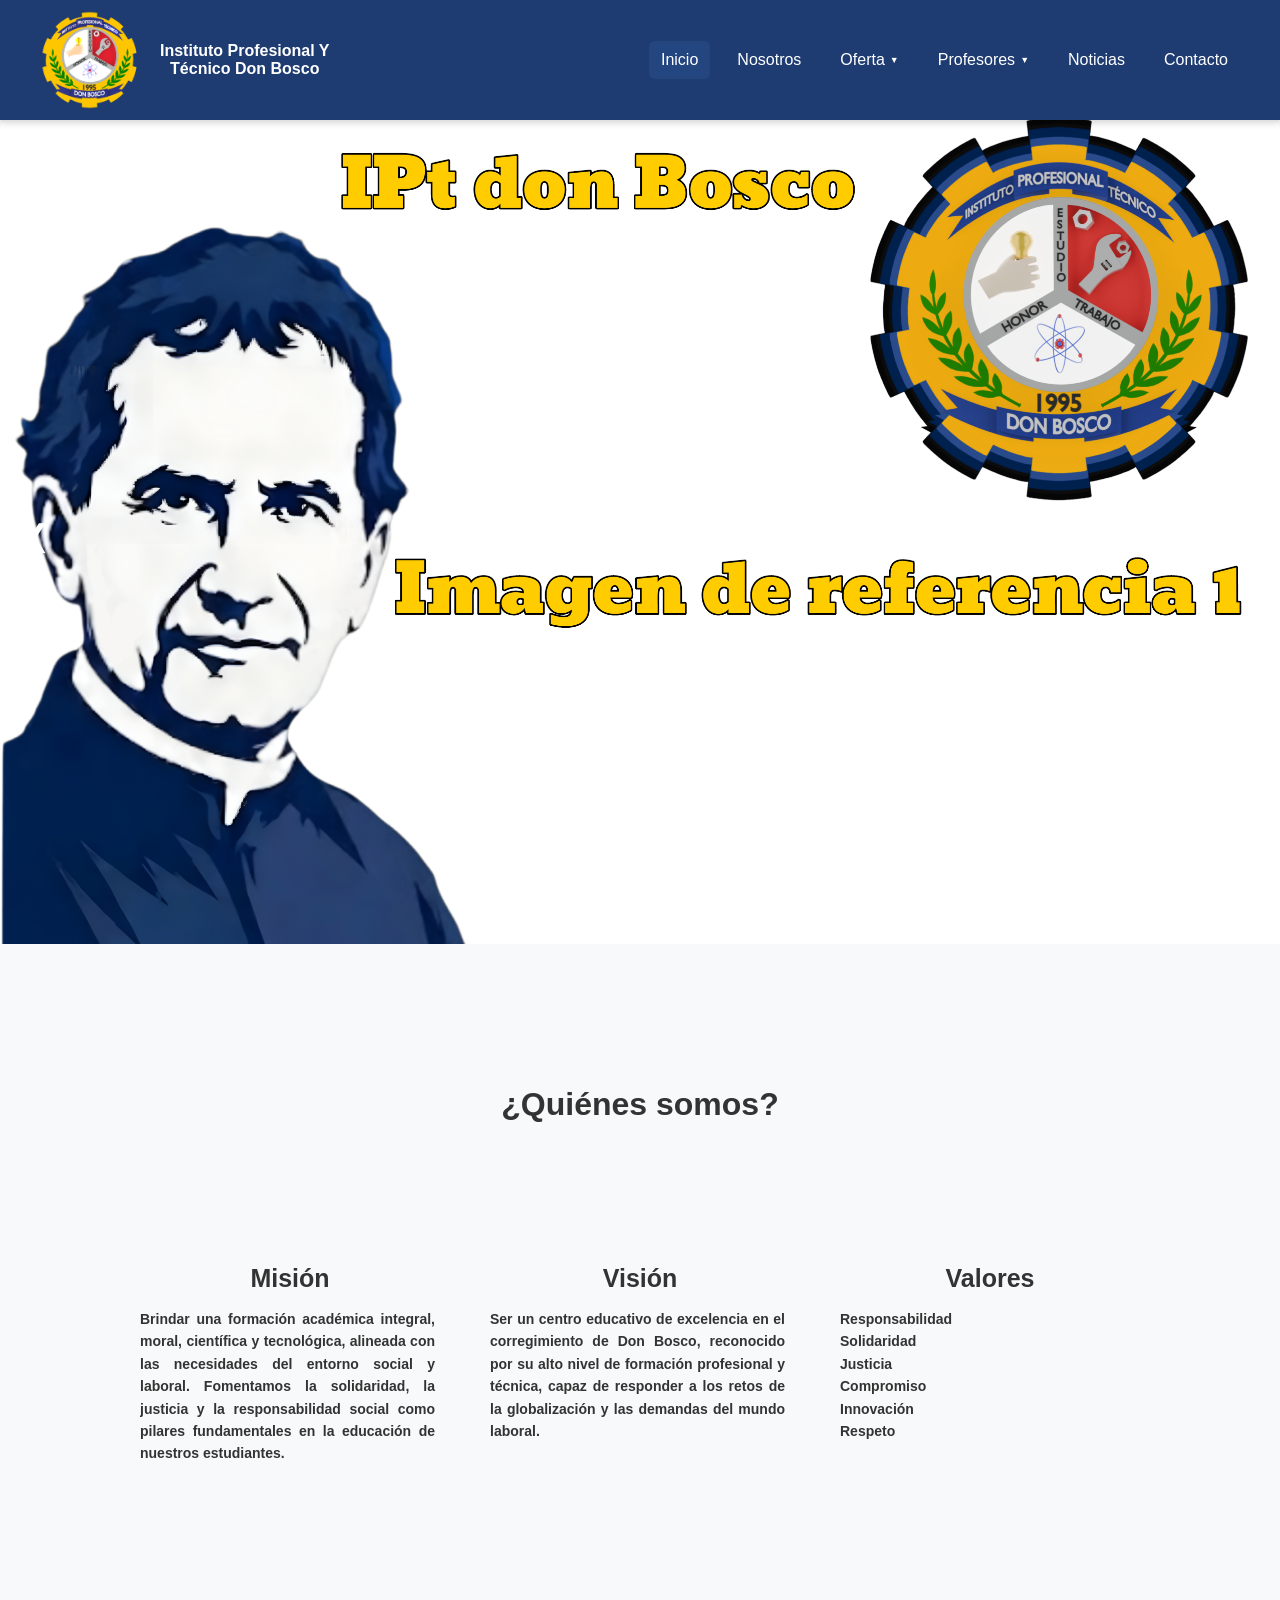
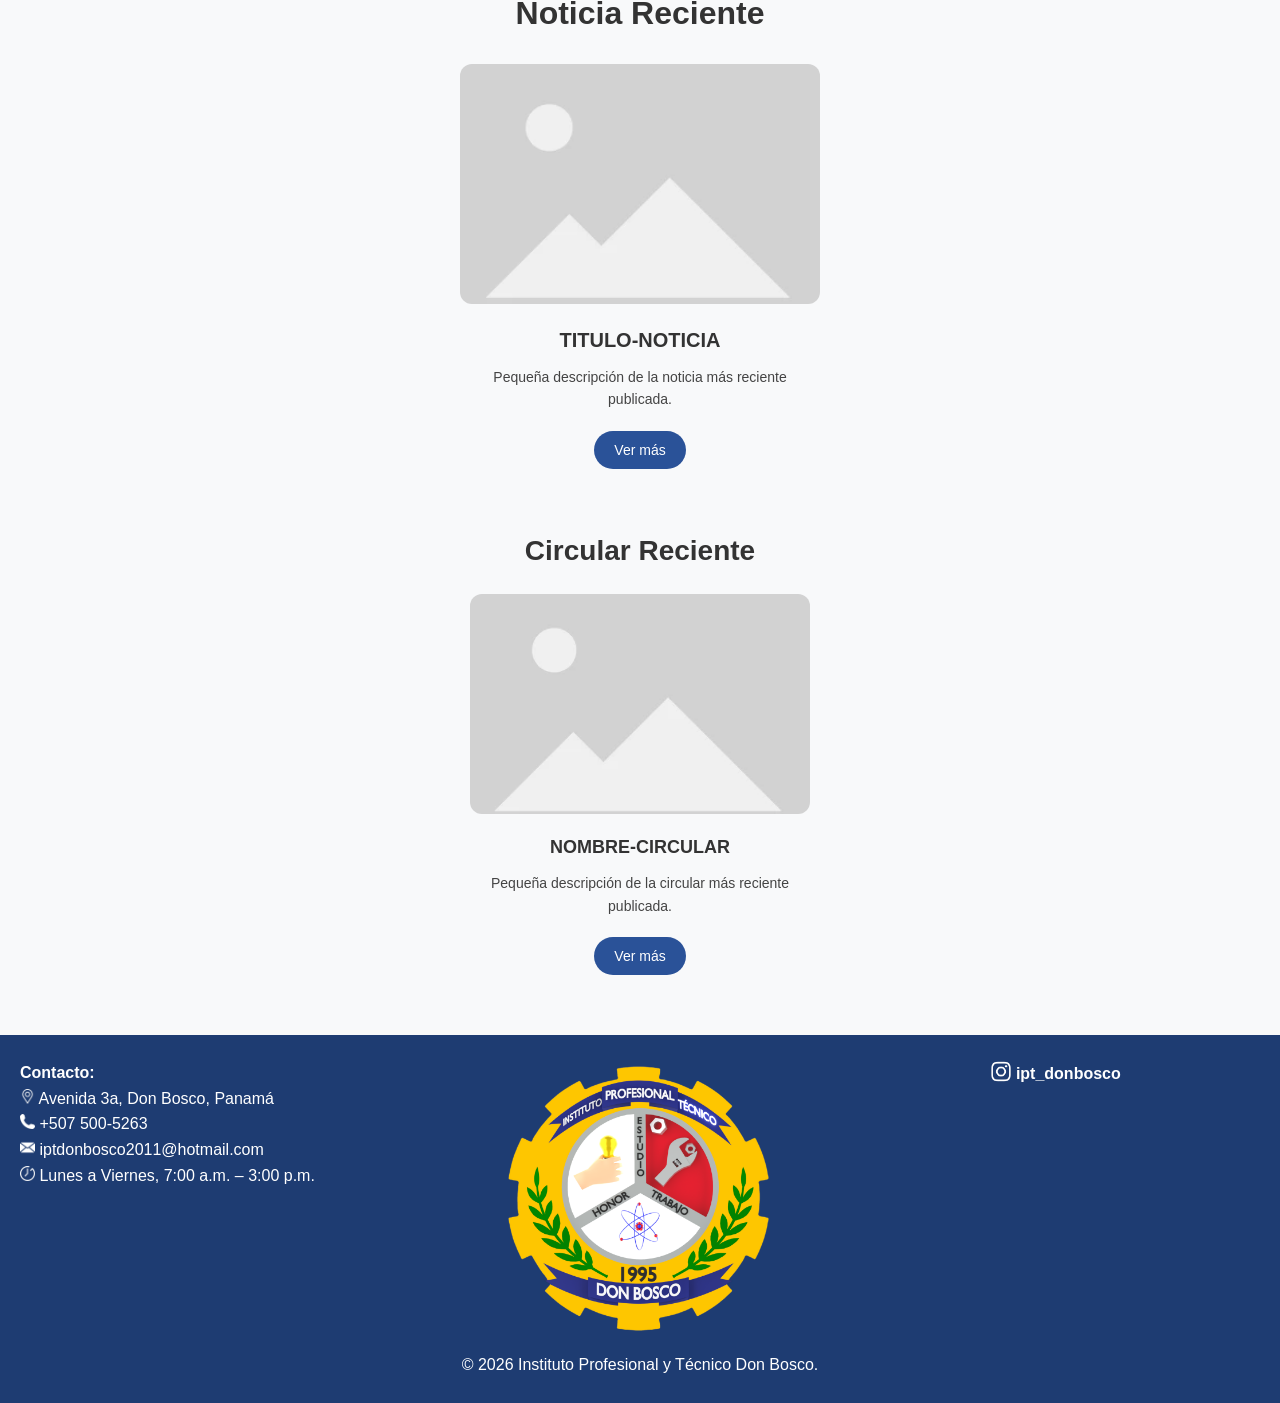
<file: index.html>
<!DOCTYPE html>
<html lang="es">
<head>
  <link rel="icon" href="img/logo.png" />
  <meta charset="UTF-8">
  <meta name="viewport" content="width=device-width, initial-scale=1.0">
  <title>Inicio| IPT Don Bosco</title>
  
    <!-- Enlace al archivo CSS externo -->
  <link rel="stylesheet" href="style.css">
  <style>#btInsta{position:absolute;right:10px;top:50%;transform:translateY(-50%);transition:transform .25s;cursor:pointer;width:40px;height:40px;}#btInsta:hover{transform:translateY(-50%) scale(1.3);}@media(min-width:800px){#btInsta{right:40px;top:60%;width:40px;height:40px;}}</style>
</head>
<body>
  <!-- ================== ENCABEZADO FIJO ================== -->
    <header class="top">
    <nav>
      <!-- Logo o nombre del instituto -->
      <div class="logo" style="background:none;border: none;"> 
        <a href="index.html"> 
        <img src="img/logo.png"  alt="logo" style="width:100px;height:100px;"> </a>
        <strong class="titulo" style="margin: 10px;">Instituto Profesional Y <br>
        Técnico Don Bosco </strong>
      </div>

      <!-- Icono del menu hamburguesa (visible en movil) -->
      <div class="burger" id="burger">☰</div>

      <!-- Enlaces de navegacion -->
<ul class="nav-links" id="nav-links">
  <li><a href="index.html"  class="active">Inicio</a></li>
  <!-- SUBMENU DE OFERTA -->
    <li><a href="nostros.html">Nosotros</a></li>
  <li class="submenu submenu-oferta">
    <a class="toggle">Oferta</a>
    <ul class="submenu-list">
      <li><a href="electronica.html">Electrónica</a></li>
      <li><a href="electricidad.html">Electricidad</a></li>
      <li><a href="refrigeracion.html">Climatización</a></li>
      <li><a href="informatica.html">Informática</a></li>
    </ul>
  </li>

  <!-- SUBMENU DE PROFESORES -->
  <li class="submenu submenu-profs">
    <a class="toggle">Profesores</a>
    <ul class="submenu-list">
      <li ><a style="font-size:12px; text-align: center;" href="matutino.html">Matutino</a></li>
      <li ><a style="font-size:12px; text-align: center;" href="vespertino.html">Vespertino</a></li>
    </ul>
  </li>


  <li><a href="noticias.html">Noticias</a></li>
  <li ><a href="contacto.html" >Contacto</a></li>
</ul>
    </nav>
  </header>
<!-- ======== CARRUSEL ========= -->>
<div>
<div class="slider-container">
    <div class="slider">
        <div class="slide active">
            <img src="img/1foto.png" alt="foto1">
        </div>

        <div class="slide">
            <img src="img/2foto.png"  alt="foto2">
        </div>

        <div class="slide">
            <img src="img/3foto.png"  alt="foto3">
        </div>
    </div>

    <button class="btn prev">❮</button>
    <button class="btn next">❯</button>
</div>
<script src="Carrusel.js"></script>

<!-- ======== QUENESOMOS ========= -->

<div class="Nosotros">

  <h1 style="text-align: center; margin: 10%;">¿Quiénes somos?</h1>

  <div class="filas">
      <div class="bloque">
        <h1 class="mision">Misión</h1>
        <h4 class="desc">Brindar una formación académica integral, moral, científica y tecnológica, alineada con las necesidades del entorno social y laboral. Fomentamos la solidaridad, la justicia y la responsabilidad social como pilares fundamentales en la educación de nuestros estudiantes.</h4>
      </div>

      <div class="bloque">
        <h1 class="vision">Visión</h1>
        <h4 class="desc">Ser un centro educativo de excelencia en el corregimiento de Don Bosco, reconocido por su alto nivel de formación profesional y técnica, capaz de responder a los retos de la globalización y las demandas del mundo laboral.</h4>
      </div>

      <div class="bloque" >
        <h1 class="valores">Valores</h1>
        <h4 class="desc">
          Responsabilidad<br>
          Solidaridad<br>
          Justicia<br>
          Compromiso<br>
          Innovación<br>
          Respeto</h4>
      </div>
  </div>

<section style="margin: 0%;"  class="ultimas-noticias">

<section class="ultimas-noticias">

  <!-- ===== NOTICIA RECIENTE ===== -->
  <h2 class="titulo-noticias">Noticia Reciente</h2>

  <div class="contenedor-noticias-unica">
    <div class="noticia-unica">
      <img src="img/placeholder.webp" alt="Noticia reciente">
      <h3 class="titulo-noticia">TITULO-NOTICIA</h3>
      <p class="descripcion">Pequeña descripción de la noticia más reciente publicada.</p>
      <a href="#" class="btn-ver">Ver más</a>
    </div>
  </div>


  <!-- ===== CIRCULAR RECIENTE ===== -->
  <h2 class="titulo-circulares">Circular Reciente</h2>

  <div class="contenedor-circular">
    <div class="circular">
      <img src="img/placeholder.webp" alt="Circular reciente">
      <h3 class="titulo-noticia">NOMBRE-CIRCULAR</h3>
      <p class="descripcion">Pequeña descripción de la circular más reciente publicada.</p>
      <a href="#" class="btn-ver">Ver más</a>
    </div>
  </div>

</section>



</div>


  <footer>

  <!-- CONTACTO (IZQUIERDA) -->
  <div class="contacto">
    <p><strong>Contacto:</strong></p>
    <p><img src="img/ubicacion1.webp" style="width: 15px;"> Avenida 3a, Don Bosco, Panamá</p>
    <p><img src="img/telefono1.webp" style="width: 15px;"> +507 500-5263</p>
    <p><img src="img/correo1.webp" style="width: 15px;"> iptdonbosco2011@hotmail.com</p>
    <p><img src="img/relog1.webp" style="width: 15px;"> Lunes a Viernes, 7:00 a.m. – 3:00 p.m.</p>
  </div>

  <!-- LOGO CENTRADO -->
  <div class="logo-footer">
    <img src="img/logo.png" alt="logo 30 aniversario">
  </div>

  <!-- INSTAGRAM (DERECHA) -->
  <div class="instagram">
    <button id="btnInsta" style="background:none; border:none; cursor:pointer;">
      <img src="img/instagram1.webp" style="width:30px; height:23px;">
    </button>
    <strong>ipt_donbosco</strong>
  </div>

  <!-- COPYRIGHT -->
  <p class="copyright">&copy; 2026 Instituto Profesional y Técnico Don Bosco.</p>

</footer>


  <script>
</script>
  <script src="script.js"></script>

<script>
// ==================== MENU BULGEL====================
const burger = document.getElementById("burger");
const navLinks = document.getElementById("nav-links");

burger.addEventListener("click", () => {
  navLinks.classList.toggle("active");
});

// ==================== SUBMENU (SOLO MÓVIL) ====================
const submenu = document.querySelector(".submenu");
const submenuToggle = document.querySelector(".submenu > .toggle");

submenuToggle.addEventListener("click", (e) => {
  // SOLO activar en Cel
  if (window.innerWidth <= 768) {
    e.preventDefault();
    e.stopPropagation(); // ⭐ Evita que el clic se propague y cierre el menú
    submenu.classList.toggle("open");
  }
});

// ==================== INSTAGRAM ====================
const btnInsta = document.getElementById("btnInsta");
if (btnInsta) {
  btnInsta.addEventListener("click", function() {
    window.location.href = "https://www.instagram.com/i pt_donbosco?igsh=bDZrYzR1NWt5ZHUz";
  });
}
</script>

</body>
</html>
</file>
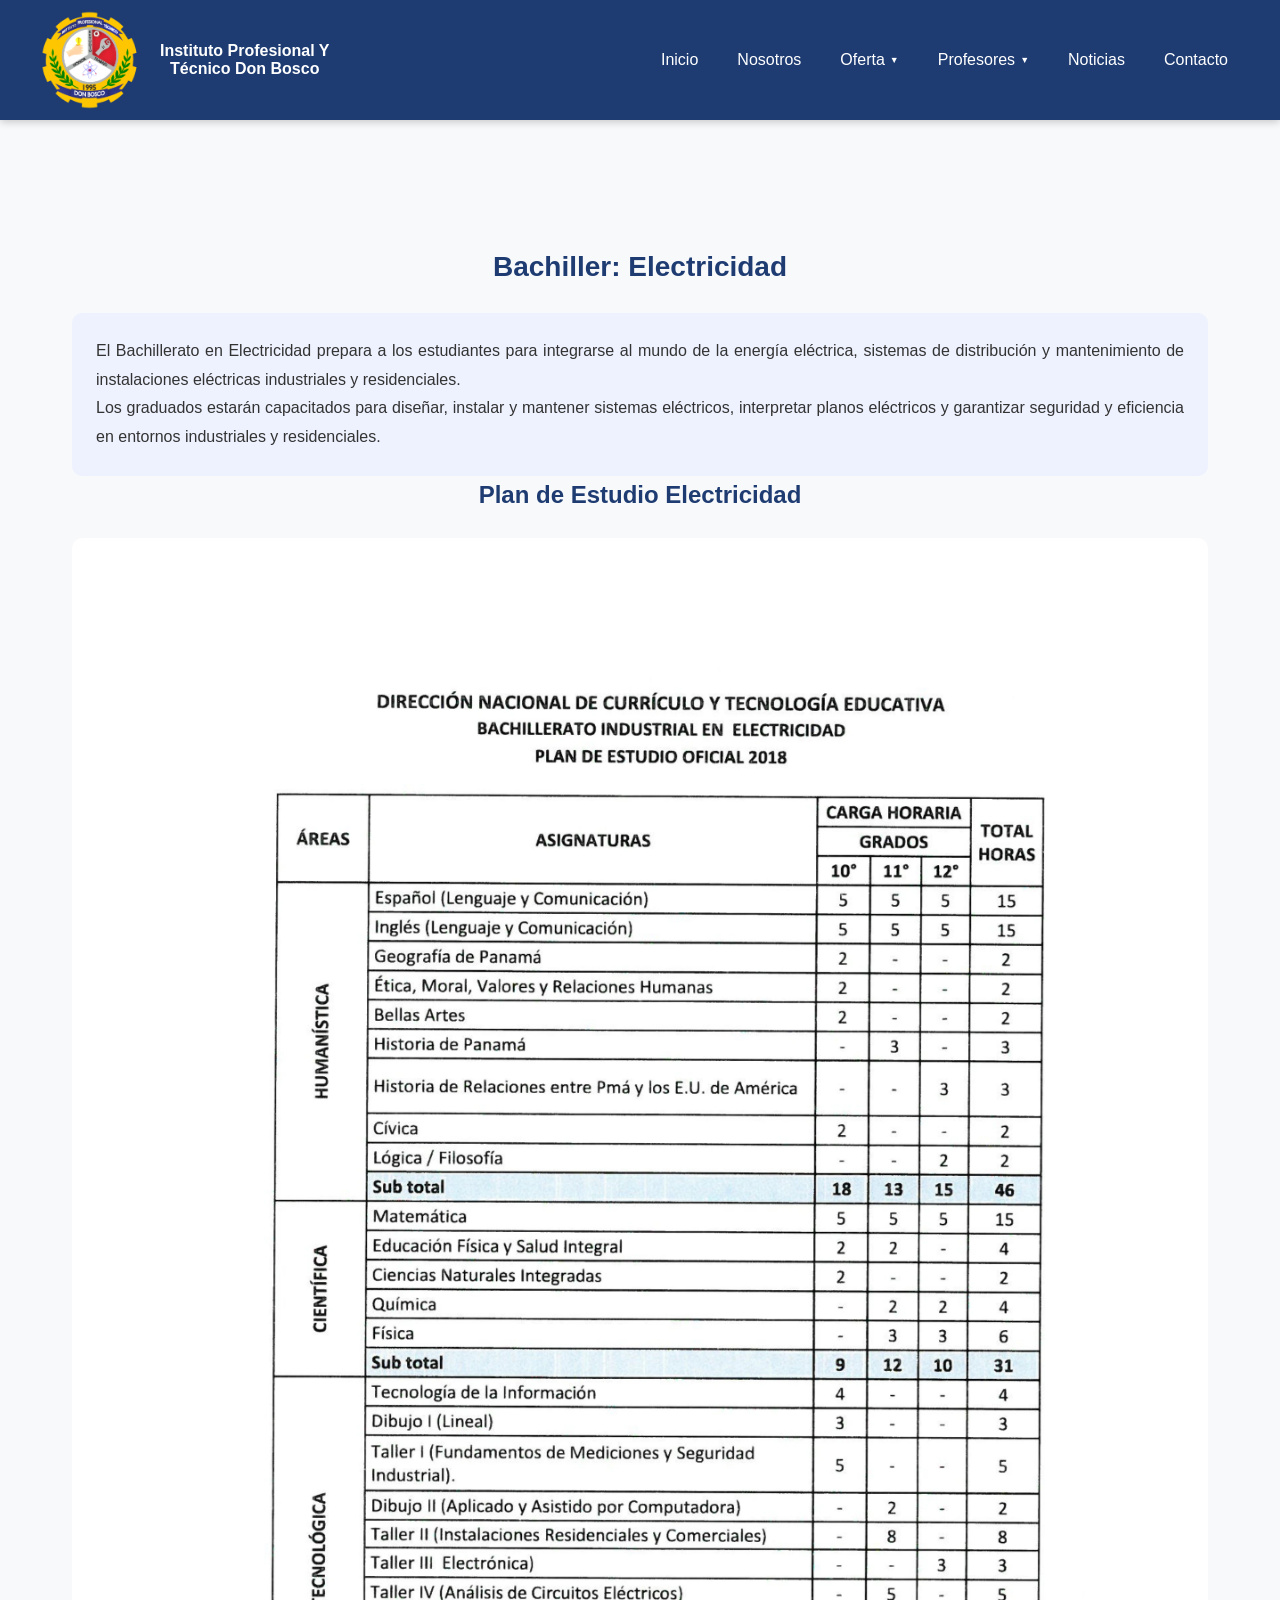
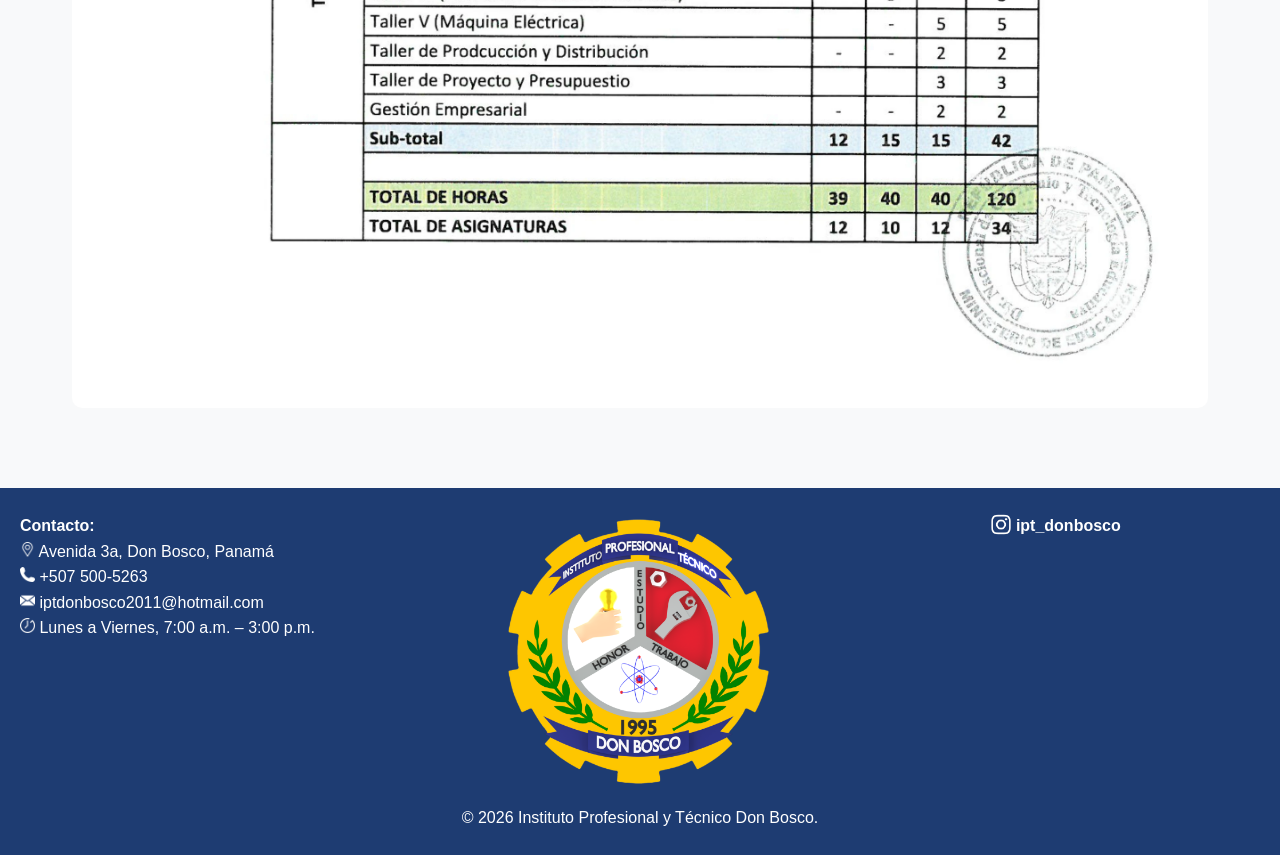
<file: electricidad.html>
<!DOCTYPE html>
<html lang="es">
<head>
  <meta charset="UTF-8">
  <meta name="viewport" content="width=device-width, initial-scale=1.0">
  <title>Electricidad | IPT Don Bosco</title>
  <link rel="icon" href="img/logo.png" />
  <link rel="stylesheet" href="style.css">
</head>
<body>
 <!-- ================== ENCABEZADO FIJO ================== -->
    <header class="top">
    <nav>
      <!-- Logo o nombre del instituto -->
      <div class="logo" style="background:none;border: none;"> 
        <a href="index.html"> 
        <img src="img/logo.png"  alt="logo" style="width:100px;height:100px;"> </a>
        <strong class="titulo" style="margin: 10px;">Instituto Profesional Y <br>
        Técnico Don Bosco </strong>
      </div>

      <!-- Icono del menú hamburguesa (visible en móvil) -->
      <div class="burger" id="burger">☰</div>

      <!-- Enlaces de navegación -->
<ul class="nav-links" id="nav-links">
  <li><a href="index.html" >Inicio</a></li>
  <li><a href="nostros.html">Nosotros</a></li>
  <!-- SUBMENU DE OFERTA -->
  <li class="submenu submenu-oferta">
    <a class="toggle">Oferta</a>
    <ul class="submenu-list">
      <li><a href="electronica.html">Electrónica</a></li>
      <li><a href="electricidad.html" class="active">Electricidad</a></li>
      <li><a href="refrigeracion.html">Climatización</a></li>
      <li><a href="informatica.html">Informática</a></li>
    </ul>
  </li>

  <!-- SUBMENU DE PROFESORES -->
  <li class="submenu submenu-profs">
    <a class="toggle">Profesores</a>
    <ul class="submenu-list">
      <li ><a style="font-size:12px; text-align: center;" href="matutino.html">Matutino</a></li>
      <li ><a style="font-size:12px; text-align: center;" href="vespertino.html">Vespertino</a></li>
    </ul>
  </li>

  <li><a href="noticias.html">Noticias</a></li>
  <li ><a href="contacto.html" >Contacto</a></li>
</ul>
    </nav>
  </header>

  <!-- ================== CONTENIDO ================== -->
  <main class="seccion">
    <h1 class="titulo">Bachiller: Electricidad</h1>

    <div class="info-valores">
      <p>
        El Bachillerato en Electricidad prepara a los estudiantes para integrarse al mundo de la energía eléctrica, sistemas de distribución y mantenimiento de instalaciones eléctricas industriales y residenciales.
      </p>
      <p>
        Los graduados estarán capacitados para diseñar, instalar y mantener sistemas eléctricos, interpretar planos eléctricos y garantizar seguridad y eficiencia en entornos industriales y residenciales.
      </p>
    </div>

    <h2>Plan de Estudio Electricidad</h2>
    <img src="img/PEO-LECTRICO.webp" alt="Plan de Estudio Electricidad" style="max-width:100%; height:auto; border-radius:10px;">

  </main>

  <footer>

  <!-- CONTACTO (IZQUIERDA) -->
  <div class="contacto">
    <p><strong>Contacto:</strong></p>
    <p><img src="img/ubicacion1.webp" style="width: 15px;"> Avenida 3a, Don Bosco, Panamá</p>
    <p><img src="img/telefono1.webp" style="width: 15px;"> +507 500-5263</p>
    <p><img src="img/correo1.webp" style="width: 15px;"> iptdonbosco2011@hotmail.com</p>
    <p><img src="img/relog1.webp" style="width: 15px;"> Lunes a Viernes, 7:00 a.m. – 3:00 p.m.</p>
  </div>

  <!-- LOGO CENTRADO -->
  <div class="logo-footer">
    <img src="img/logo.png" alt="logo 30 aniversario">
  </div>

  <!-- INSTAGRAM (DERECHA) -->
  <div class="instagram">
    <button id="btnInsta" style="background:none; border:none; cursor:pointer;">
      <img src="img/instagram1.webp" style="width:30px; height:23px;">
    </button>
    <strong>ipt_donbosco</strong>
  </div>

  <!-- COPYRIGHT -->
  <p class="copyright">&copy; 2026 Instituto Profesional y Técnico Don Bosco.</p>

</footer>

<script src="script.js"></script>

</body>
</html>
</file>
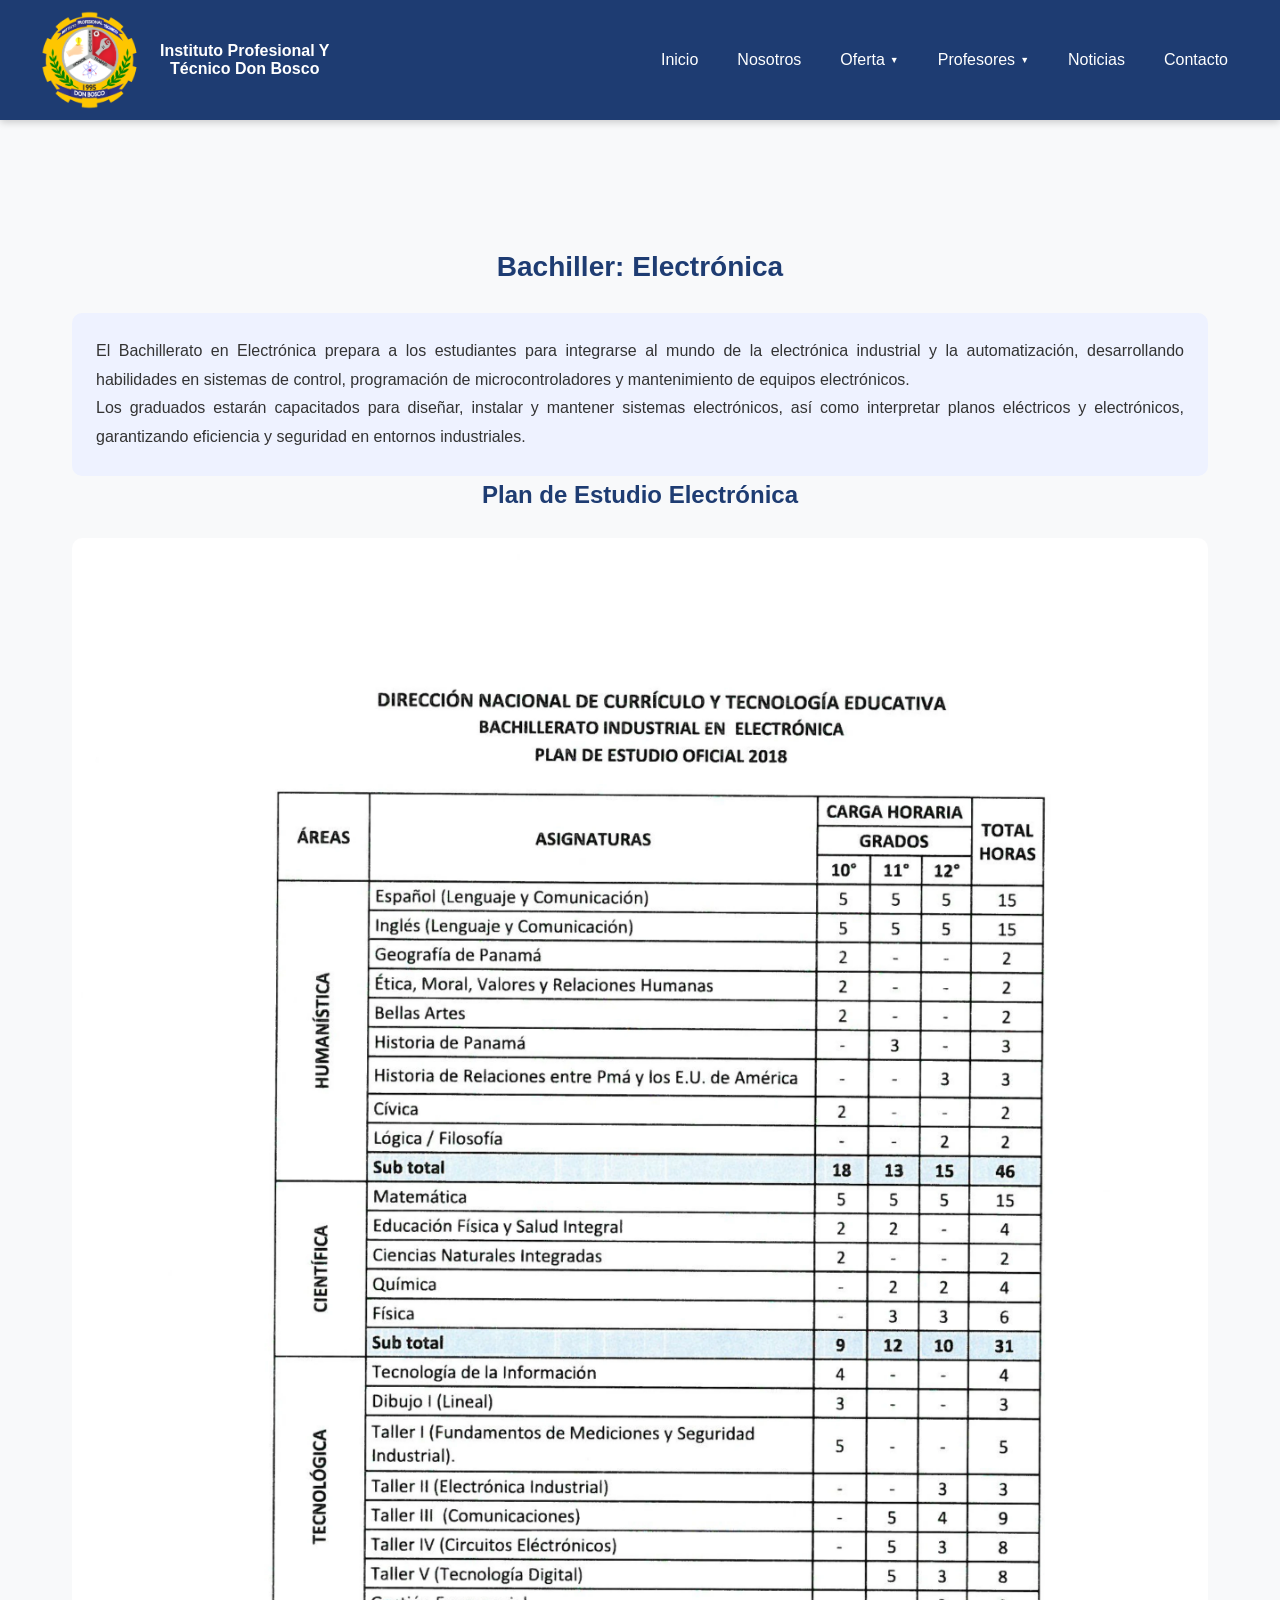
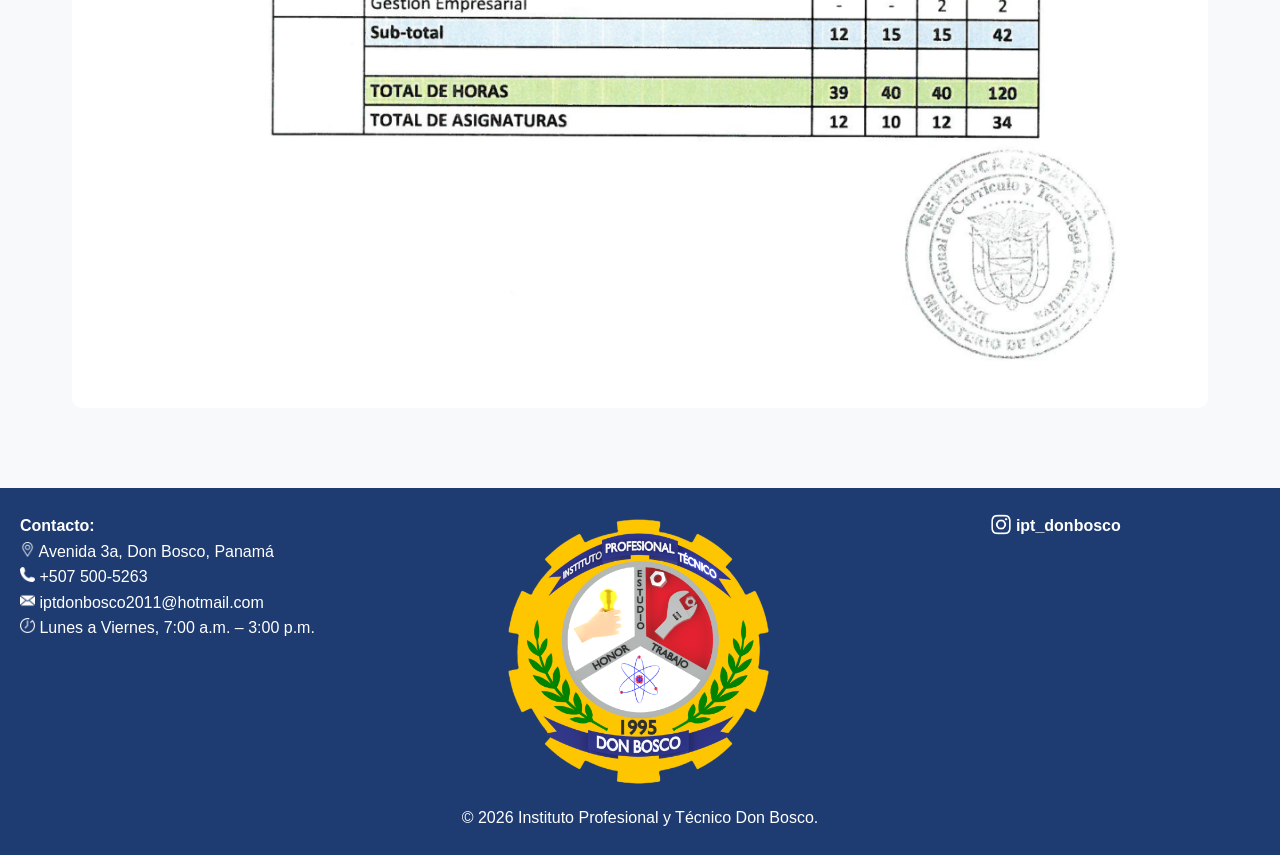
<file: electronica.html>
<!DOCTYPE html>
<html lang="es">
<head>
  <meta charset="UTF-8">
  <meta name="viewport" content="width=device-width, initial-scale=1.0">
  <title>Electrónica | IPT Don Bosco</title>
  <link rel="icon" href="img/logo.png" />
  <link rel="stylesheet" href="style.css">
</head>
<body>
 <!-- ================== ENCABEZADO FIJO ================== -->
    <header class="top">
    <nav>
      <!-- Logo o nombre del instituto -->
      <div class="logo" style="background:none;border: none;"> 
        <a href="index.html"> 
        <img src="img/logo.png"  alt="logo" style="width:100px;height:100px;"> </a>
        <strong class="titulo" style="margin: 10px;">Instituto Profesional Y <br>
        Técnico Don Bosco </strong>
      </div>

      <!-- Icono del menú hamburguesa (visible en móvil) -->
      <div class="burger" id="burger">☰</div>

      <!-- Enlaces de navegación -->
<ul class="nav-links" id="nav-links">
  <li><a href="index.html" >Inicio</a></li>
  <!-- SUBMENU DE OFERTA -->
    <li><a href="nostros.html">Nosotros</a></li>
  <li class="submenu submenu-oferta">
    <a class="toggle">Oferta</a>
    <ul class="submenu-list">
      <li><a href="electronica.html"  class="active">Electrónica</a></li>
      <li><a href="electricidad.html">Electricidad</a></li>
      <li><a href="refrigeracion.html">Climatización</a></li>
      <li><a href="informatica.html">Informática</a></li>
    </ul>
  </li>

  <!-- SUBMENU DE PROFESORES -->
  <li class="submenu submenu-profs">
    <a class="toggle">Profesores</a>
    <ul class="submenu-list">
      <li ><a style="font-size:12px; text-align: center;" href="matutino.html">Matutino</a></li>
      <li ><a style="font-size:12px; text-align: center;" href="vespertino.html">Vespertino</a></li>
    </ul>
  </li>


  <li><a href="noticias.html">Noticias</a></li>
  <li ><a href="contacto.html" >Contacto</a></li>
</ul>
    </nav>
  </header>

  <!-- ================== CONTENIDO ================== -->
  <main class="seccion">
    <h1 class="titulo">Bachiller: Electrónica</h1>

    <div class="info-valores">
      <p>
        El Bachillerato en Electrónica prepara a los estudiantes para integrarse al mundo de la electrónica industrial y la automatización, desarrollando habilidades en sistemas de control, programación de microcontroladores y mantenimiento de equipos electrónicos.
      </p>
      <p>
        Los graduados estarán capacitados para diseñar, instalar y mantener sistemas electrónicos, así como interpretar planos eléctricos y electrónicos, garantizando eficiencia y seguridad en entornos industriales.
      </p>
    </div>

  

    
      <h2>Plan de Estudio Electrónica</h2>
      <img src="img/PEO-TRONIC.webp" alt="Plan de Estudio Electrónica" style="max-width:100%; height:auto; border-radius:10px;">

  </main>

  
  <footer>

  <!-- CONTACTO (IZQUIERDA) -->
  <div class="contacto">
    <p><strong>Contacto:</strong></p>
    <p><img src="img/ubicacion1.webp" style="width: 15px;"> Avenida 3a, Don Bosco, Panamá</p>
    <p><img src="img/telefono1.webp" style="width: 15px;"> +507 500-5263</p>
    <p><img src="img/correo1.webp" style="width: 15px;"> iptdonbosco2011@hotmail.com</p>
    <p><img src="img/relog1.webp" style="width: 15px;"> Lunes a Viernes, 7:00 a.m. – 3:00 p.m.</p>
  </div>

  <!-- LOGO CENTRADO -->
  <div class="logo-footer">
    <img src="img/logo.png" alt="logo 30 aniversario">
  </div>

  <!-- INSTAGRAM (DERECHA) -->
  <div class="instagram">
    <button id="btnInsta" style="background:none; border:none; cursor:pointer;">
      <img src="img/instagram1.webp" style="width:30px; height:23px;">
    </button>
    <strong>ipt_donbosco</strong>
  </div>

  <!-- COPYRIGHT -->
  <p class="copyright">&copy; 2026 Instituto Profesional y Técnico Don Bosco.</p>

</footer>

  <script src="script.js"></script>
  <script>
    // ================== Mostrar Plan de Estudio ==================
    const btnPlan = document.getElementById('mostrarPlan');
    const plan = document.getElementById('planEstudio');

    btnPlan.addEventListener('click', () => {
      btnPlan.style.display = 'none';
      plan.style.display = 'block';
    });
  </script>

</body>
</html>
</file>
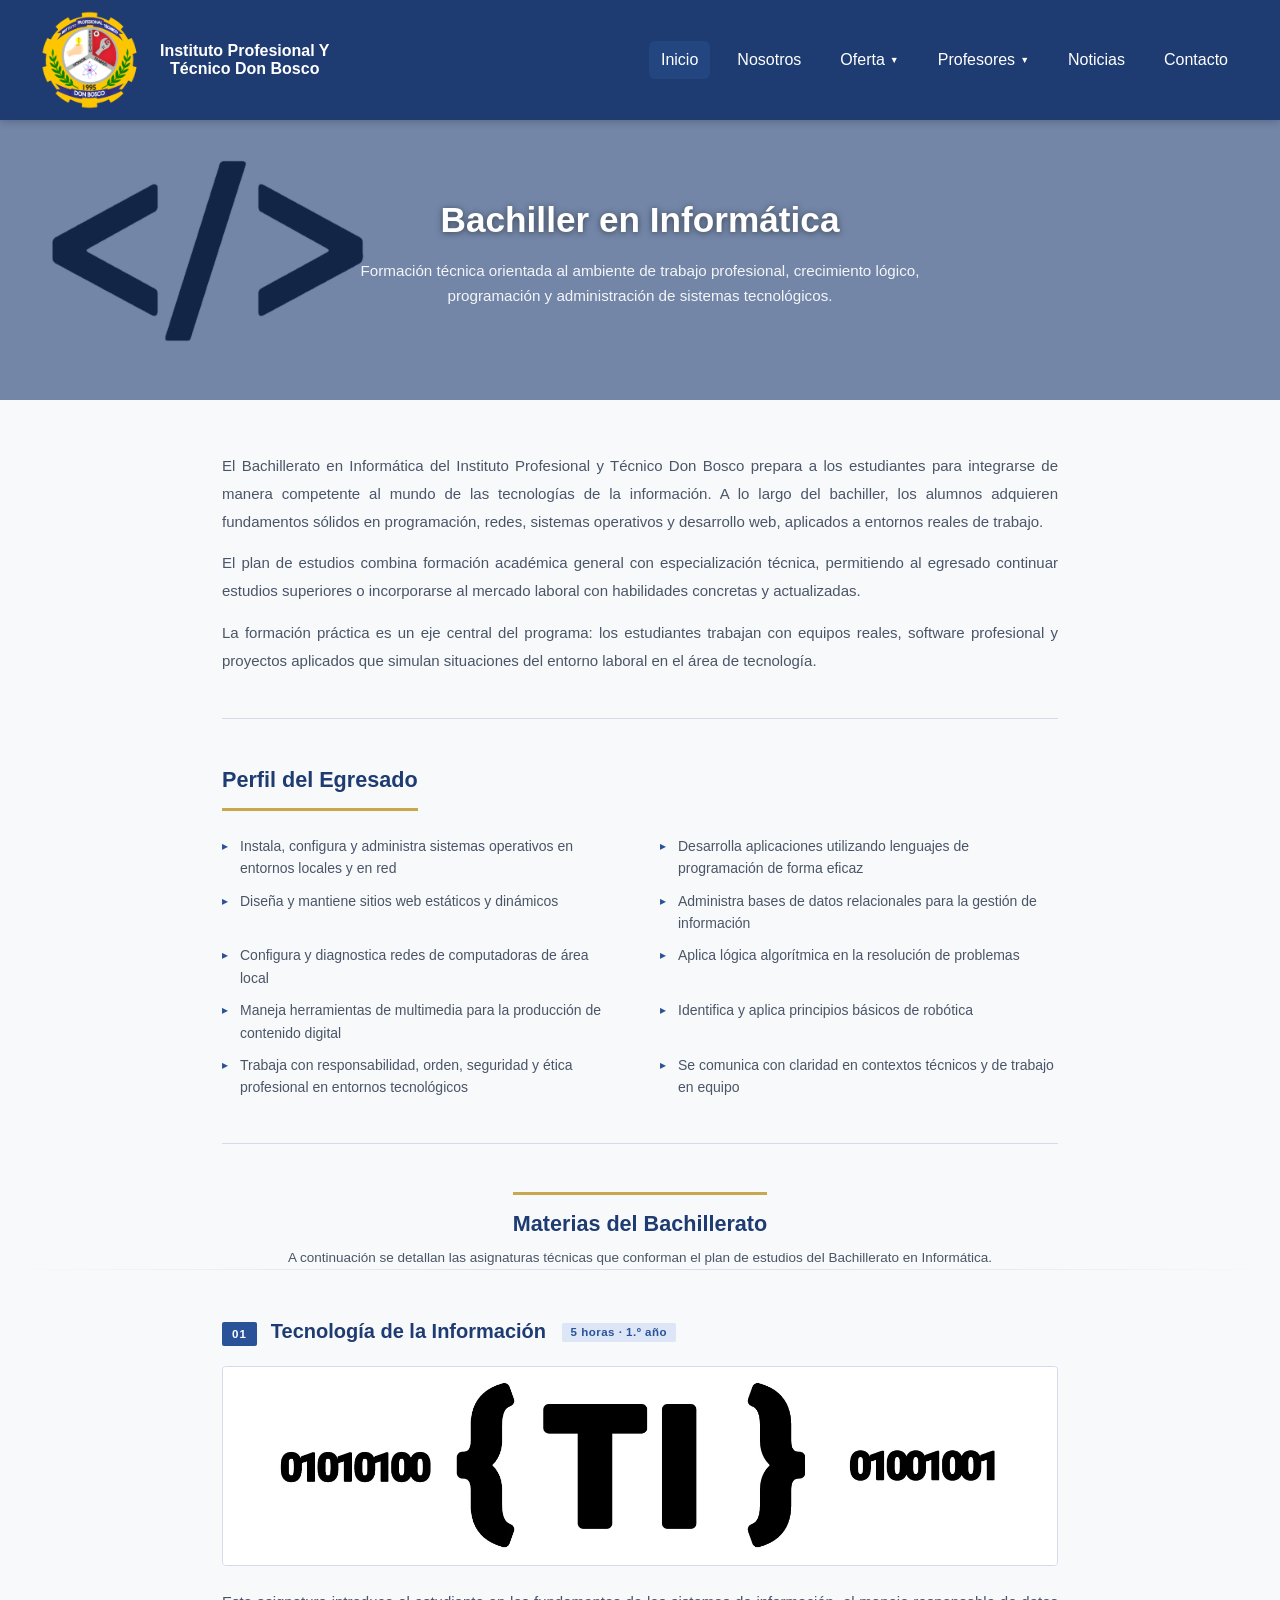
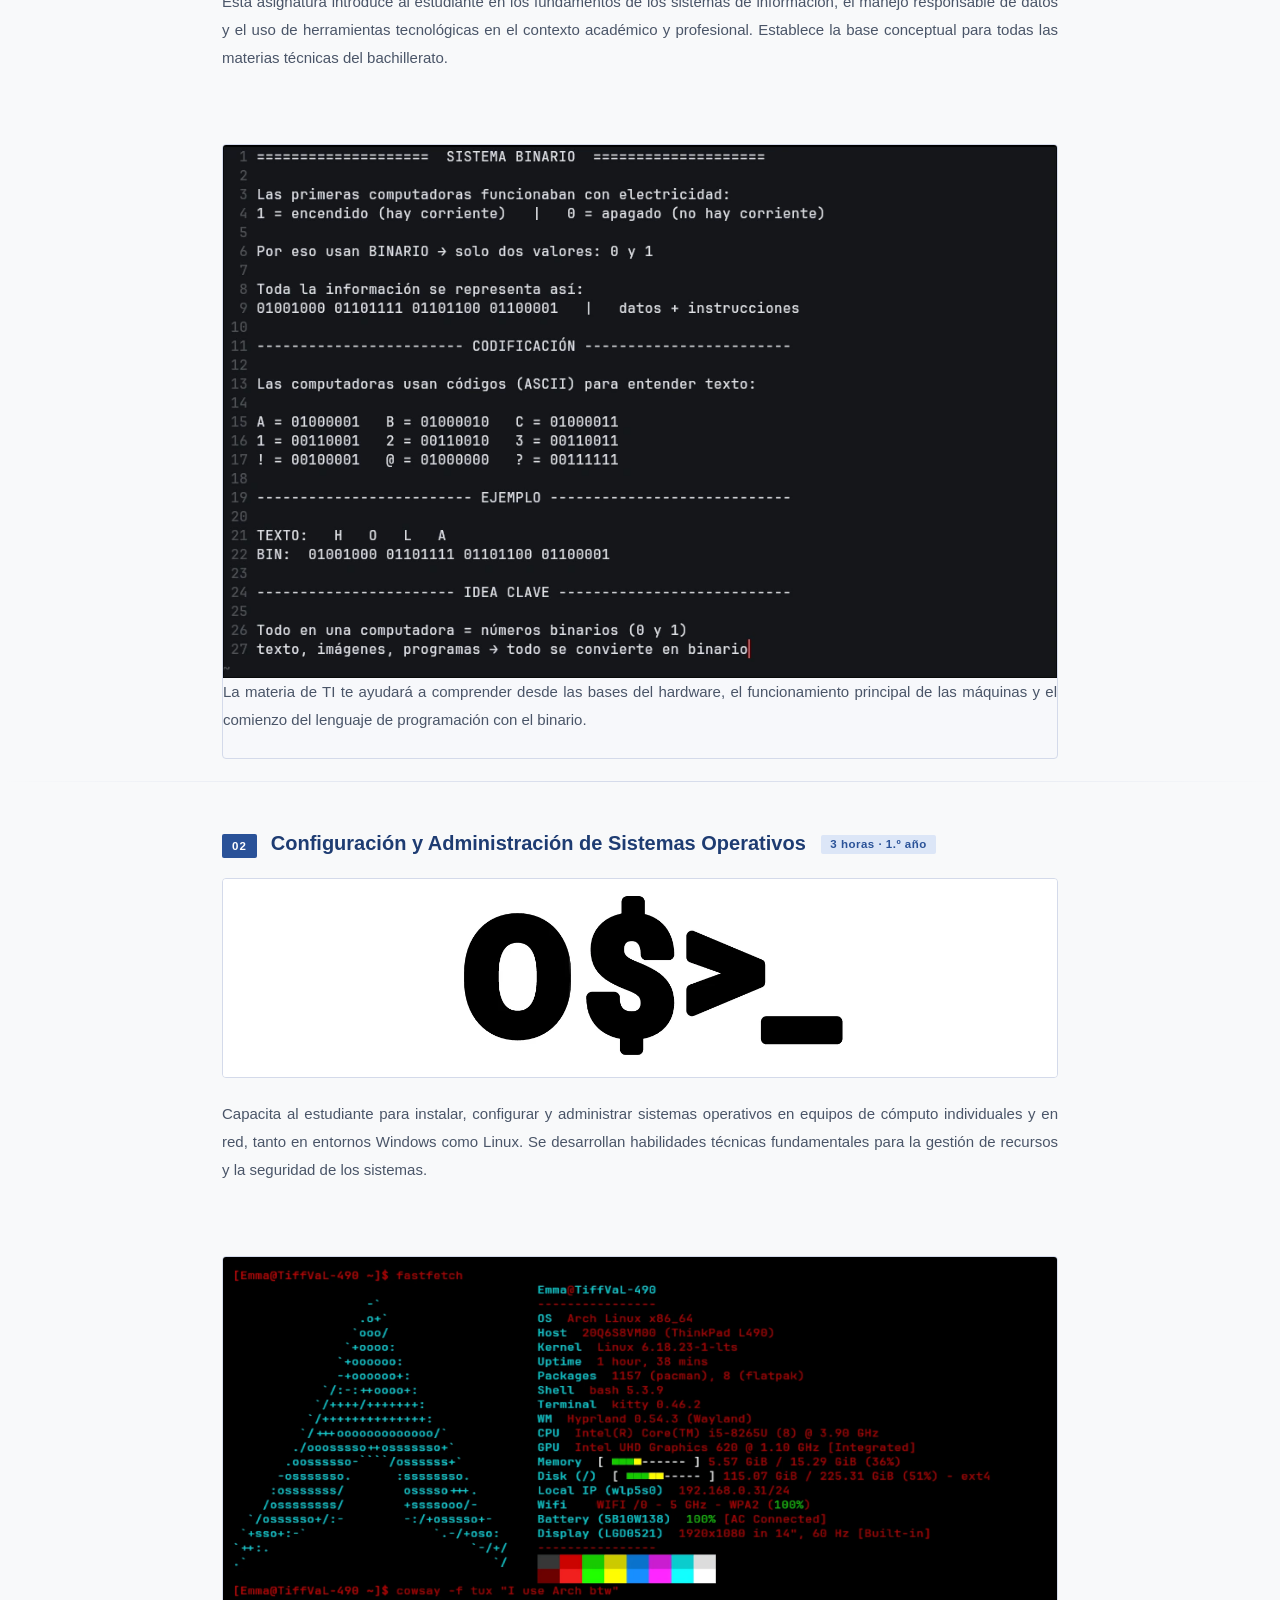
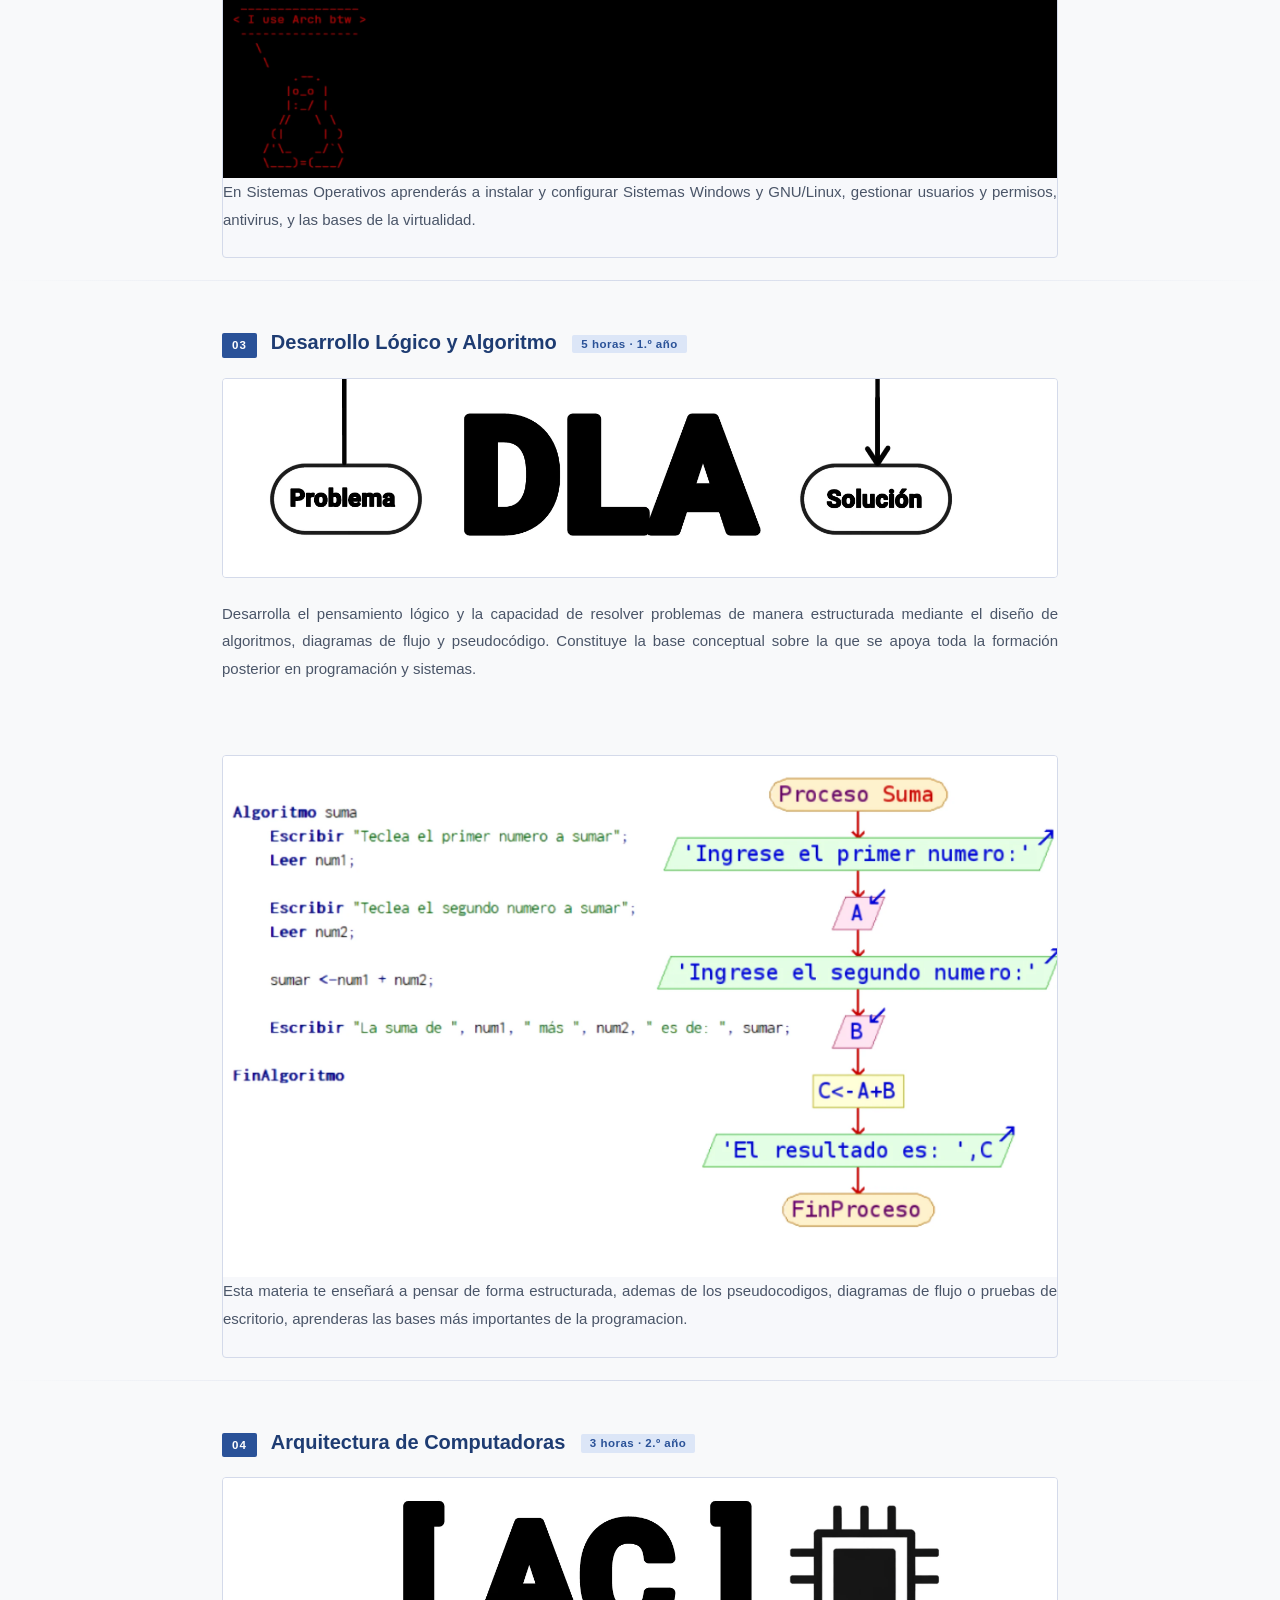
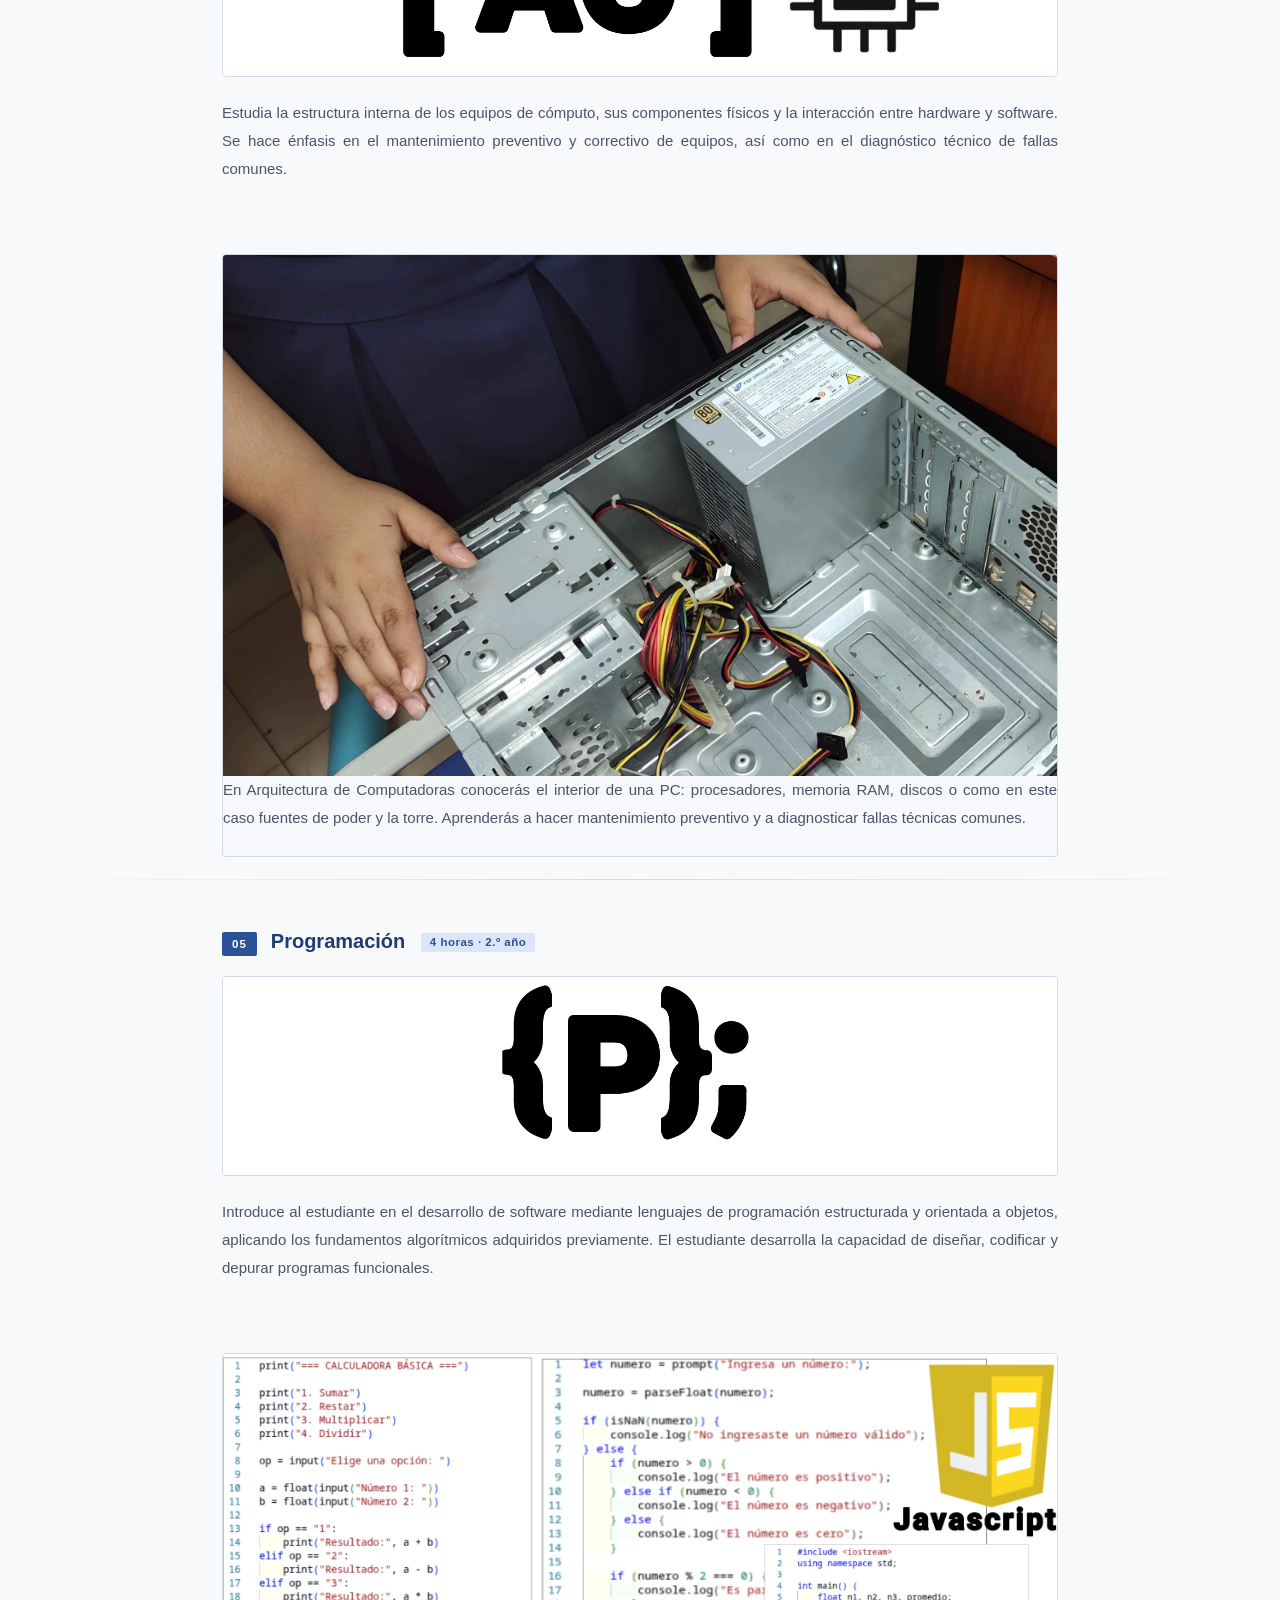
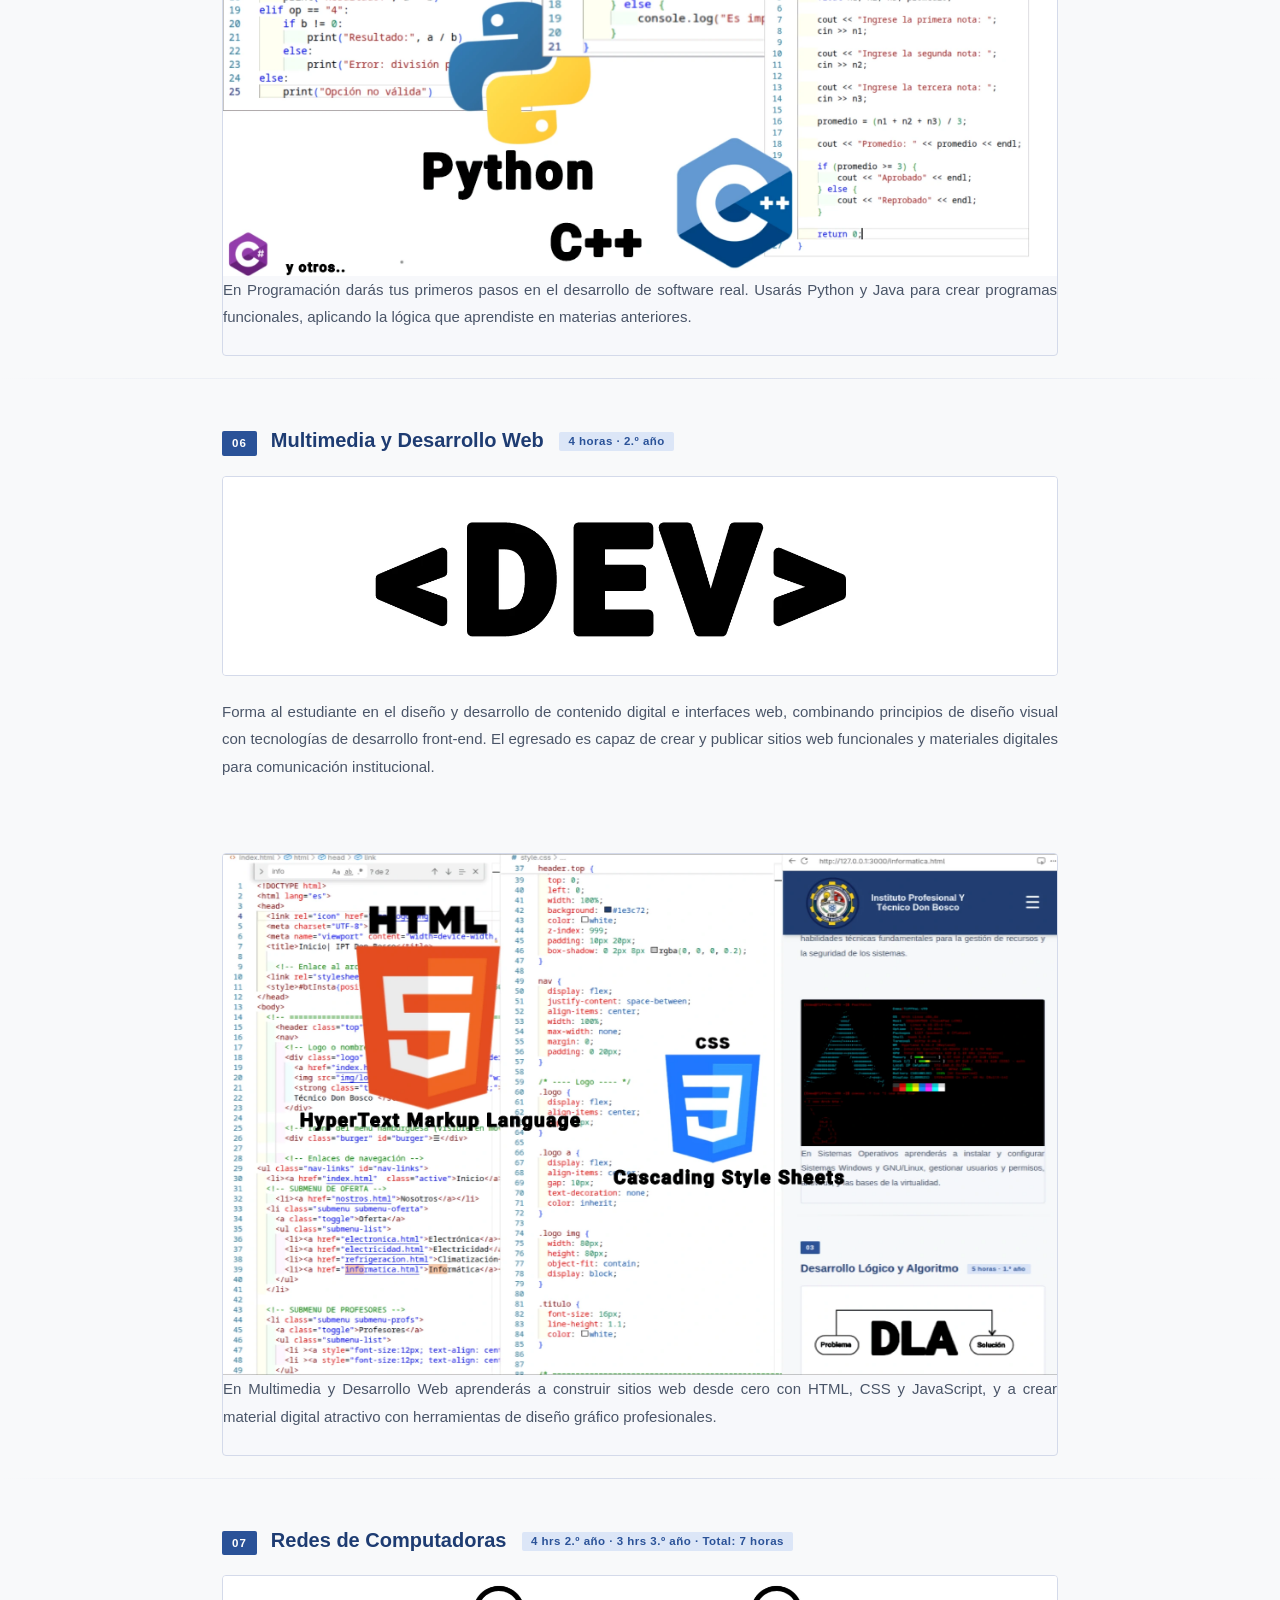
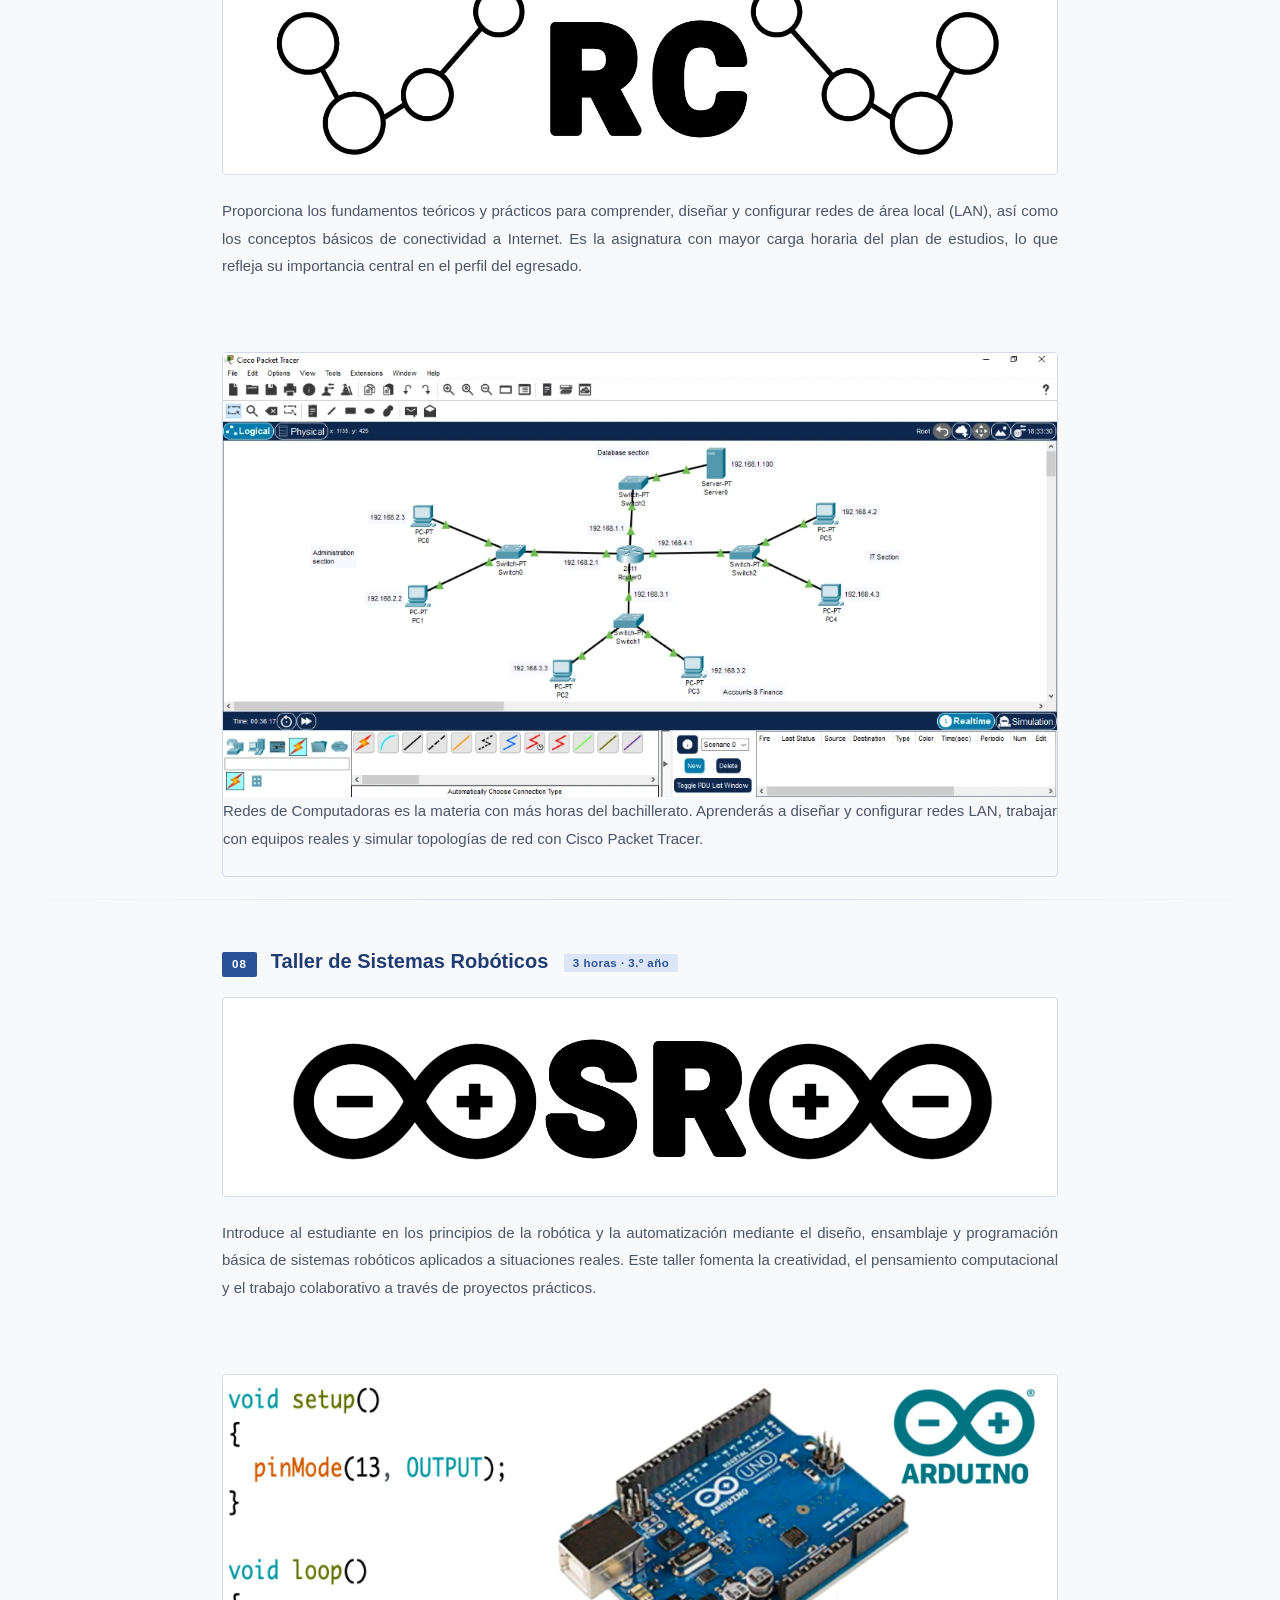
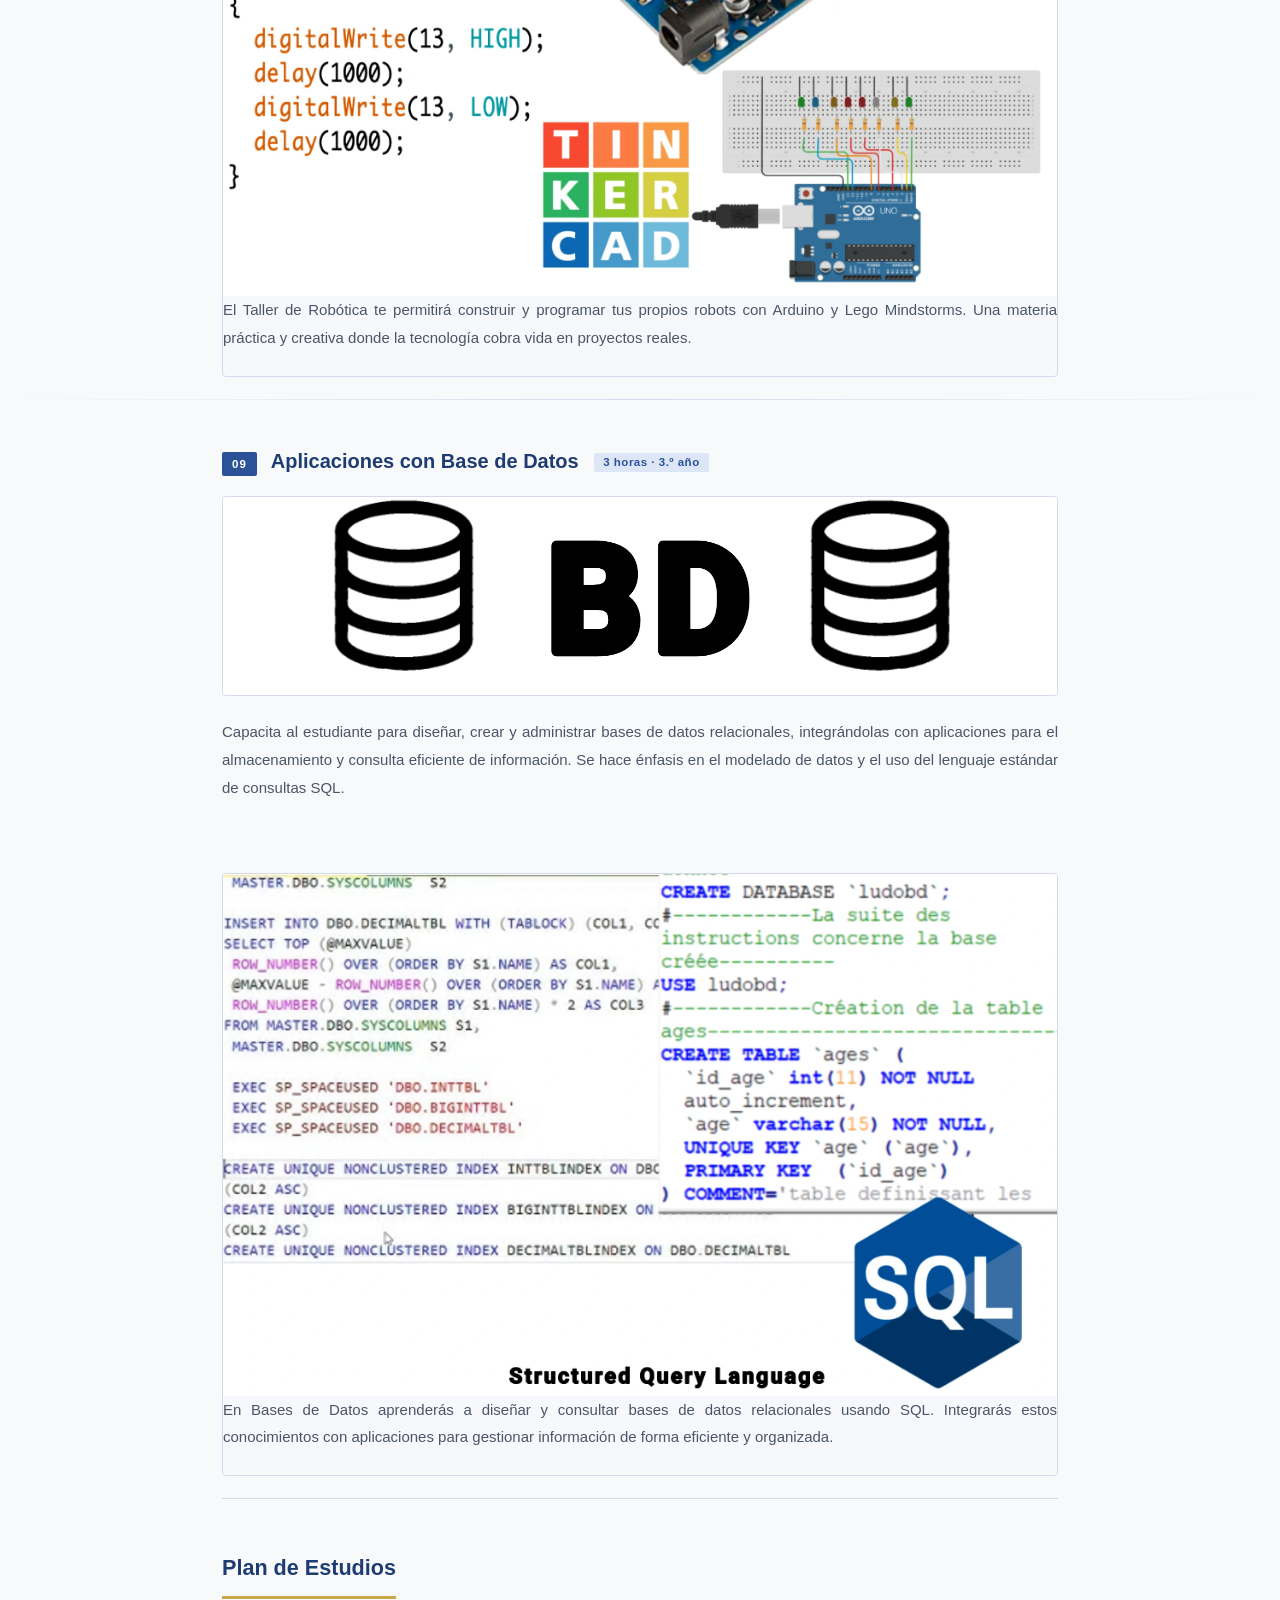
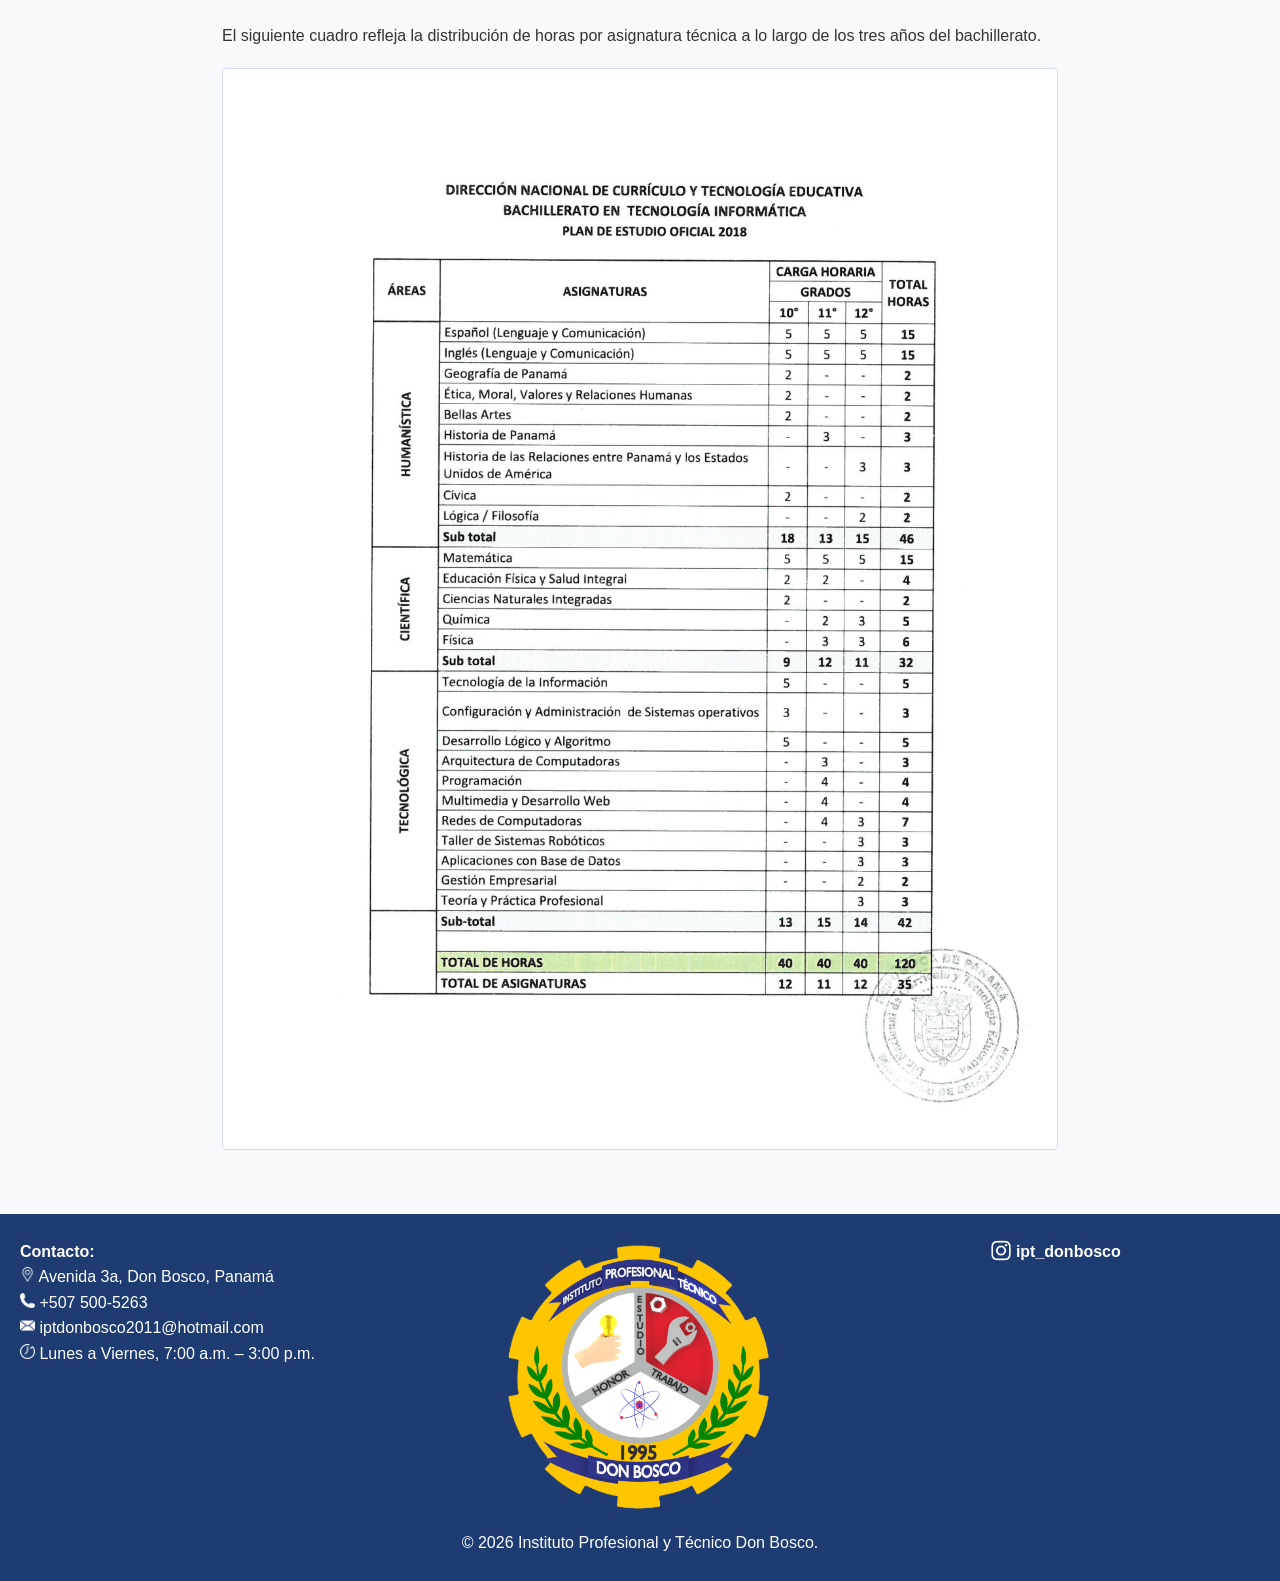
<file: informatica.html>
<!DOCTYPE html>
<html lang="es">
<head>
  <meta charset="UTF-8">
  <meta name="viewport" content="width=device-width, initial-scale=1.0">
  <title>Informática | IPT Don Bosco</title>
  <link rel="icon" href="img/logo.png" />
  <link rel="stylesheet" href="style.css">
</head>
<body>
<header class="top">
    <nav>
      <!-- Logo o nombre del instituto -->
      <div class="logo" style="background:none;border: none;"> 
        <a href="index.html"> 
        <img src="img/logo.png"  alt="logo" style="width:100px;height:100px;"> </a>
        <strong class="titulo" style="margin: 10px;">Instituto Profesional Y <br>
        Técnico Don Bosco </strong>
      </div>

      <!-- Icono del menú hamburguesa (visible en móvil) -->
      <div class="burger" id="burger">☰</div>

      <!-- Enlaces de navegación -->
<ul class="nav-links" id="nav-links">
  <li><a href="index.html"  class="active">Inicio</a></li>
  <!-- SUBMENU DE OFERTA -->
    <li><a href="nostros.html">Nosotros</a></li>
  <li class="submenu submenu-oferta">
    <a class="toggle">Oferta</a>
    <ul class="submenu-list">
      <li><a href="electronica.html">Electrónica</a></li>
      <li><a href="electricidad.html">Electricidad</a></li>
      <li><a href="refrigeracion.html">Climatización</a></li>
      <li><a href="informatica.html" class="active">Informática</a></li>
      </ul>
  </li>

  <!-- SUBMENU DE PROFESORES -->
  <li class="submenu submenu-profs">
    <a class="toggle">Profesores</a>
    <ul class="submenu-list">
      <li ><a style="font-size:12px; text-align: center;" href="matutino.html">Matutino</a></li>
      <li ><a style="font-size:12px; text-align: center;" href="vespertino.html">Vespertino</a></li>
    </ul>
  </li>


  <li><a href="noticias.html">Noticias</a></li>
  <li ><a href="contacto.html" >Contacto</a></li>
</ul>
    </nav>
  </header>


<!-- ================== HERO ================== -->
<div class="hero-informatica">
  <img src="img/progalogo.webp" alt="Bachiller en Informática">
  <div class="hero-texto">
    <h1>Bachiller en Informática</h1>
    <p>Formación técnica orientada al ambiente de trabajo profesional, crecimiento lógico, programación y administración de sistemas tecnológicos.</p>
  </div>
</div>


<!-- ================== INTRODUCCIÓN ================== -->
<div class="contenedor">
  <div class="intro-seccion">
    <p>El Bachillerato en Informática del Instituto Profesional y Técnico Don Bosco prepara a los estudiantes para integrarse de manera competente al mundo de las tecnologías de la información. A lo largo del bachiller, los alumnos adquieren fundamentos sólidos en programación, redes, sistemas operativos y desarrollo web, aplicados a entornos reales de trabajo.</p>
    <p>El plan de estudios combina formación académica general con especialización técnica, permitiendo al egresado continuar estudios superiores o incorporarse al mercado laboral con habilidades concretas y actualizadas.</p>
    <p>La formación práctica es un eje central del programa: los estudiantes trabajan con equipos reales, software profesional y proyectos aplicados que simulan situaciones del entorno laboral en el área de tecnología.</p>
  </div>
</div>


<!-- ================== PERFIL DEL EGRESADO ================== -->
<div class="contenedor">
  <div class="perfil-seccion">
    <h2 class="seccion-titulo">Perfil del Egresado</h2>
    <ul class="perfil-lista">
      <li>Instala, configura y administra sistemas operativos en entornos locales y en red</li>
      <li>Desarrolla aplicaciones utilizando lenguajes de programación de forma eficaz</li>
      <li>Diseña y mantiene sitios web estáticos y dinámicos</li>
      <li>Administra bases de datos relacionales para la gestión de información</li>
      <li>Configura y diagnostica redes de computadoras de área local</li>
      <li>Aplica lógica algorítmica en la resolución de problemas</li>
      <li>Maneja herramientas de multimedia para la producción de contenido digital</li>
      <li>Identifica y aplica principios básicos de robótica</li>
      <li>Trabaja con responsabilidad, orden, seguridad y ética profesional en entornos tecnológicos</li>
      <li>Se comunica con claridad en contextos técnicos y de trabajo en equipo</li>
    </ul>
  </div>
</div>


<!-- ================== ENCABEZADO MATERIAS ================== -->
<div class="contenedor">
  <div class="materias-encabezado">
    <h2 class="seccion-titulo">Materias del Bachillerato</h2>
    <p>A continuación se detallan las asignaturas técnicas que conforman el plan de estudios del Bachillerato en Informática.</p>
  </div>
</div>

<div class="sep"></div>


<!-- 01 · TECNOLOGÍA DE LA INFORMACIÓN -->
<div class="contenedor">
  <section class="materia" id="tecnologia">
    <div class="materia-header">
      <span class="materia-numero">01</span>
      <h2>Tecnología de la Información <span class="horas-badge">5 horas · 1.º año</span></h2>
    </div>
    <div class="materia-img">
      <img src="img/tecnologia.webp" alt="Tecnología de la Información">
    </div>
    <p class="materia-desc">Esta asignatura introduce al estudiante en los fundamentos de los sistemas de información, el manejo responsable de datos y el uso de herramientas tecnológicas en el contexto académico y profesional. Establece la base conceptual para todas las materias técnicas del bachillerato.</p>
  </section>
  <div class="info-img">
    <img src="img/TI.webp" alt="Tecno-dela-inf">
    <p class="materia-desc">La materia de TI te ayudará a comprender desde las bases del hardware, el funcionamiento principal de las máquinas y el comienzo del lenguaje de programación con el binario.</p>
  </div>
</div>

<div class="sep"></div>


<!-- 02 · CONFIGURACIÓN Y ADMINISTRACIÓN DE SISTEMAS OPERATIVOS -->
<div class="contenedor">
  <section class="materia" id="sistemas_operativos">
    <div class="materia-header">
      <span class="materia-numero">02</span>
      <h2>Configuración y Administración de Sistemas Operativos <span class="horas-badge">3 horas · 1.º año</span></h2>
    </div>
    <div class="materia-img">
      <img src="img/sistemas_operativos.webp" alt="Sistemas Operativos">
    </div>
    <p class="materia-desc">Capacita al estudiante para instalar, configurar y administrar sistemas operativos en equipos de cómputo individuales y en red, tanto en entornos Windows como Linux. Se desarrollan habilidades técnicas fundamentales para la gestión de recursos y la seguridad de los sistemas.</p>
  </section>
  <div class="info-img">
    <img src="img/OS.webp" alt="Sistemas Operativos">
    <p class="materia-desc">En Sistemas Operativos aprenderás a instalar y configurar Sistemas Windows y GNU/Linux, gestionar usuarios y permisos, antivirus, y las bases de la virtualidad.</p>
  </div>
</div>

<div class="sep"></div>


<!-- 03 · DESARROLLO LÓGICO Y ALGORITMO -->
<div class="contenedor">
  <section class="materia" id="logica">
    <div class="materia-header">
      <span class="materia-numero">03</span>
      <h2>Desarrollo Lógico y Algoritmo <span class="horas-badge">5 horas · 1.º año</span></h2>
    </div>
    <div class="materia-img">
      <img src="img/logica.webp" alt="Desarrollo Lógico y Algoritmo">
    </div>
    <p class="materia-desc">Desarrolla el pensamiento lógico y la capacidad de resolver problemas de manera estructurada mediante el diseño de algoritmos, diagramas de flujo y pseudocódigo. Constituye la base conceptual sobre la que se apoya toda la formación posterior en programación y sistemas.</p>
  </section>
  <div class="info-img">
    <img src="img/DLA.webp" alt="Desarrollo Lógico y Algoritmo">
    <p class="materia-desc">Esta materia te enseñará a pensar de forma estructurada, ademas de los pseudocodigos, diagramas de flujo o pruebas de escritorio, aprenderas las bases más importantes de la programacion.</p>
  </div>
</div>

<div class="sep"></div>


<!-- 04 · ARQUITECTURA DE COMPUTADORAS -->
<div class="contenedor">
  <section class="materia" id="arquitectura">
    <div class="materia-header">
      <span class="materia-numero">04</span>
      <h2>Arquitectura de Computadoras <span class="horas-badge">3 horas · 2.º año</span></h2>
    </div>
    <div class="materia-img">
      <img src="img/arquitectura.webp" alt="Arquitectura de Computadoras">
    </div>
    <p class="materia-desc">Estudia la estructura interna de los equipos de cómputo, sus componentes físicos y la interacción entre hardware y software. Se hace énfasis en el mantenimiento preventivo y correctivo de equipos, así como en el diagnóstico técnico de fallas comunes.</p>

  </section>
  <div class="info-img">
    <img src="img/arquitectura2.webp" alt="Arquitectura de Computadoras">
    <p class="materia-desc">En Arquitectura de Computadoras conocerás el interior de una PC: procesadores, memoria RAM, discos o como en este caso fuentes de poder y la torre. Aprenderás a hacer mantenimiento preventivo y a diagnosticar fallas técnicas comunes.</p>
  </div>
</div>

<div class="sep"></div>


<!-- 05 · PROGRAMACIÓN -->
<div class="contenedor">
  <section class="materia" id="programacion">
    <div class="materia-header">
      <span class="materia-numero">05</span>
      <h2>Programación <span class="horas-badge">4 horas · 2.º año</span></h2>
    </div>
    <div class="materia-img">
      <img src="img/programacion.webp" alt="Programación">
    </div>
    <p class="materia-desc">Introduce al estudiante en el desarrollo de software mediante lenguajes de programación estructurada y orientada a objetos, aplicando los fundamentos algorítmicos adquiridos previamente. El estudiante desarrolla la capacidad de diseñar, codificar y depurar programas funcionales.</p>
     </section>
  <div class="info-img">
    <img src="img/programacion2.webp" alt="Programación">
    <p class="materia-desc">En Programación darás tus primeros pasos en el desarrollo de software real. Usarás Python y Java para crear programas funcionales, aplicando la lógica que aprendiste en materias anteriores.</p>
  </div>
</div>

<div class="sep"></div>


<!-- 06 · MULTIMEDIA Y DESARROLLO WEB -->
<div class="contenedor">
  <section class="materia" id="multimedia">
    <div class="materia-header">
      <span class="materia-numero">06</span>
      <h2>Multimedia y Desarrollo Web <span class="horas-badge">4 horas · 2.º año</span></h2>
    </div>
    <div class="materia-img">
      <img src="img/multimedia.webp" alt="Multimedia y Desarrollo Web">
    </div>
    <p class="materia-desc">Forma al estudiante en el diseño y desarrollo de contenido digital e interfaces web, combinando principios de diseño visual con tecnologías de desarrollo front-end. El egresado es capaz de crear y publicar sitios web funcionales y materiales digitales para comunicación institucional.</p>
    </section>
  <div class="info-img">
    <img src="img/multimedia2.webp" alt="Multimedia y Desarrollo Web">
    <p class="materia-desc">En Multimedia y Desarrollo Web aprenderás a construir sitios web desde cero con HTML, CSS y JavaScript, y a crear material digital atractivo con herramientas de diseño gráfico profesionales.</p>
  </div>
</div>

<div class="sep"></div>


<!-- 07 · REDES DE COMPUTADORAS -->
<div class="contenedor">
  <section class="materia" id="redes">
    <div class="materia-header">
      <span class="materia-numero">07</span>
      <h2>Redes de Computadoras <span class="horas-badge">4 hrs 2.º año · 3 hrs 3.º año · Total: 7 horas</span></h2>
    </div>
    <div class="materia-img">
      <img src="img/redes.webp" alt="Redes de Computadoras">
    </div>
    <p class="materia-desc">Proporciona los fundamentos teóricos y prácticos para comprender, diseñar y configurar redes de área local (LAN), así como los conceptos básicos de conectividad a Internet. Es la asignatura con mayor carga horaria del plan de estudios, lo que refleja su importancia central en el perfil del egresado.</p>
     </section>
  <div class="info-img">
    <img src="img/redes2.webp" alt="Redes de Computadoras">
    <p class="materia-desc">Redes de Computadoras es la materia con más horas del bachillerato. Aprenderás a diseñar y configurar redes LAN, trabajar con equipos reales y simular topologías de red con Cisco Packet Tracer.</p>
  </div>
</div>

<div class="sep"></div>


<!-- 08 · TALLER DE SISTEMAS ROBÓTICOS -->
<div class="contenedor">
  <section class="materia" id="robotica">
    <div class="materia-header">
      <span class="materia-numero">08</span>
      <h2>Taller de Sistemas Robóticos <span class="horas-badge">3 horas · 3.º año</span></h2>
    </div>
    <div class="materia-img">
      <img src="img/robotica.webp" alt="Taller de Sistemas Robóticos">
    </div>
    <p class="materia-desc">Introduce al estudiante en los principios de la robótica y la automatización mediante el diseño, ensamblaje y programación básica de sistemas robóticos aplicados a situaciones reales. Este taller fomenta la creatividad, el pensamiento computacional y el trabajo colaborativo a través de proyectos prácticos.</p>
      </section>
  <div class="info-img">
    <img src="img/robotica2.webp" alt="Taller de Sistemas Robóticos">
    <p class="materia-desc">El Taller de Robótica te permitirá construir y programar tus propios robots con Arduino y Lego Mindstorms. Una materia práctica y creativa donde la tecnología cobra vida en proyectos reales.</p>
  </div>
</div>

<div class="sep"></div>


<!-- 09 · APLICACIONES CON BASE DE DATOS -->
<div class="contenedor">
  <section class="materia" id="bases_datos">
    <div class="materia-header">
      <span class="materia-numero">09</span>
      <h2>Aplicaciones con Base de Datos <span class="horas-badge">3 horas · 3.º año</span></h2>
    </div>
    <div class="materia-img">
      <img src="img/bases_datos.webp" alt="Aplicaciones con Base de Datos">
    </div>
    <p class="materia-desc">Capacita al estudiante para diseñar, crear y administrar bases de datos relacionales, integrándolas con aplicaciones para el almacenamiento y consulta eficiente de información. Se hace énfasis en el modelado de datos y el uso del lenguaje estándar de consultas SQL.</p>
  </section>
  <div class="info-img">
    <img src="img/bases_datos2.webp" alt="Aplicaciones con Base de Datos">
    <p class="materia-desc">En Bases de Datos aprenderás a diseñar y consultar bases de datos relacionales usando SQL. Integrarás estos conocimientos con aplicaciones para gestionar información de forma eficiente y organizada.</p>
  </div>
</div>


<!-- ================== PLAN DE ESTUDIOS ================== -->
<div class="contenedor">
  <div class="plan-estudios">
    <h2 class="seccion-titulo">Plan de Estudios</h2>
    <p>El siguiente cuadro refleja la distribución de horas por asignatura técnica a lo largo de los tres años del bachillerato.</p>
    <div class="plan-img">
      <img src="img/PEO-MATICA.webp" alt="Plan de Estudio – Bachillerato en Informática">
    </div>
  </div>
</div>


  <footer>

  <!-- CONTACTO (IZQUIERDA) -->
  <div class="contacto">
    <p><strong>Contacto:</strong></p>
    <p><img src="img/ubicacion1.webp" style="width: 15px;"> Avenida 3a, Don Bosco, Panamá</p>
    <p><img src="img/telefono1.webp" style="width: 15px;"> +507 500-5263</p>
    <p><img src="img/correo1.webp" style="width: 15px;"> iptdonbosco2011@hotmail.com</p>
    <p><img src="img/relog1.webp" style="width: 15px;"> Lunes a Viernes, 7:00 a.m. – 3:00 p.m.</p>
  </div>

  <!-- LOGO CENTRADO -->
  <div class="logo-footer">
    <img src="img/logo.png" alt="logo 30 aniversario">
  </div>

  <!-- INSTAGRAM (DERECHA) -->
  <div class="instagram">
    <button id="btnInsta" style="background:none; border:none; cursor:pointer;">
      <img src="img/instagram1.webp" style="width:30px; height:23px;">
    </button>
    <strong>ipt_donbosco</strong>
  </div>

  <!-- COPYRIGHT -->
  <p class="copyright">&copy; 2026 Instituto Profesional y Técnico Don Bosco.</p>

</footer>


  <script>
</script>
  <script src="script.js"></script>

<script>
// ==================== MENU BULGEL====================
const burger = document.getElementById("burger");
const navLinks = document.getElementById("nav-links");

burger.addEventListener("click", () => {
  navLinks.classList.toggle("active");
});

// ==================== SUBMENU (SOLO MÓVIL) ====================
const submenu = document.querySelector(".submenu");
const submenuToggle = document.querySelector(".submenu > .toggle");

submenuToggle.addEventListener("click", (e) => {
  // SOLO activar en Cel
  if (window.innerWidth <= 768) {
    e.preventDefault();
    e.stopPropagation(); // ⭐ Evita que el clic se propague y cierre el menú
    submenu.classList.toggle("open");
  }
});

// ==================== INSTAGRAM ====================
const btnInsta = document.getElementById("btnInsta");
if (btnInsta) {
  btnInsta.addEventListener("click", function() {
    window.location.href = "https://www.instagram.com/i pt_donbosco?igsh=bDZrYzR1NWt5ZHUz";
  });
}
</script>

</body>
</html>
</file>
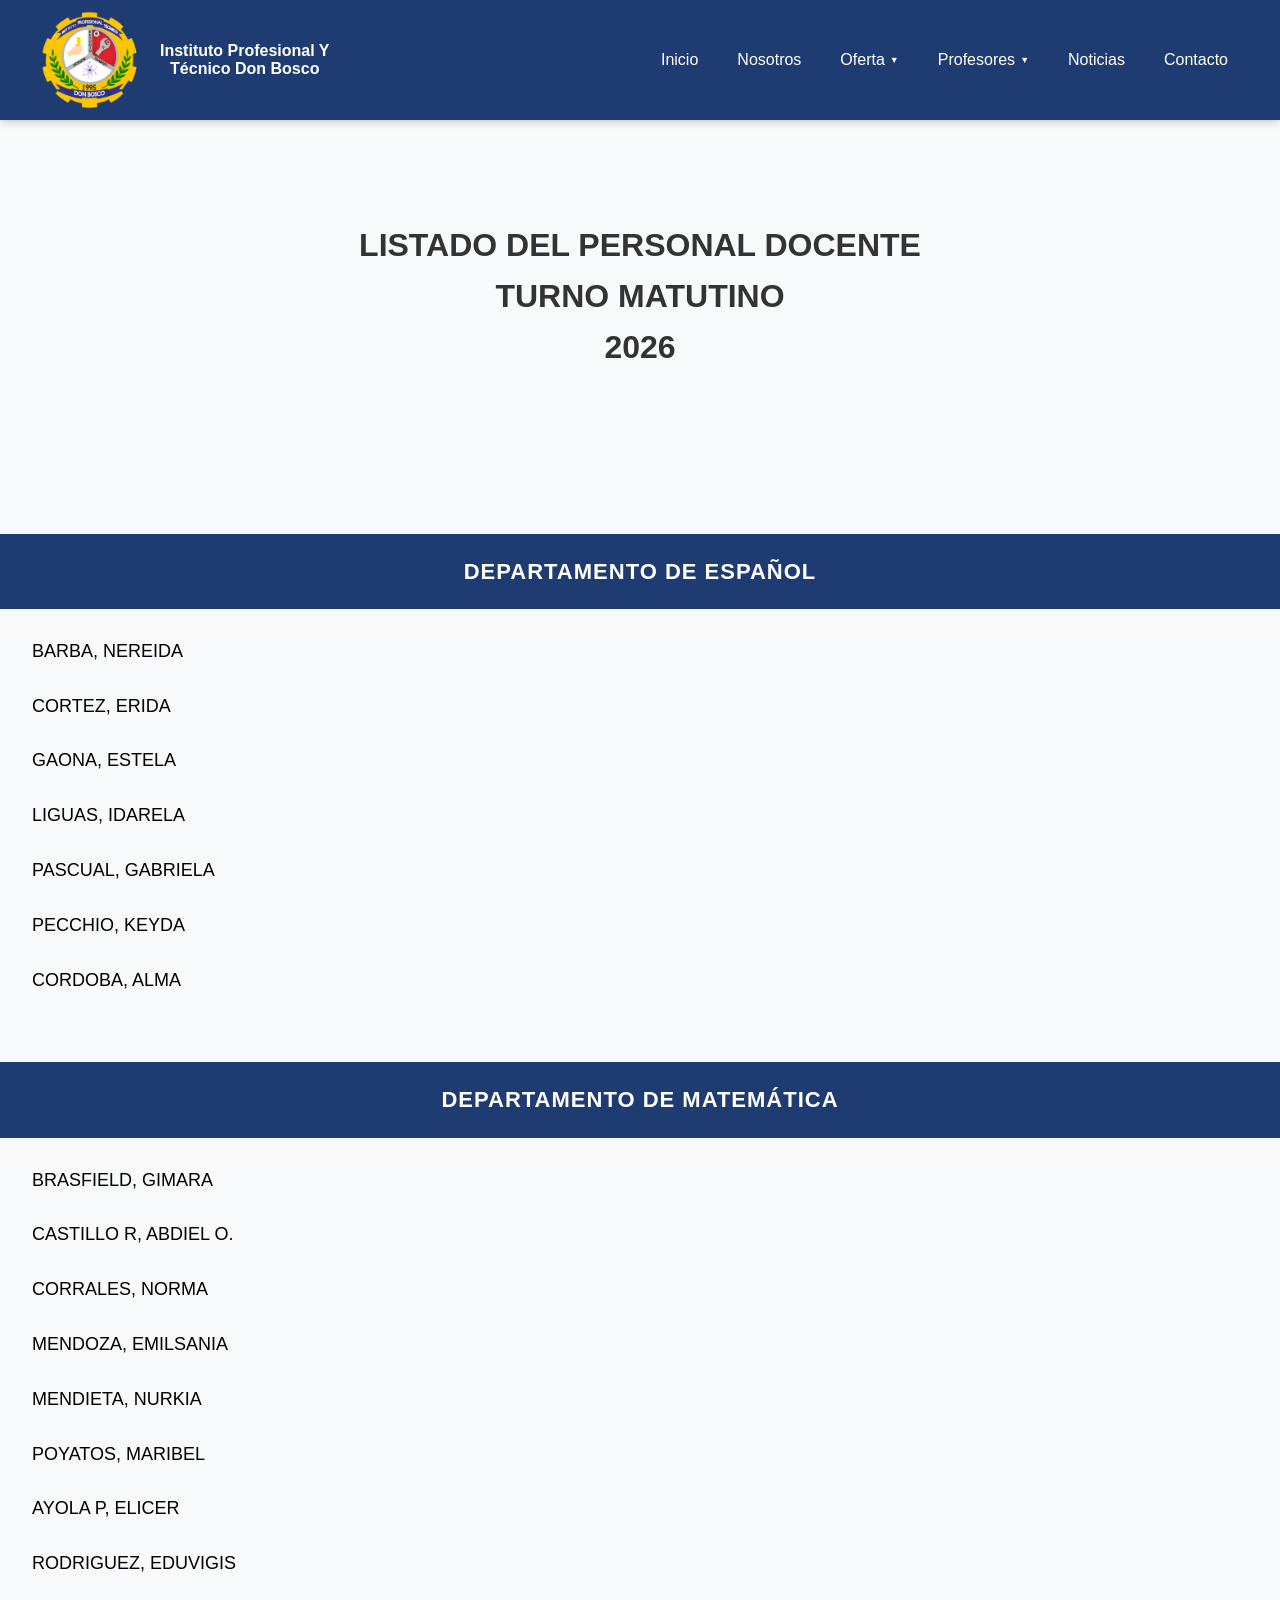
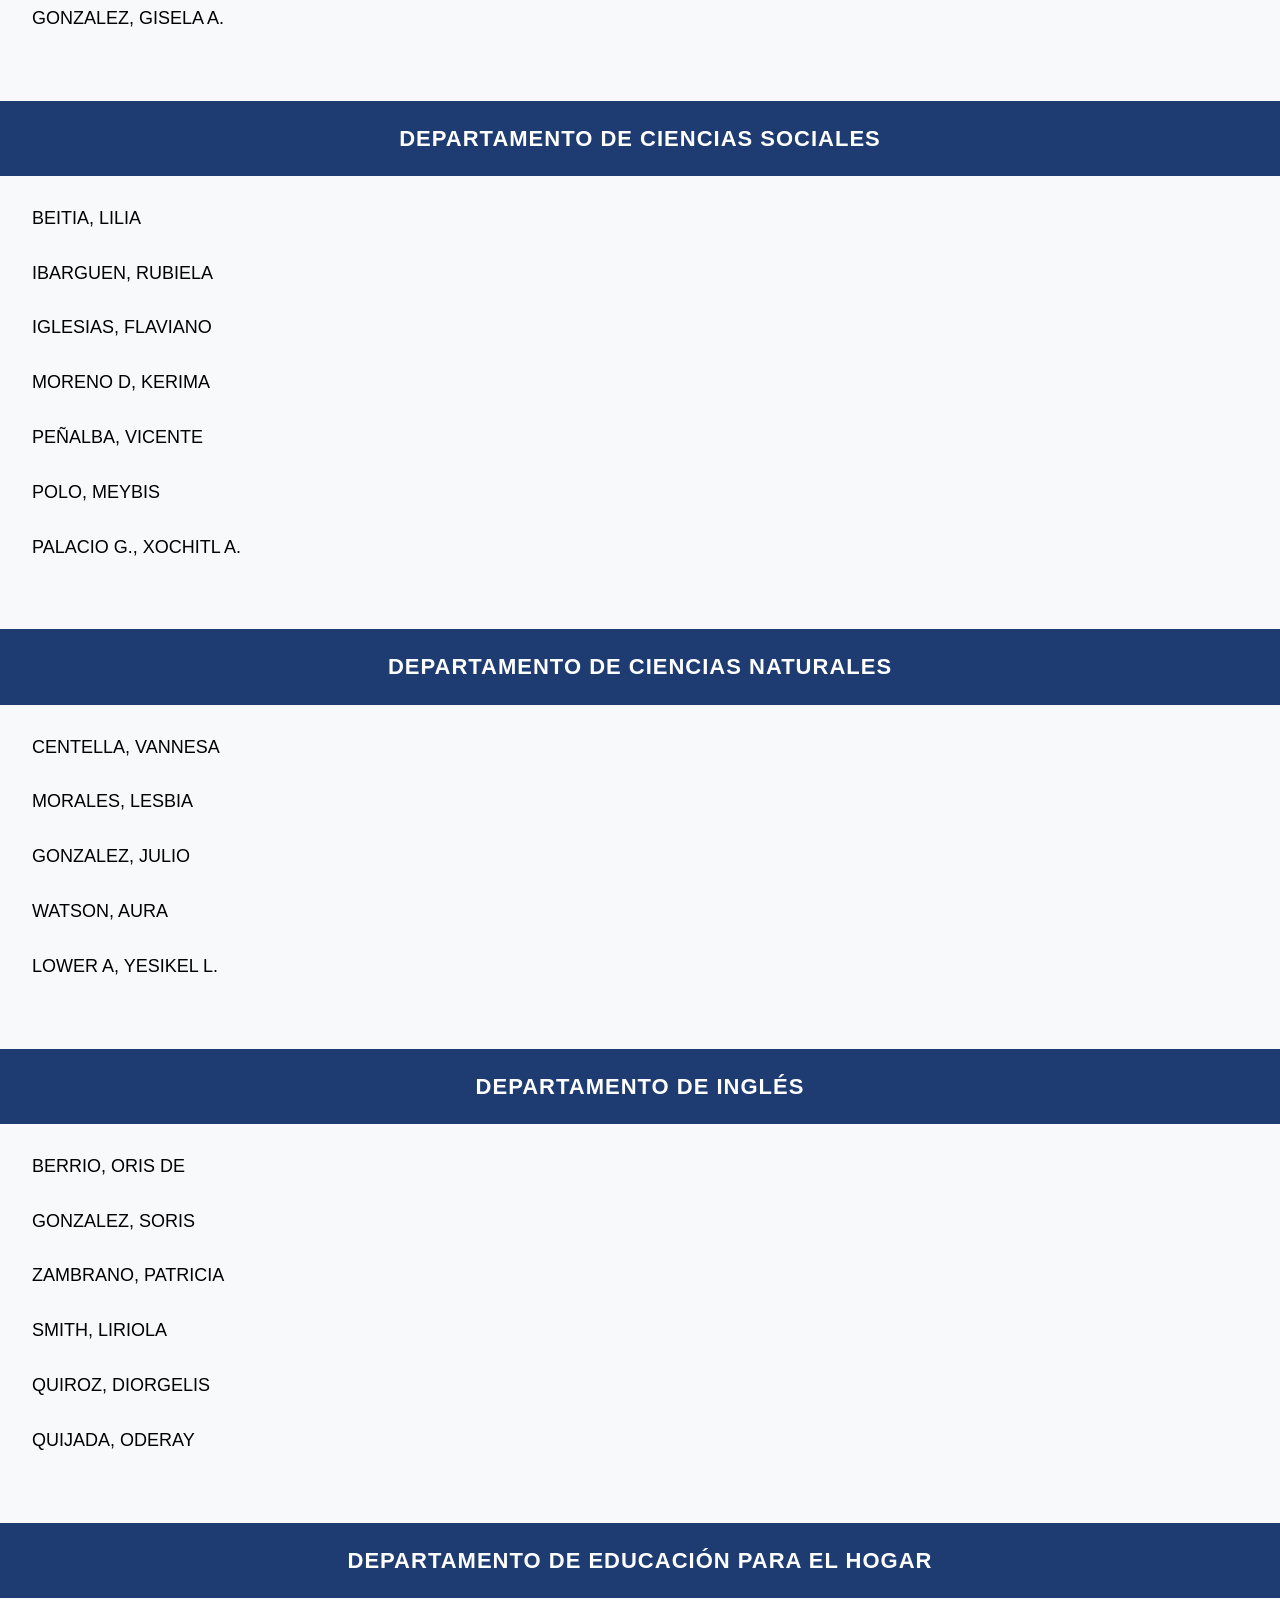
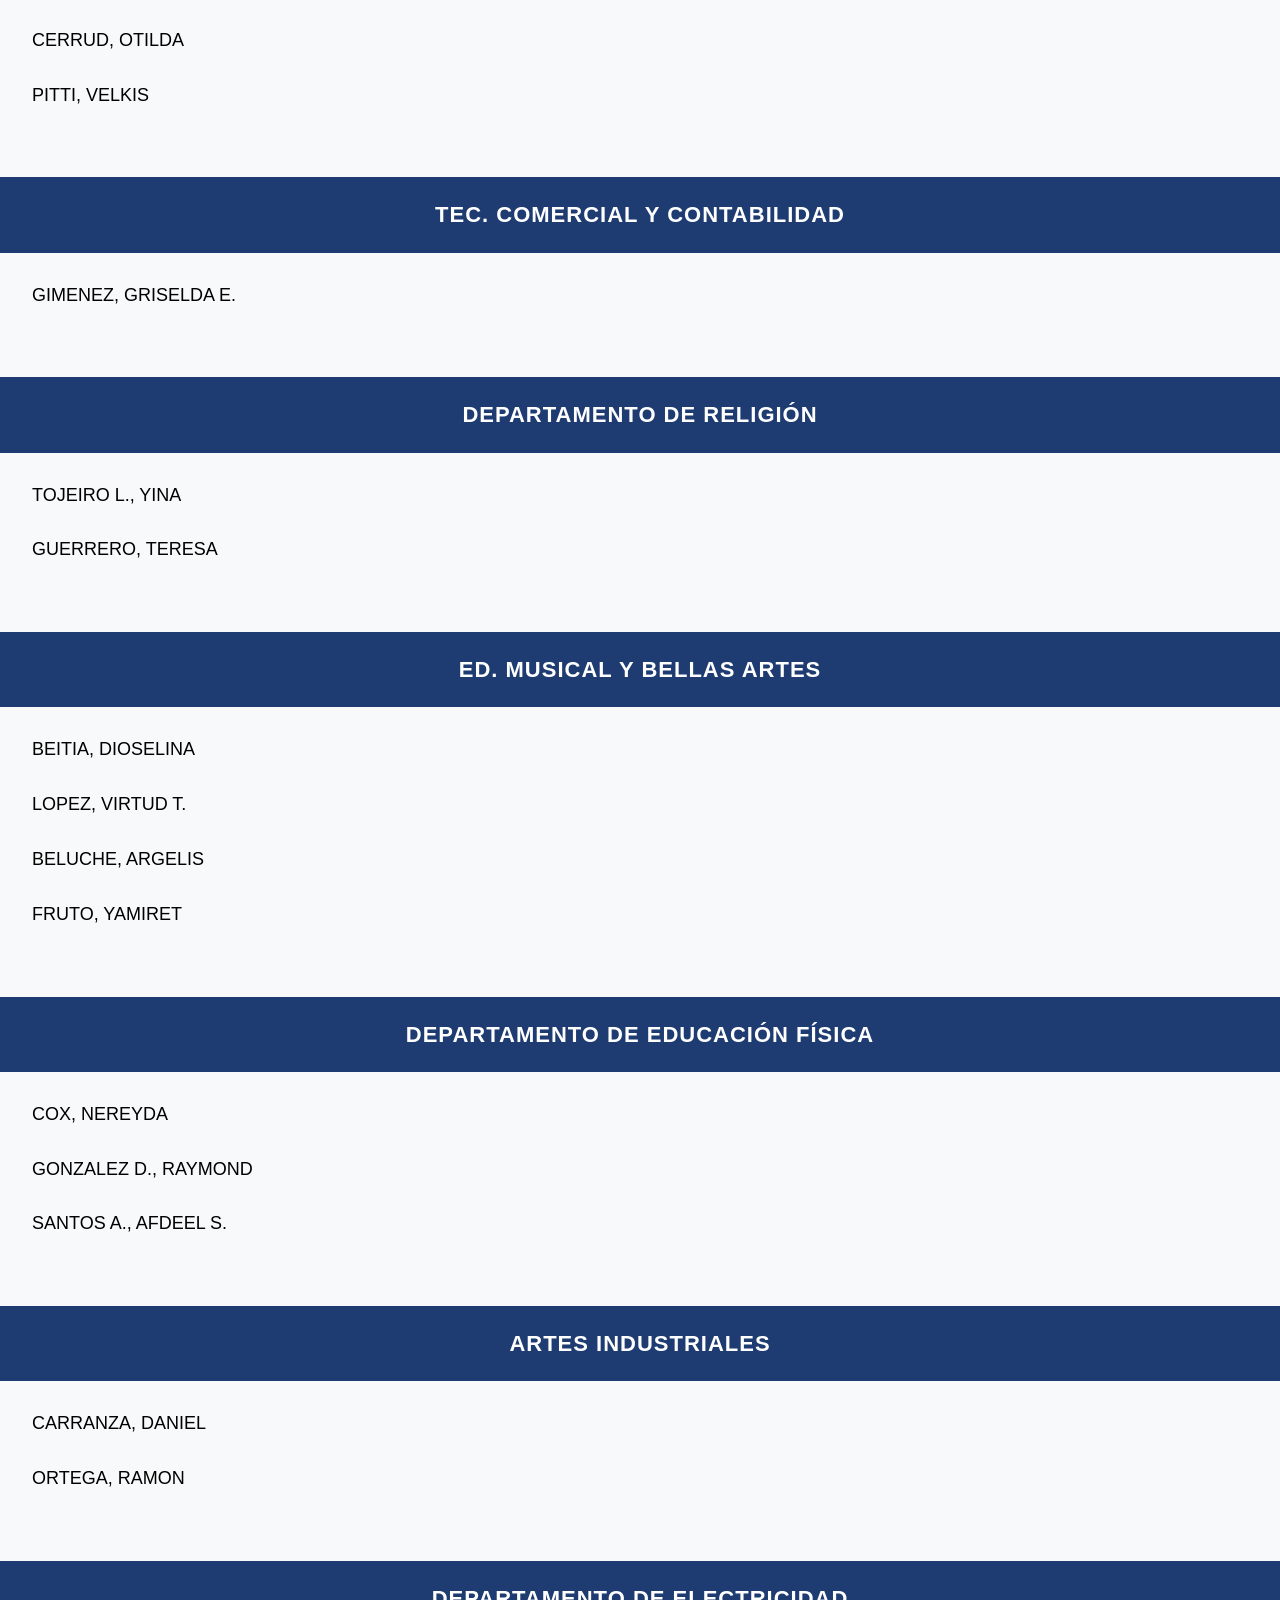
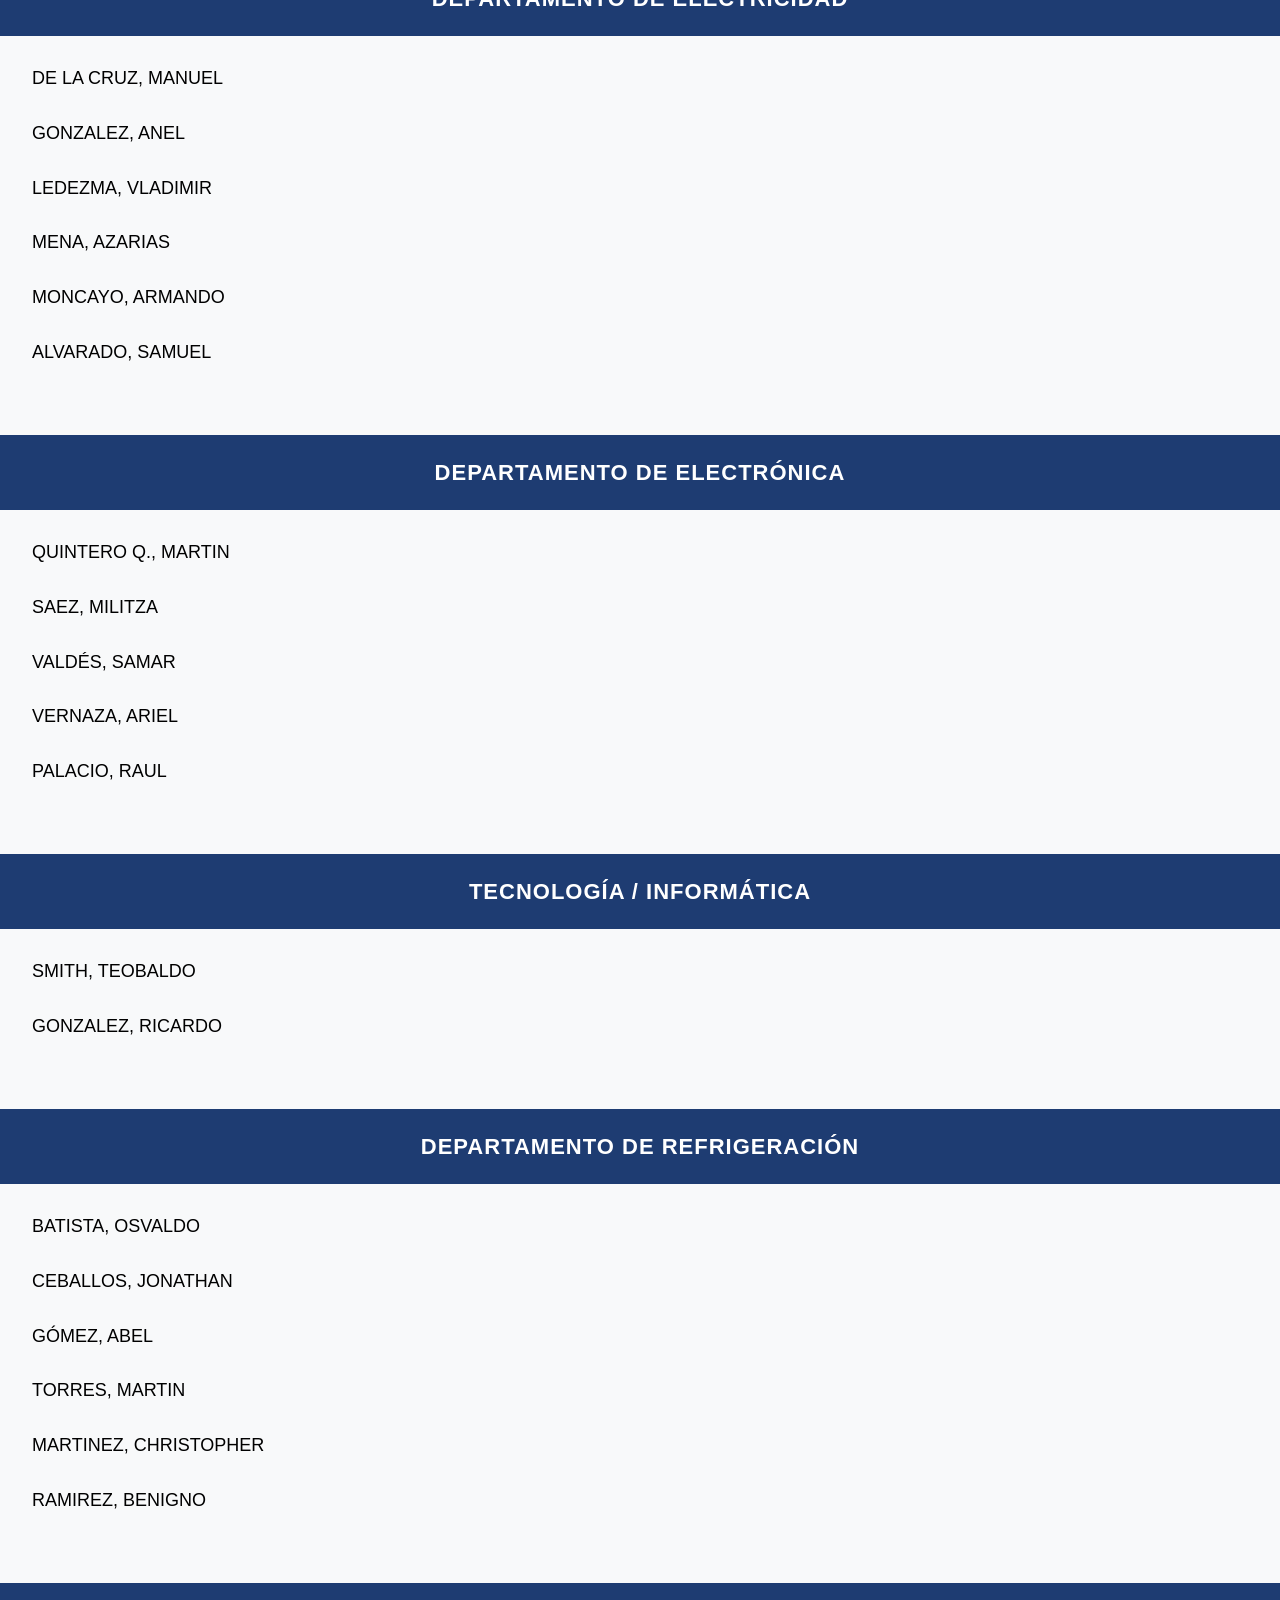
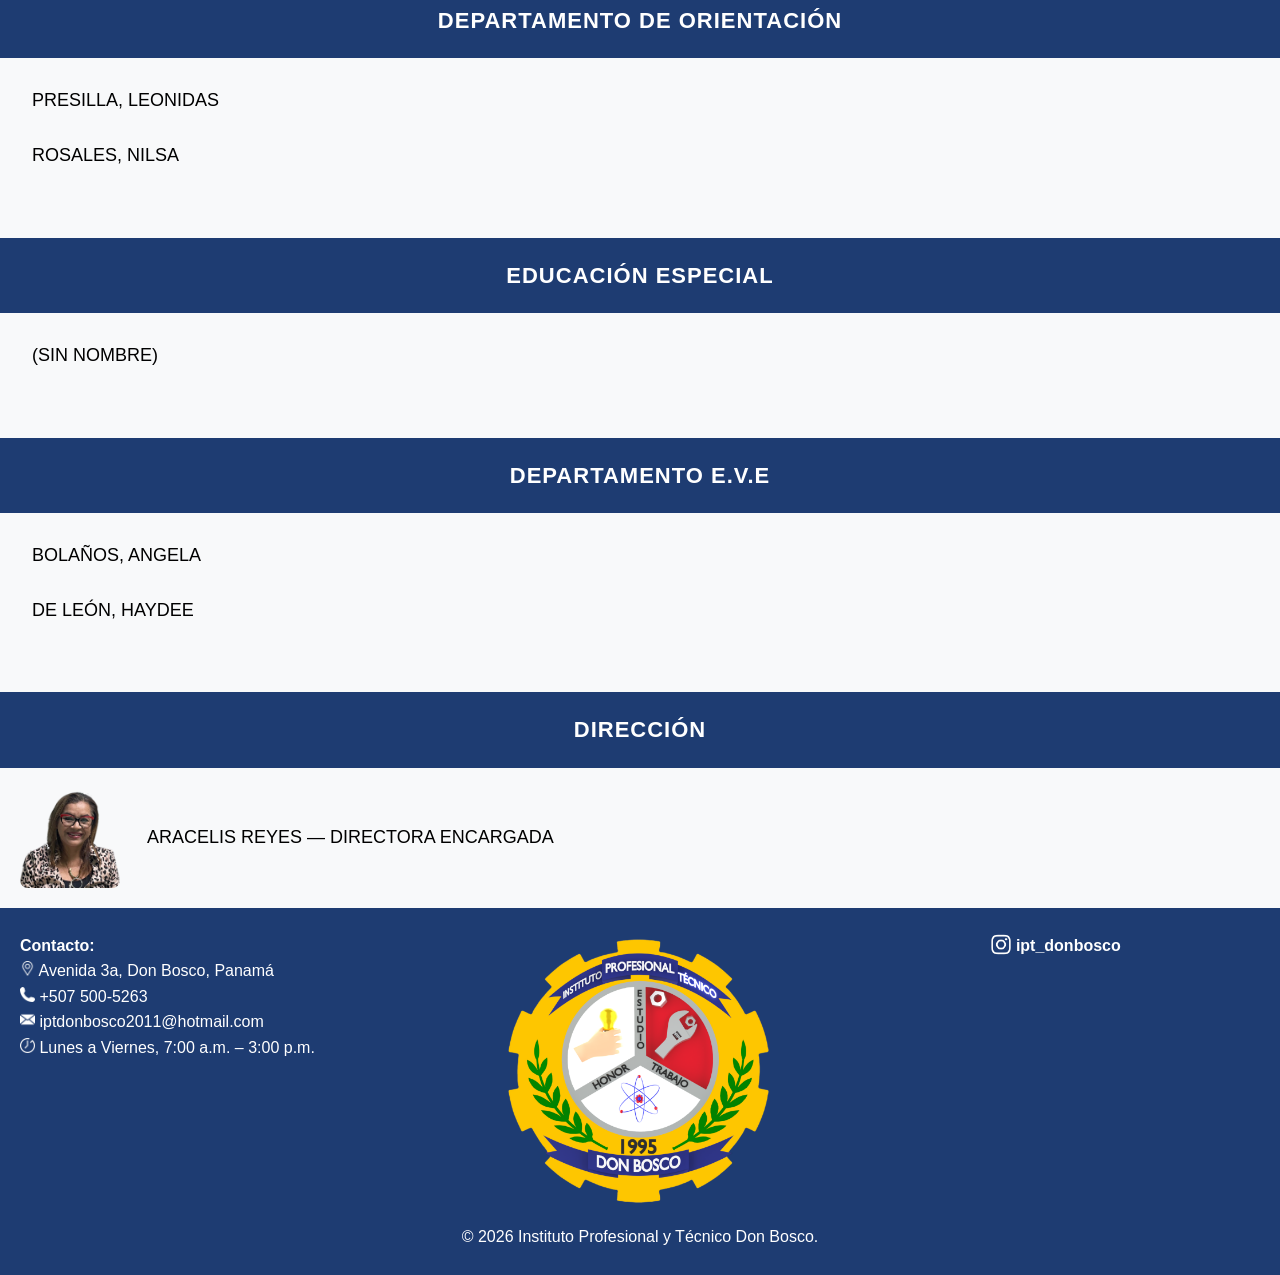
<file: matutino.html>
<!DOCTYPE html>
<html lang="es">
<head>
  <!-- Metadatos -->
  <meta charset="UTF-8">
  <meta name="viewport" content="width=device-width, initial-scale=1.0">
  <title>Turno Matutino| IPT Don Bosco</title>
  <link rel="icon" href="img/logo.png" />
  <!-- Enlace al CSS -->
  <link rel="stylesheet" href="style.css">
</head>
<body>
<!-- ================== ENCABEZADO FIJO ================== -->
  <header class="top">
    <nav>
      <!-- Logo o nombre del instituto -->
      <div class="logo" style="background:none;border: none;"> 
        <a href="index.html"> 
        <img src="img/logo.png"  alt="logo" style="width:100px;height:100px;"> </a>
        <strong class="titulo" style="margin: 10px;">Instituto Profesional Y <br>
           Técnico Don Bosco </strong>
      </div>


      <!-- Icono del menú hamburguesa (visible en móvil) -->
      <div class="burger" id="burger">☰</div>

      <!-- Enlaces de navegación -->
 <ul class="nav-links" id="nav-links">
  <li><a href="index.html" >Inicio</a></li>
  <li><a href="nostros.html">Nosotros</a></li>
  <!-- SUBMENU DE OFERTA -->
   
  <li class="submenu submenu-oferta">
    <a class="toggle">Oferta</a>
    <ul class="submenu-list">
      <li><a href="electronica.html">Electrónica</a></li>
      <li><a href="electricidad.html">Electricidad</a></li>
      <li><a href="refrigeracion.html">Climatización</a></li>
      <li><a href="informatica.html">Informática</a></li>
    </ul>
  </li>

  <!-- SUBMENU DE PROFESORES -->
  <li class="submenu submenu-profs">
    <a class="toggle">Profesores</a>
    <ul class="submenu-list">
      <li ><a style="font-size:12px; text-align: center;" href="matutino.html" class="active">Matutino</a></li>
      <li ><a style="font-size:12px; text-align: center;" href="vespertino.html">Vespertino</a></li>
    </ul>
  </li>


  <li><a href="noticias.html">Noticias</a></li>
  <li ><a href="contacto.html"  >Contacto</a></li>
</ul>
    </nav>
  </header>



<h1 style="text-align: center; margin: 120px;"> LISTADO DEL PERSONAL DOCENTE
   <br>

TURNO MATUTINO <br>

2026</h1>

  <div class="departamento">
  <div class="dep-title">DEPARTAMENTO DE ESPAÑOL</div>
</div>

<div class="prof-list">
  <a href="">BARBA, NEREIDA</a>
  <a href="">CORTEZ, ERIDA</a>
  <a href="">GAONA, ESTELA</a>
  <a href="">LIGUAS, IDARELA</a>
  <a href="">PASCUAL, GABRIELA</a>
  <a href="">PECCHIO, KEYDA</a>
  <a href="">CORDOBA, ALMA</a>
</div>


<div class="departamento">
  <div class="dep-title">DEPARTAMENTO DE MATEMÁTICA</div>
</div>

<div class="prof-list">
  <a href="">BRASFIELD, GIMARA</a>
  <a href="">CASTILLO R, ABDIEL O.</a>
  <a href="">CORRALES, NORMA</a>
  <a href="">MENDOZA, EMILSANIA</a>
  <a href="">MENDIETA, NURKIA</a>
  <a href="">POYATOS, MARIBEL</a>
  <a href="">AYOLA P, ELICER</a>
  <a href="">RODRIGUEZ, EDUVIGIS</a>
  <a href="">GONZALEZ, GISELA A.</a>
</div>


<div class="departamento">
  <div class="dep-title">DEPARTAMENTO DE CIENCIAS SOCIALES</div>
</div>

<div class="prof-list">
  <a href="">BEITIA, LILIA</a>
  <a href="">IBARGUEN, RUBIELA</a>
  <a href="">IGLESIAS, FLAVIANO</a>
  <a href="">MORENO D, KERIMA</a>
  <a href="">PEÑALBA, VICENTE</a>
  <a href="">POLO, MEYBIS</a>
  <a href="">PALACIO G., XOCHITL A.</a>
</div>


<div class="departamento">
  <div class="dep-title">DEPARTAMENTO DE CIENCIAS NATURALES</div>
</div>

<div class="prof-list">
  <a href="">CENTELLA, VANNESA</a>
  <a href="">MORALES, LESBIA</a>
  <a href="">GONZALEZ, JULIO</a>
  <a href="">WATSON, AURA</a>
  <a href="">LOWER A, YESIKEL L.</a>
</div>


<div class="departamento">
  <div class="dep-title">DEPARTAMENTO DE INGLÉS</div>
</div>

<div class="prof-list">
  <a href="">BERRIO, ORIS DE</a>
  <a href="">GONZALEZ, SORIS</a>
  <a href="">ZAMBRANO, PATRICIA</a>
  <a href="">SMITH, LIRIOLA</a>
  <a href="">QUIROZ, DIORGELIS</a>
  <a href="">QUIJADA, ODERAY</a>
</div>


<div class="departamento">
  <div class="dep-title">DEPARTAMENTO DE EDUCACIÓN PARA EL HOGAR</div>
</div>

<div class="prof-list">
  <a href="">CERRUD, OTILDA</a>
  <a href="">PITTI, VELKIS</a>
</div>


<div class="departamento">
  <div class="dep-title">TEC. COMERCIAL Y CONTABILIDAD</div>
</div>

<div class="prof-list">
  <a href="">GIMENEZ, GRISELDA E.</a>
</div>


<div class="departamento">
  <div class="dep-title">DEPARTAMENTO DE RELIGIÓN</div>
</div>

<div class="prof-list">
  <a href="">TOJEIRO L., YINA</a>
  <a href="">GUERRERO, TERESA</a>
</div>


<div class="departamento">
  <div class="dep-title">ED. MUSICAL Y BELLAS ARTES</div>
</div>

<div class="prof-list">
  <a href="">BEITIA, DIOSELINA</a>
  <a href="">LOPEZ, VIRTUD T.</a>
  <a href="">BELUCHE, ARGELIS</a>
  <a href="">FRUTO, YAMIRET</a>
</div>


<div class="departamento">
  <div class="dep-title">DEPARTAMENTO DE EDUCACIÓN FÍSICA</div>
</div>

<div class="prof-list">
  <a href="">COX, NEREYDA</a>
  <a href="">GONZALEZ D., RAYMOND</a>
  <a href="">SANTOS A., AFDEEL S.</a>
</div>


<div class="departamento">
  <div class="dep-title">ARTES INDUSTRIALES</div>
</div>

<div class="prof-list">
  <a href="">CARRANZA, DANIEL</a>
  <a href="">ORTEGA, RAMON</a>
</div>


<div class="departamento">
  <div class="dep-title">DEPARTAMENTO DE ELECTRICIDAD</div>
</div>

<div class="prof-list">
  <a href="">DE LA CRUZ, MANUEL</a>
  <a href="">GONZALEZ, ANEL</a>
  <a href="">LEDEZMA, VLADIMIR</a>
  <a href="">MENA, AZARIAS</a>
  <a href="">MONCAYO, ARMANDO</a>
  <a href="">ALVARADO, SAMUEL</a>
</div>


<div class="departamento">
  <div class="dep-title">DEPARTAMENTO DE ELECTRÓNICA</div>
</div>

<div class="prof-list">
  <a href="">QUINTERO Q., MARTIN</a>
  <a href="">SAEZ, MILITZA</a>
  <a href="">VALDÉS, SAMAR</a>
  <a  class= "DEP" href="">VERNAZA, ARIEL</a>
  <a href="">PALACIO, RAUL</a>
</div>


<div class="departamento">
  <div class="dep-title">TECNOLOGÍA / INFORMÁTICA</div>
</div>

<div class="prof-list">
  <a href="">SMITH, TEOBALDO</a>
  <a href="">GONZALEZ, RICARDO</a>
</div>


<div class="departamento">
  <div class="dep-title">DEPARTAMENTO DE REFRIGERACIÓN</div>
</div>

<div class="prof-list">
  <a href="">BATISTA, OSVALDO</a>
  <a href="">CEBALLOS, JONATHAN</a>
  <a href="">GÓMEZ, ABEL</a>
  <a href="">TORRES, MARTIN</a>
  <a href="">MARTINEZ, CHRISTOPHER</a>
  <a href="">RAMIREZ, BENIGNO</a>
</div>


<div class="departamento">
  <div class="dep-title">DEPARTAMENTO DE ORIENTACIÓN</div>
</div>

<div class="prof-list">
  <a href="">PRESILLA, LEONIDAS</a>
  <a href="">ROSALES, NILSA</a>
</div>


<div class="departamento">
  <div class="dep-title">EDUCACIÓN ESPECIAL</div>
</div>

<div class="prof-list">
  <a href="">(SIN NOMBRE)</a>
</div>


<div class="departamento">
  <div class="dep-title">DEPARTAMENTO E.V.E</div>
</div>

<div class="prof-list">
  <a href="">BOLAÑOS, ANGELA</a>
  <a href="">DE LEÓN, HAYDEE</a>
</div>


<!-- DIRECTORA -->
<div class="departamento">
  <div class="dep-title">DIRECCIÓN</div>
</div>

<div class="prof-list">
  <div class="directora">
    <img src="img/Profes/directora.webp" alt="directora">
    <a href="">ARACELIS REYES — DIRECTORA ENCARGADA</a>
  </div>
</div>


  <footer>

  <!-- CONTACTO (IZQUIERDA) -->
  <div class="contacto">
    <p><strong>Contacto:</strong></p>
    <p><img src="img/ubicacion1.webp" style="width: 15px;"> Avenida 3a, Don Bosco, Panamá</p>
    <p><img src="img/telefono1.webp" style="width: 15px;"> +507 500-5263</p>
    <p><img src="img/correo1.webp" style="width: 15px;"> iptdonbosco2011@hotmail.com</p>
    <p><img src="img/relog1.webp" style="width: 15px;"> Lunes a Viernes, 7:00 a.m. – 3:00 p.m.</p>
  </div>

  <!-- LOGO CENTRADO -->
  <div class="logo-footer">
    <img src="img/logo.png" alt="logo 30 aniversario">
  </div>

  <!-- INSTAGRAM (DERECHA) -->
  <div class="instagram">
    <button id="btnInsta" style="background:none; border:none; cursor:pointer;">
      <img src="img/instagram1.webp" style="width:30px; height:23px;">
    </button>
    <strong>ipt_donbosco</strong>
  </div>

  <!-- COPYRIGHT -->
  <p class="copyright">&copy; 2026 Instituto Profesional y Técnico Don Bosco.</p>

</footer>


  <!-- Script JS -->
  <script src="script.js"></script>
</body>
</html>
</file>
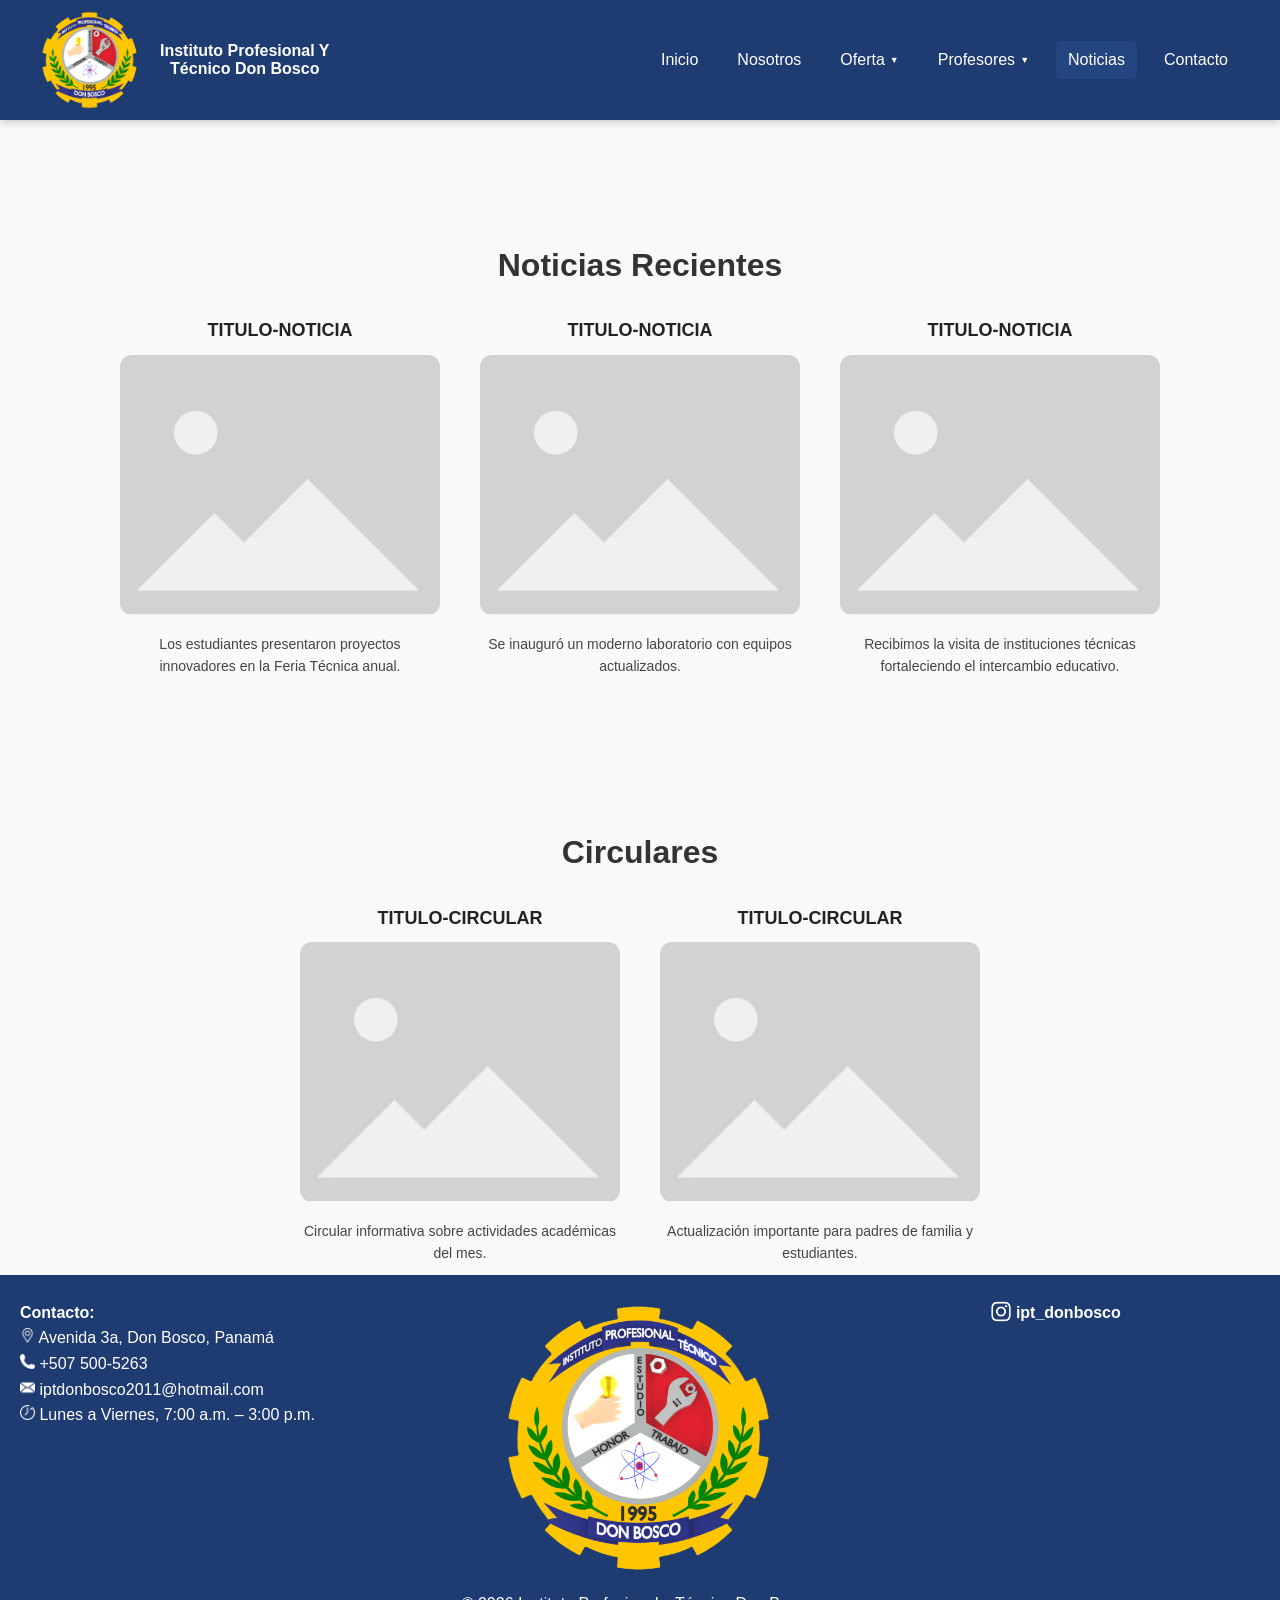
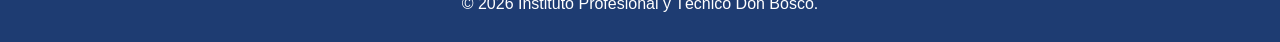
<file: noticias.html>
<!DOCTYPE html>
<html lang="es">
<head>
  <!-- Metadatos -->
  <meta charset="UTF-8">
  <meta name="viewport" content="width=device-width, initial-scale=1.0">
  <title>Turno Matutino| IPT Don Bosco</title>
  <link rel="icon" href="img/logo.png" />
  <!-- Enlace al CSS -->
  <link rel="stylesheet" href="style.css">
</head>
<body>
<!-- ================== ENCABEZADO FIJO ================== -->
  <header class="top">
    <nav>
      <!-- Logo o nombre del instituto -->
      <div class="logo" style="background:none;border: none;"> 
        <a href="index.html"> 
        <img src="img/logo.png"  alt="logo" style="width:100px;height:100px;"> </a>
        <strong class="titulo" style="margin: 10px;">Instituto Profesional Y <br>
           Técnico Don Bosco </strong>
      </div>


      <!-- Icono del menú hamburguesa (visible en móvil) -->
      <div class="burger" id="burger">☰</div>

      <!-- Enlaces de navegación -->
 <ul class="nav-links" id="nav-links">
  <li><a href="index.html" >Inicio</a></li>
  <li><a href="nostros.html">Nosotros</a></li>
  <!-- SUBMENU DE OFERTA -->
   
  <li class="submenu submenu-oferta">
    <a class="toggle">Oferta</a>
    <ul class="submenu-list">
      <li><a href="electronica.html">Electrónica</a></li>
      <li><a href="electricidad.html">Electricidad</a></li>
      <li><a href="refrigeracion.html">Climatización</a></li>
      <li><a href="informatica.html">Informática</a></li>
    </ul>
  </li>

  <!-- SUBMENU DE PROFESORES -->
  <li class="submenu submenu-profs">
    <a class="toggle">Profesores</a>
    <ul class="submenu-list">
      <li ><a style="font-size:12px; text-align: center;" href="matutino.html" >Matutino</a></li>
      <li ><a style="font-size:12px; text-align: center;" href="vespertino.html">Vespertino</a></li>
    </ul>
  </li>


  <li><a href="noticias.html" class="active">Noticias</a></li>
  <li ><a href="contacto.html"  >Contacto</a></li>
</ul>
    </nav>
  </header>
   
  <!-- ====== SECCIÓN DE NOTICIAS ====== -->
<section class="noticias">
  <h2 class="titulo-noticias">Noticias Recientes</h2>

  <div class="contenedor-noticias">

    <a href="index.html" class="noticia">
      <h3 class="subtitulo-noticia">TITULO-NOTICIA</h3>
      <img src="img/placeholder.webp" alt="">
      <p class="descripcion">
        Los estudiantes presentaron proyectos innovadores en la Feria Técnica anual.
      </p>
    </a>

    <a href="index.html" class="noticia">
      <h3 class="subtitulo-noticia">TITULO-NOTICIA</h3>
      <img src="img/placeholder.webp" alt="">
      <p class="descripcion">
        Se inauguró un moderno laboratorio con equipos actualizados.
      </p>
    </a>

    <a href="index.html" class="noticia">
      <h3 class="subtitulo-noticia">TITULO-NOTICIA</h3>
      <img src="img/placeholder.webp" alt="">
      <p class="descripcion">
        Recibimos la visita de instituciones técnicas fortaleciendo el intercambio educativo.
      </p>
    </a>

  </div>
</section>


<!-- ====== SECCIÓN DE CIRCULARES ====== -->
<section class="noticias">
  <h2 class="titulo-noticias">Circulares</h2>

  <div class="contenedor-noticias">

    <a href="index.html" class="noticia">
      <h3 class="subtitulo-noticia">TITULO-CIRCULAR</h3>
      <img src="img/placeholder.webp" alt="">
      <p class="descripcion">
        Circular informativa sobre actividades académicas del mes.
      </p>
    </a>

    <a href="index.html" class="noticia">
      <h3 class="subtitulo-noticia">TITULO-CIRCULAR</h3>
      <img src="img/placeholder.webp" alt="">
      <p class="descripcion">
        Actualización importante para padres de familia y estudiantes.
      </p>
    </a>

  </div>
</section>


  <footer>

  <!-- CONTACTO (IZQUIERDA) -->
  <div class="contacto">
    <p><strong>Contacto:</strong></p>
    <p><img src="img/ubicacion1.webp" style="width: 15px;"> Avenida 3a, Don Bosco, Panamá</p>
    <p><img src="img/telefono1.webp" style="width: 15px;"> +507 500-5263</p>
    <p><img src="img/correo1.webp" style="width: 15px;"> iptdonbosco2011@hotmail.com</p>
    <p><img src="img/relog1.webp" style="width: 15px;"> Lunes a Viernes, 7:00 a.m. – 3:00 p.m.</p>
  </div>

  <!-- LOGO CENTRADO -->
  <div class="logo-footer">
    <img src="img/logo.png" alt="logo 30 aniversario">
  </div>

  <!-- INSTAGRAM (DERECHA) -->
  <div class="instagram">
    <button id="btnInsta" style="background:none; border:none; cursor:pointer;">
      <img src="img/instagram1.webp" style="width:30px; height:23px;">
    </button>
    <strong>ipt_donbosco</strong>
  </div>

  <!-- COPYRIGHT -->
  <p class="copyright">&copy; 2026 Instituto Profesional y Técnico Don Bosco.</p>

</footer>

  <!-- Script JS -->
  <script src="script.js"></script>
</body>
</html>
</file>
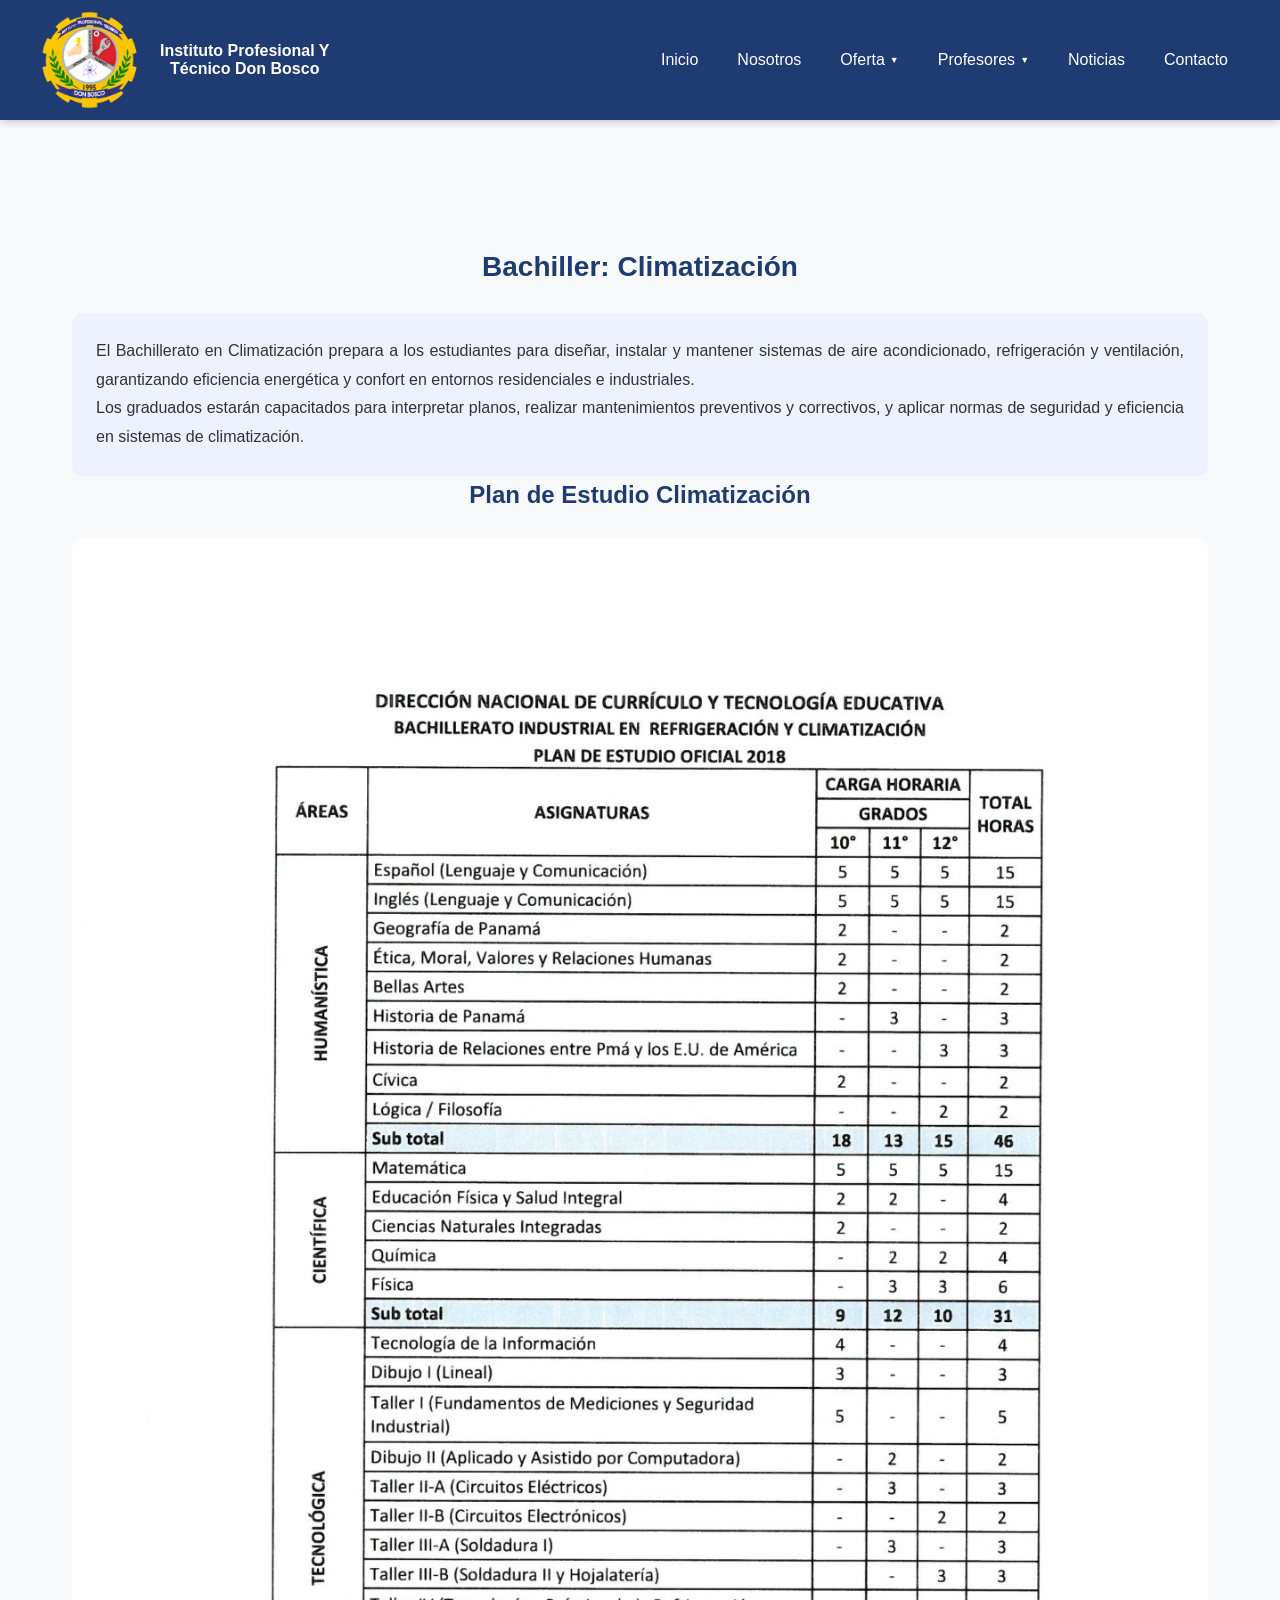
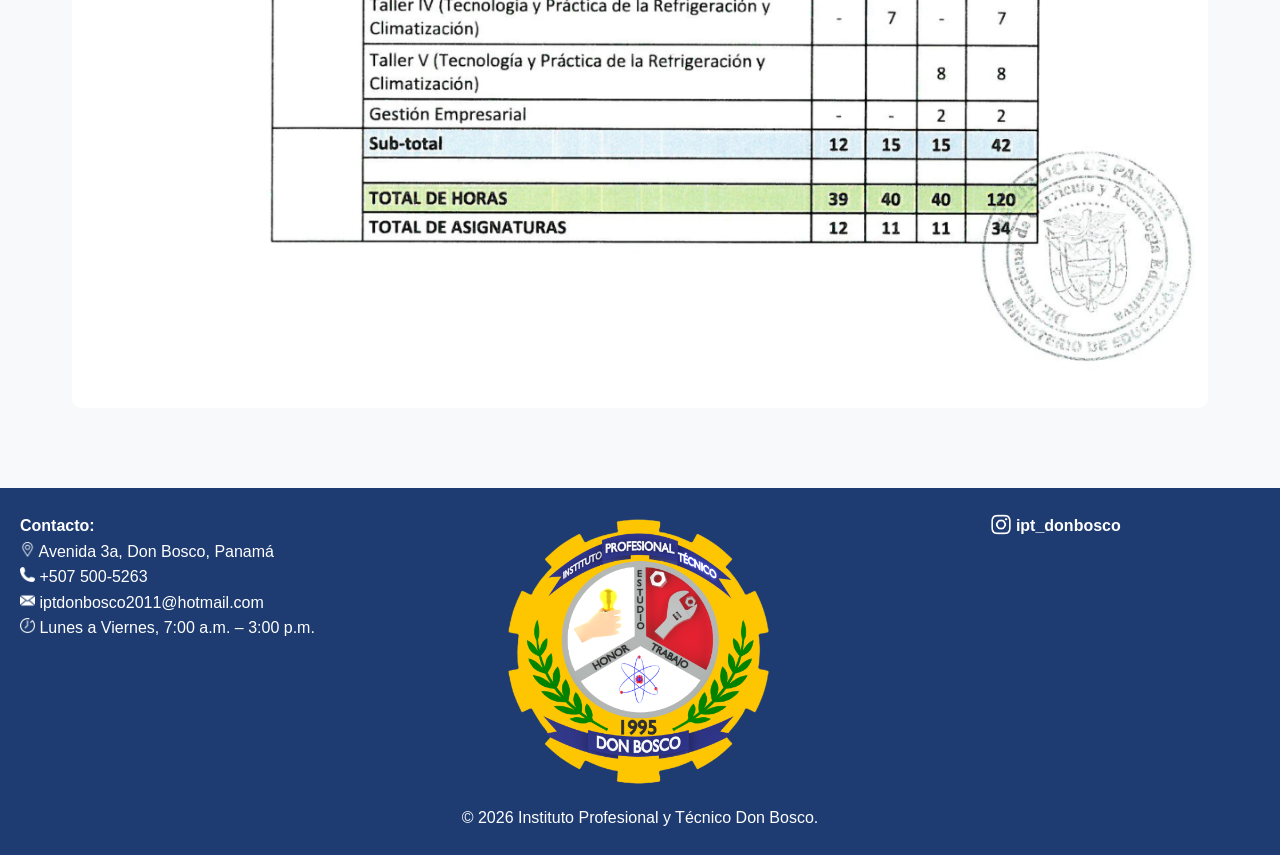
<file: refrigeracion.html>
<!DOCTYPE html>
<html lang="es">
<head>
  <meta charset="UTF-8">
  <meta name="viewport" content="width=device-width, initial-scale=1.0">
  <title>Climatización | IPT Don Bosco</title>
  <link rel="icon" href="img/logo.png" />
  <link rel="stylesheet" href="style.css">
</head>
<body>
 <!-- ================== ENCABEZADO FIJO ================== -->
<header class="top">
  <nav>
    <!-- Logo o nombre del instituto -->
    <div class="logo" style="background:none;border: none;"> 
      <a href="index.html"> 
        <img src="img/logo.png" alt="logo" style="width:100px;height:100px;">
      </a>
      <strong class="titulo" style="margin: 10px;">Instituto Profesional Y <br>
      Técnico Don Bosco </strong>
    </div>

    <!-- Icono del menú hamburguesa (visible en móvil) -->
    <div class="burger" id="burger">☰</div>

    <!-- Enlaces de navegación -->
    <ul class="nav-links" id="nav-links">
      <li><a href="index.html">Inicio</a></li>
      <li><a href="nostros.html">Nosotros</a></li>
      <!-- SUBMENU DE OFERTA -->
      <li class="submenu submenu-oferta">
        <a class="toggle">Oferta</a>
        <ul class="submenu-list">
          <li><a href="electronica.html">Electrónica</a></li>
          <li><a href="electricidad.html">Electricidad</a></li>
          <li><a href="refrigeracion.html" class="active">Climatización</a></li>
          <li><a href="informatica.html">Informática</a></li>
        </ul>
      </li>

      <!-- SUBMENU DE PROFESORES -->
      <li class="submenu submenu-profs">
        <a class="toggle">Profesores</a>
        <ul class="submenu-list">
          <li><a style="font-size:12px; text-align: center;" href="matutino.html">Matutino</a></li>
          <li><a style="font-size:12px; text-align: center;" href="vespertino.html">Vespertino</a></li>
        </ul>
      </li>

      <li><a href="noticias.html">Noticias</a></li>
      <li><a href="contacto.html">Contacto</a></li>
    </ul>
  </nav>
</header>

<!-- ================== CONTENIDO ================== -->
<main class="seccion">
  <h1 class="titulo">Bachiller: Climatización</h1>

  <div class="info-valores">
    <p>
      El Bachillerato en Climatización prepara a los estudiantes para diseñar, instalar y mantener sistemas de aire acondicionado, refrigeración y ventilación, garantizando eficiencia energética y confort en entornos residenciales e industriales.
    </p>
    <p>
      Los graduados estarán capacitados para interpretar planos, realizar mantenimientos preventivos y correctivos, y aplicar normas de seguridad y eficiencia en sistemas de climatización.
    </p>
  </div>

  <h2>Plan de Estudio Climatización</h2>
  <img src="img/PEO-REF.webp" alt="Plan de Estudio Climatización" style="max-width:100%; height:auto; border-radius:10px;">
</main>

<footer>
  <!-- CONTACTO (IZQUIERDA) -->
  <div class="contacto">
    <p><strong>Contacto:</strong></p>
    <p><img src="img/ubicacion1.webp" style="width: 15px;"> Avenida 3a, Don Bosco, Panamá</p>
    <p><img src="img/telefono1.webp" style="width: 15px;"> +507 500-5263</p>
    <p><img src="img/correo1.webp" style="width: 15px;"> iptdonbosco2011@hotmail.com</p>
    <p><img src="img/relog1.webp" style="width: 15px;"> Lunes a Viernes, 7:00 a.m. – 3:00 p.m.</p>
  </div>

  <!-- LOGO CENTRADO -->
  <div class="logo-footer">
    <img src="img/logo.png" alt="logo 30 aniversario">
  </div>

  <!-- INSTAGRAM (DERECHA) -->
  <div class="instagram">
    <button id="btnInsta" style="background:none; border:none; cursor:pointer;">
      <img src="img/instagram1.webp" style="width:30px; height:23px;">
    </button>
    <strong>ipt_donbosco</strong>
  </div>

  <!-- COPYRIGHT -->
  <p class="copyright">&copy; 2026 Instituto Profesional y Técnico Don Bosco.</p>
</footer>

<script src="script.js"></script>
</body>
</html>
</file>
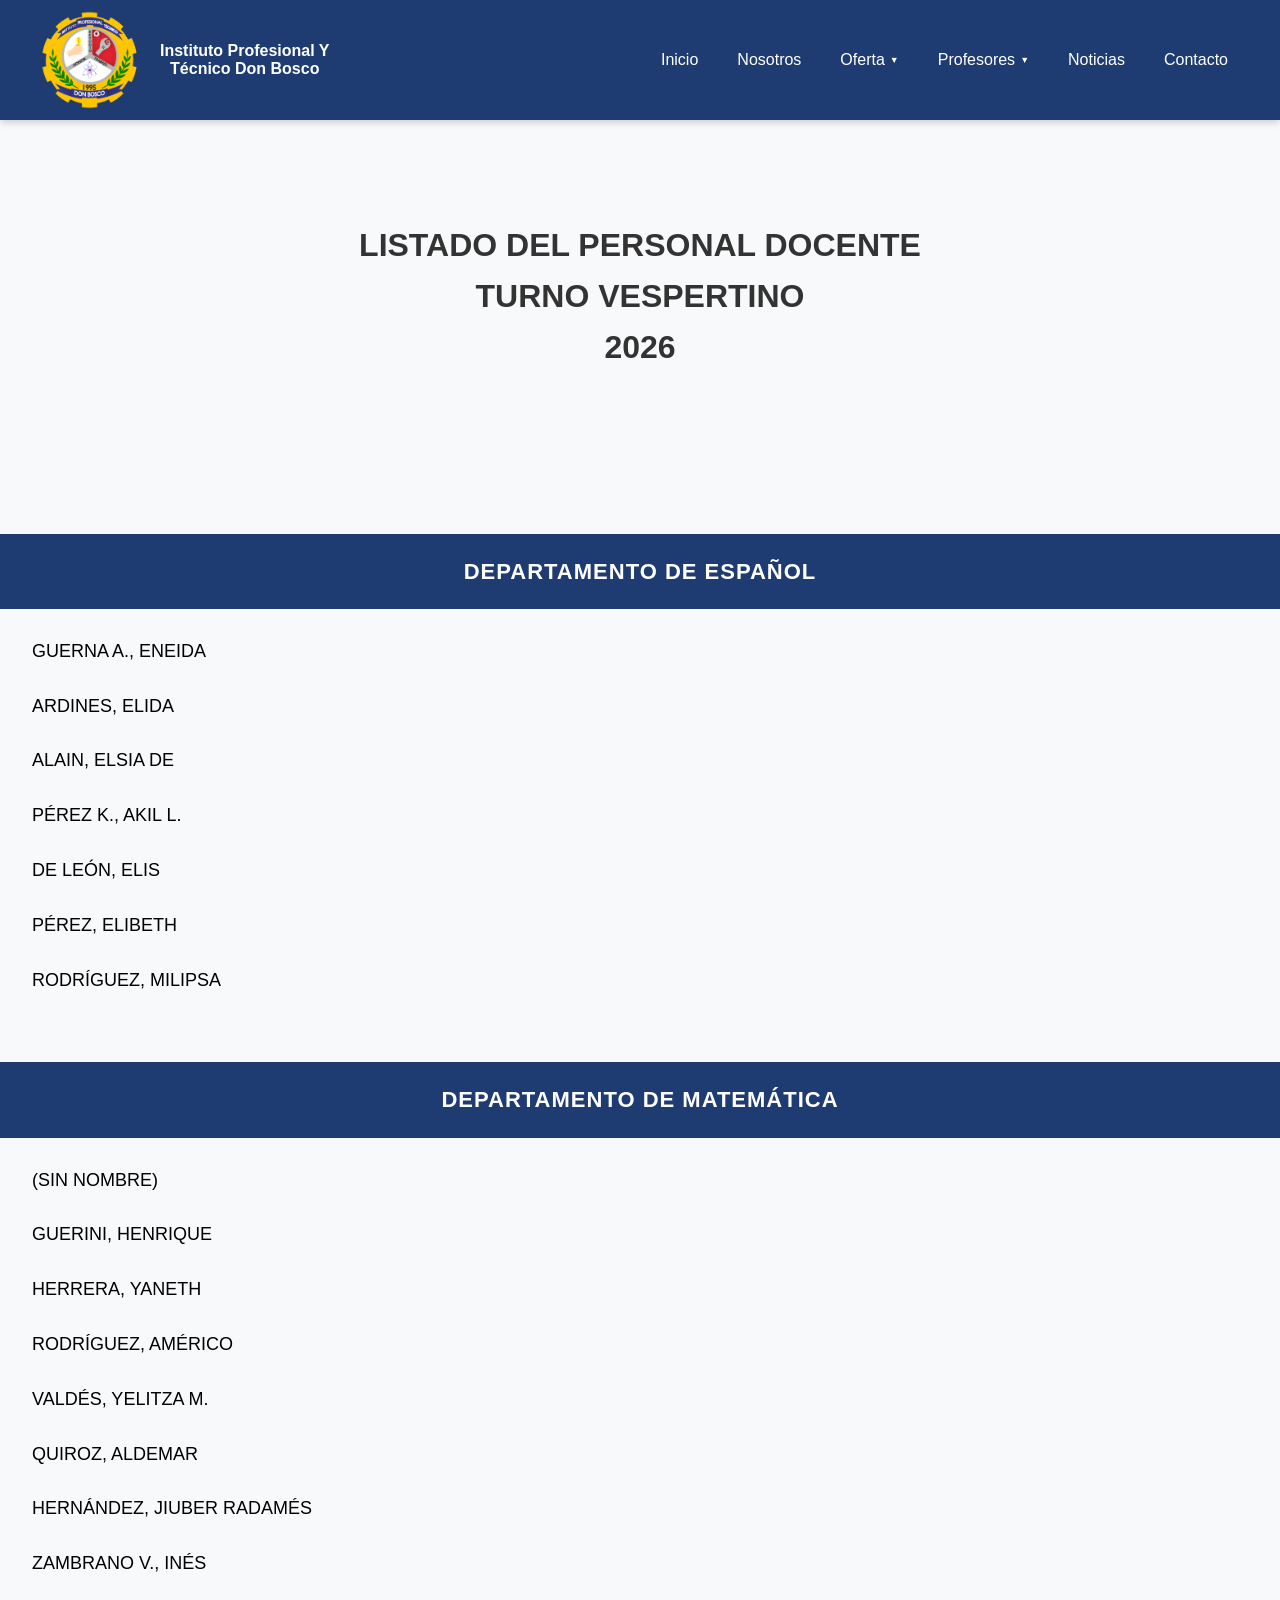
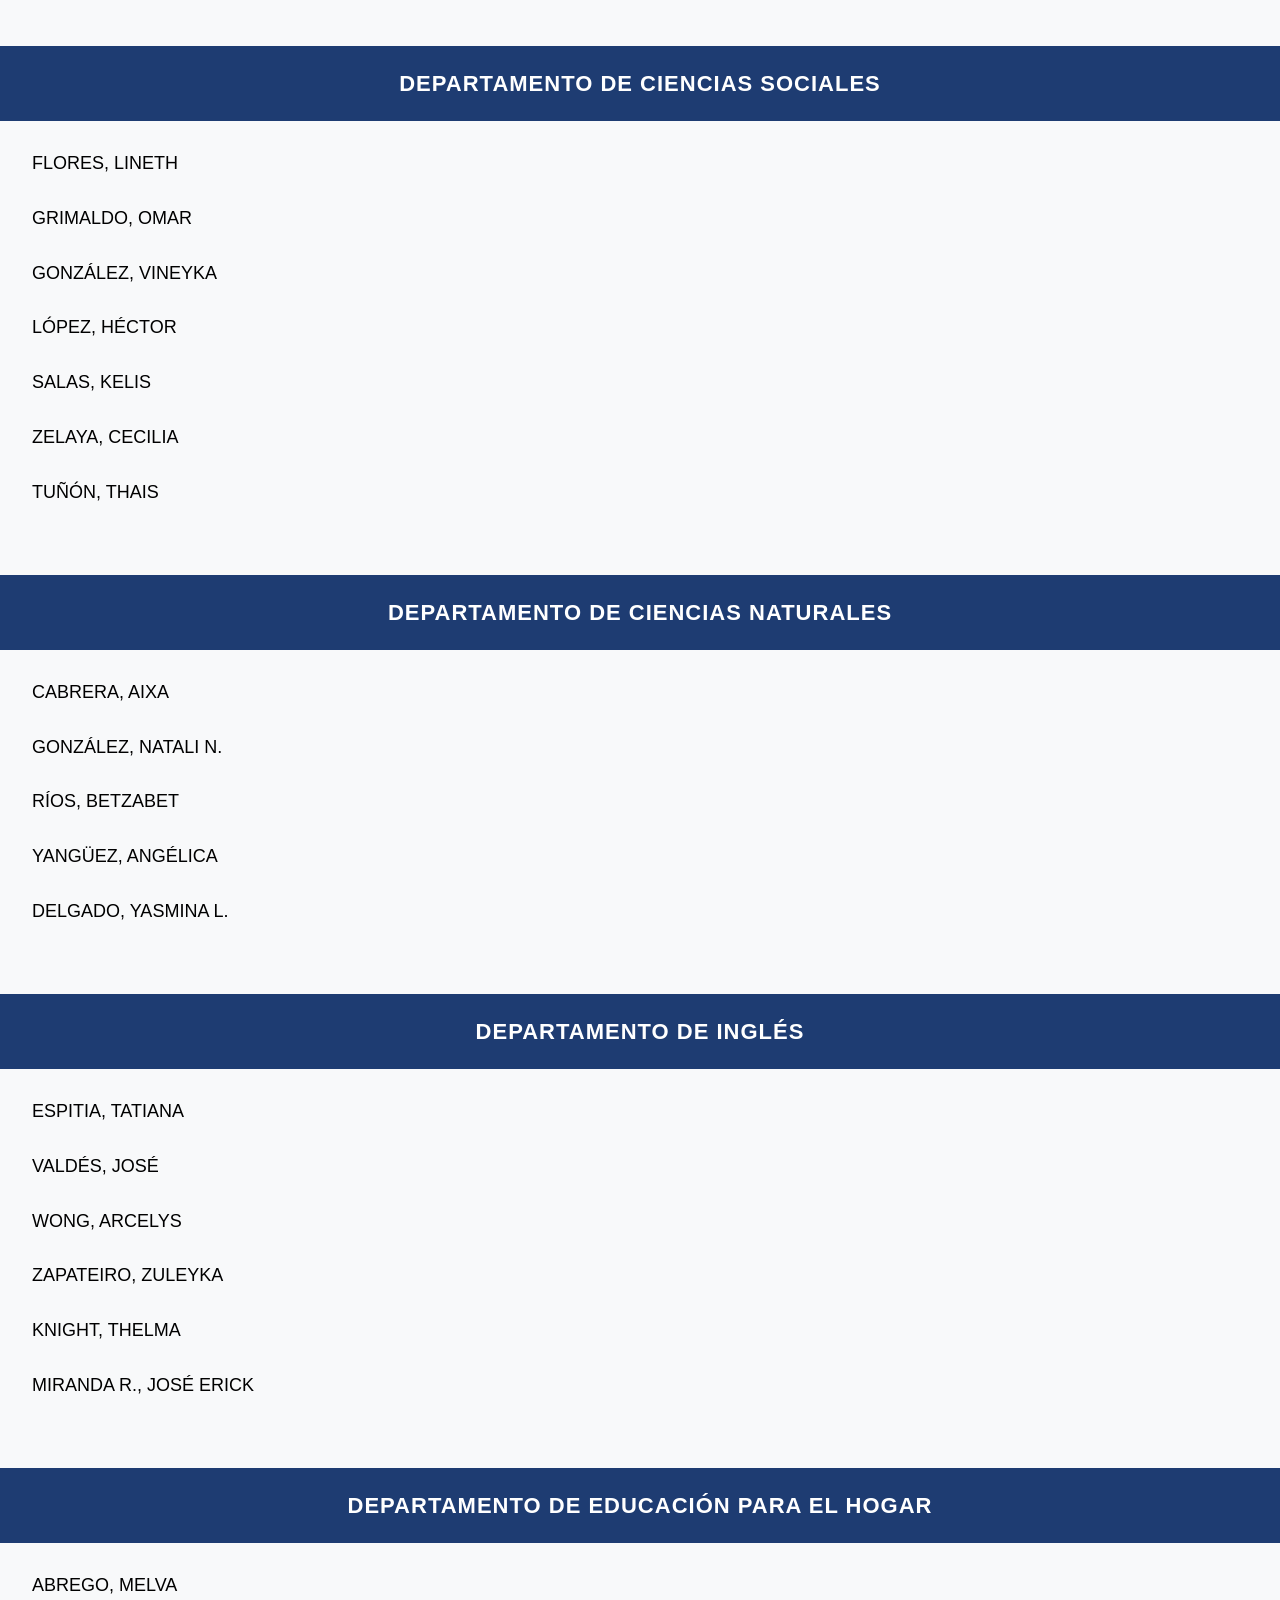
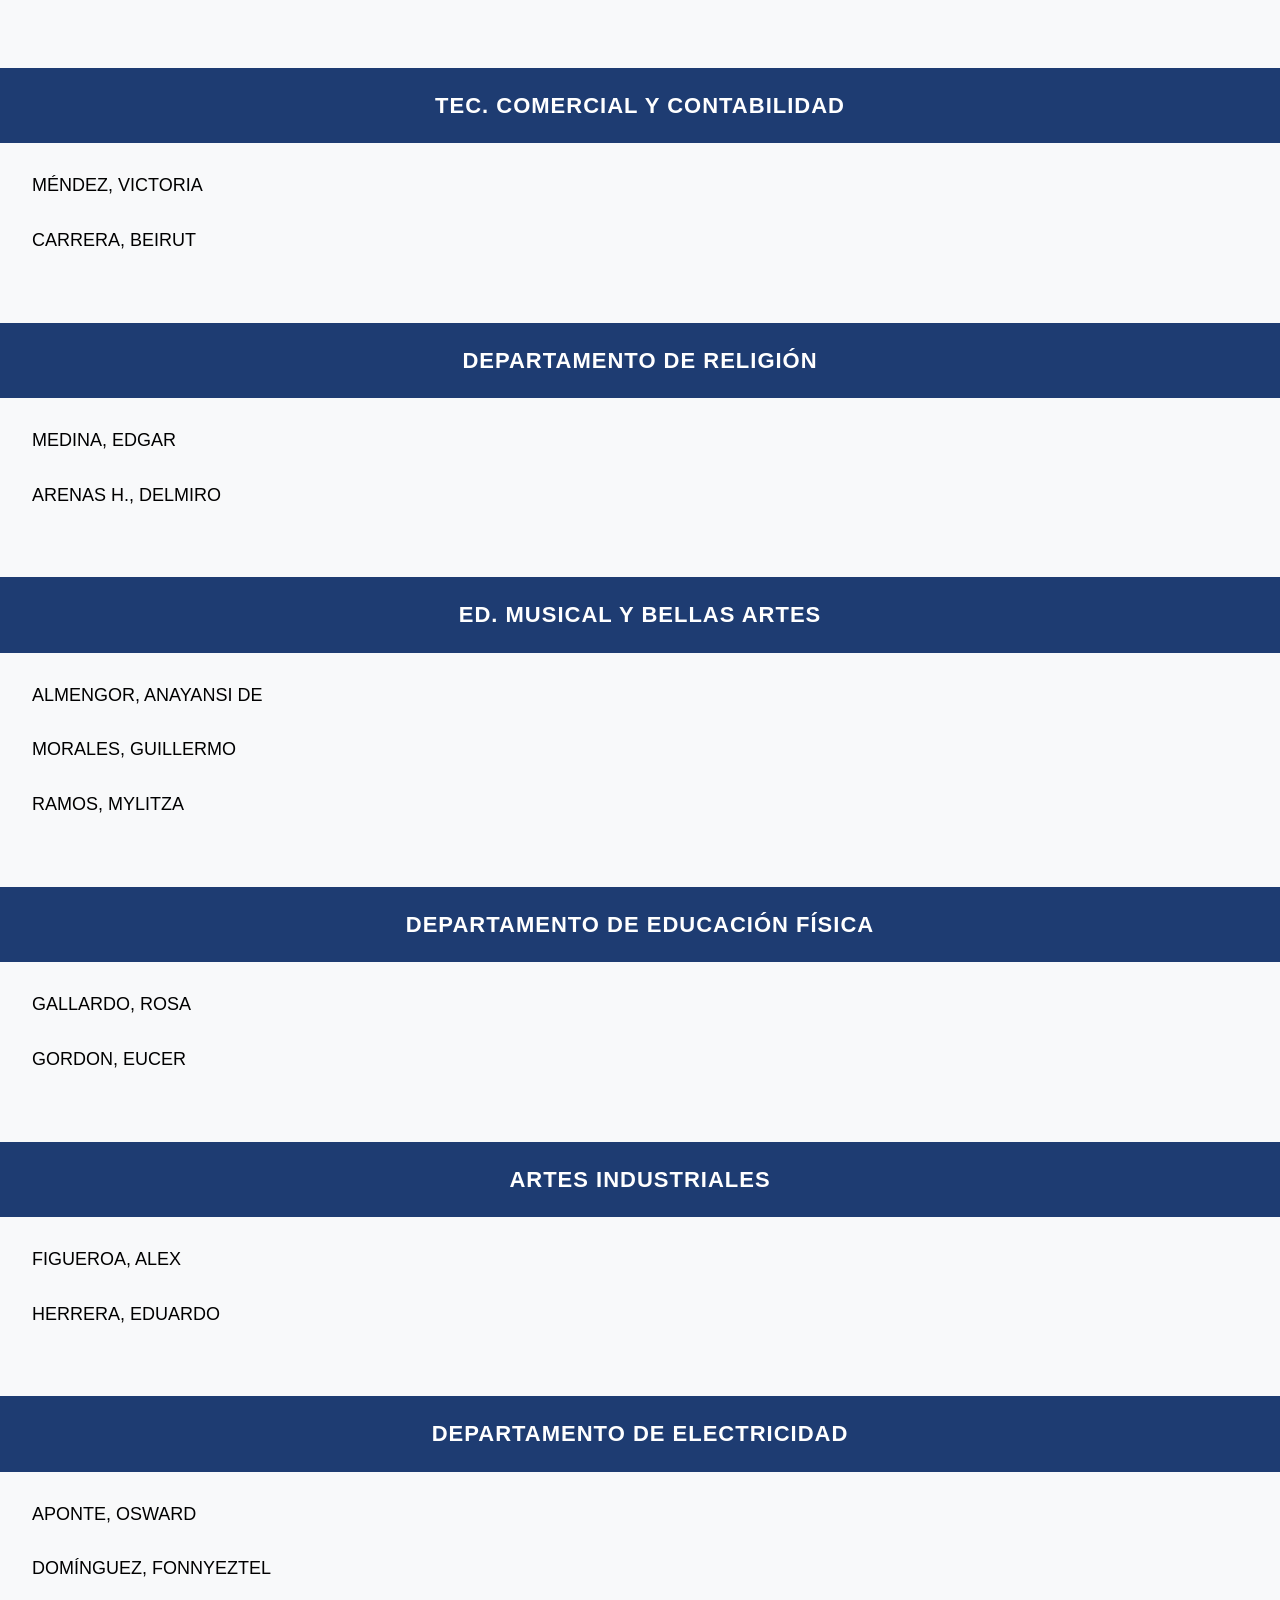
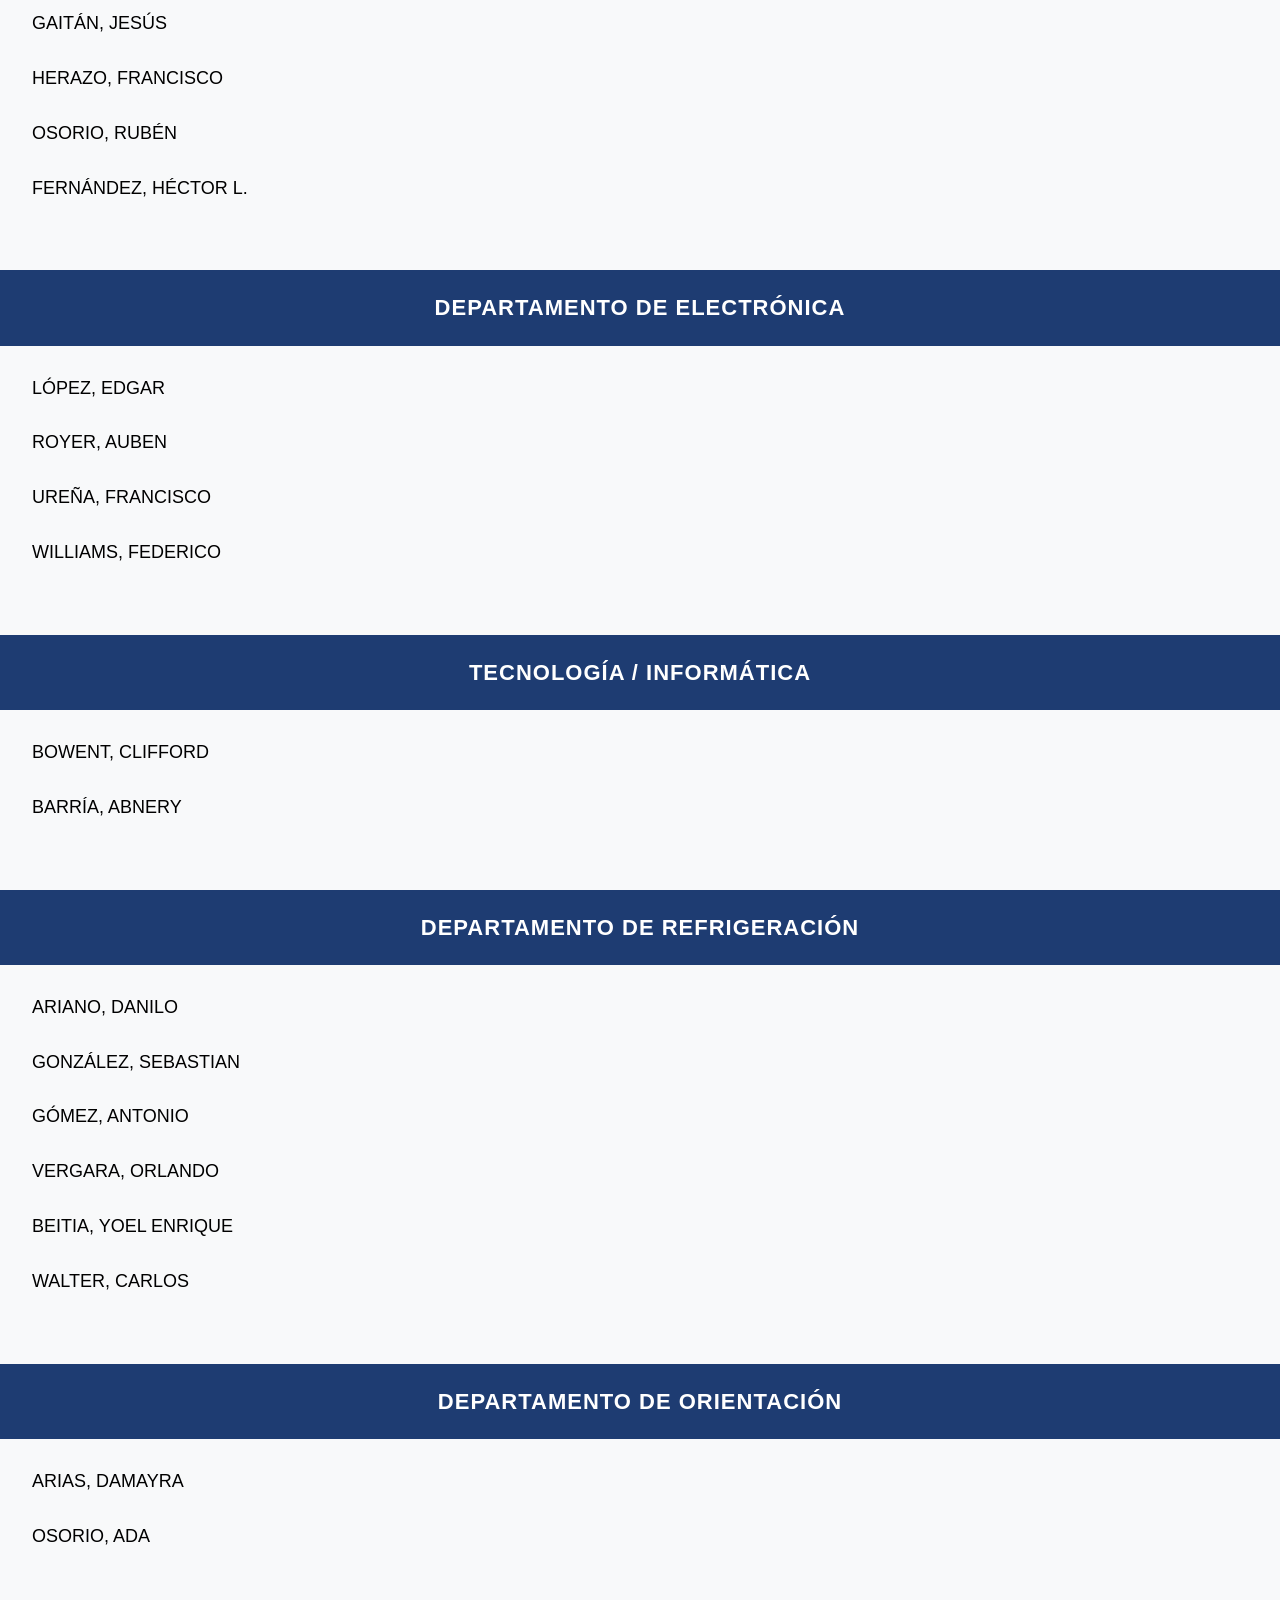
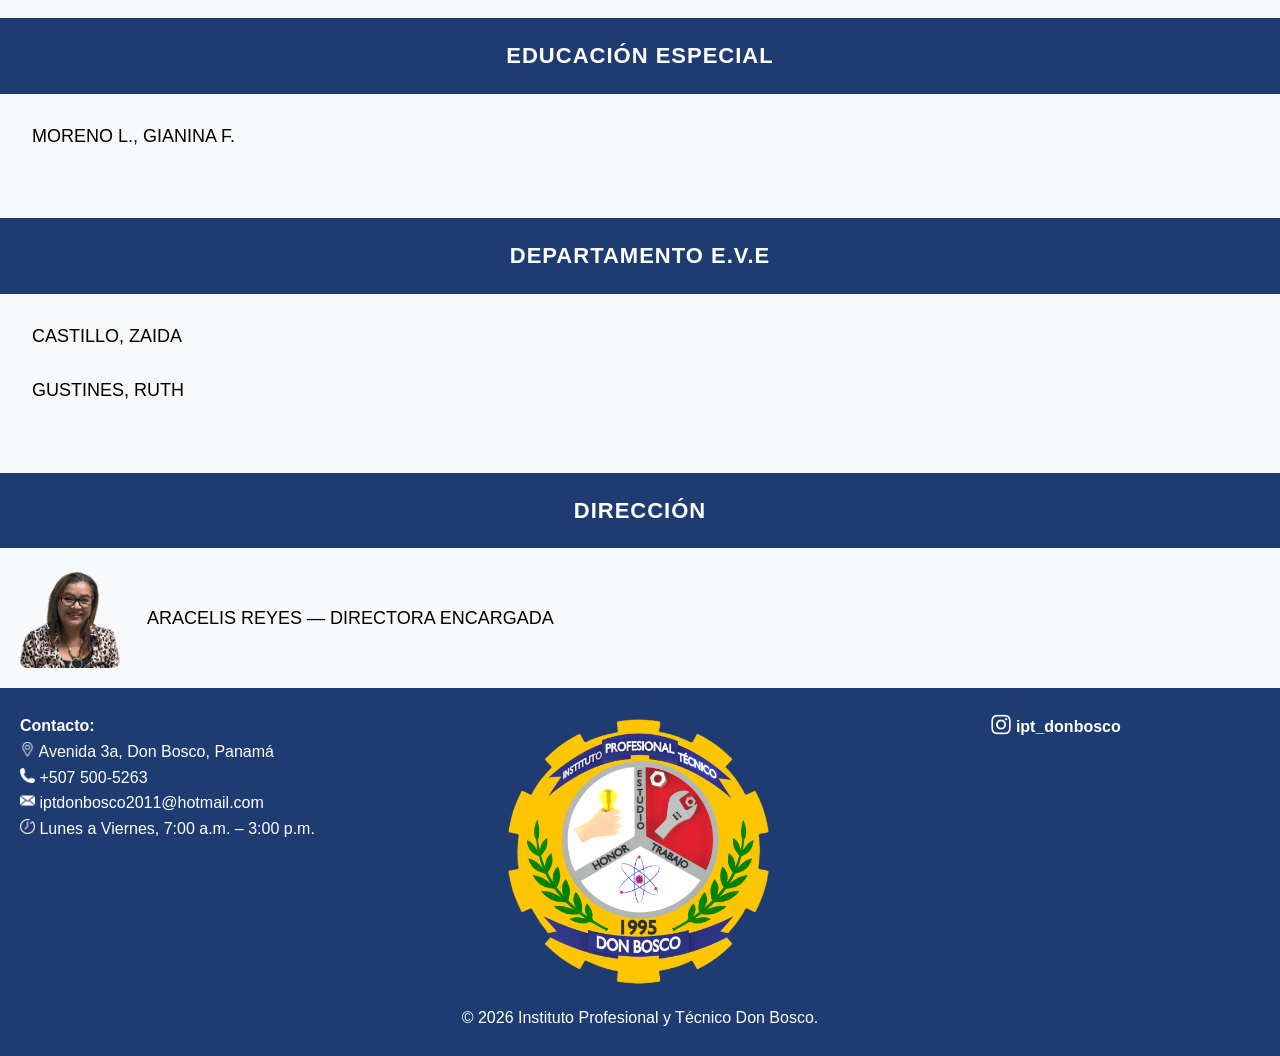
<file: vespertino.html>
<!DOCTYPE html>
<html lang="es">
<head>
  <meta charset="UTF-8">
  <meta name="viewport" content="width=device-width, initial-scale=1.0">
  <title>Turno Vespertino| IPT Don Bosco</title>
  <link rel="icon" href="img/logo.png" />
    <!-- Enlace al archivo CSS externo -->
  <link rel="stylesheet" href="style.css">
  <style>#btInsta{position:absolute;right:10px;top:50%;transform:translateY(-50%);transition:transform .25s;cursor:pointer;width:40px;height:40px;}#btInsta:hover{transform:translateY(-50%) scale(1.3);}@media(min-width:800px){#btInsta{right:40px;top:60%;width:40px;height:40px;}}</style>
</head>
<body>
  <!-- ================== ENCABEZADO FIJO ================== -->
  <header class="top">
    <nav>
      <!-- Logo o nombre del instituto -->
      <div class="logo" style="background:none;border: none;"> 
        <a href="index.html"> 
        <img src="img/logo.png"  alt="logo" style="width:100px;height:100px;"> </a>
        <strong class="titulo" style="margin: 10px;">Instituto Profesional Y <br>
           Técnico Don Bosco </strong>
      </div>


      <!-- Icono del menú hamburguesa (visible en móvil) -->
      <div class="burger" id="burger">☰</div>

      <!-- Enlaces de navegación -->
 <ul class="nav-links" id="nav-links">
  <li><a href="index.html" >Inicio</a></li>
  <li><a href="nostros.html">Nosotros</a></li>
  <!-- SUBMENU DE OFERTA -->
   
  <li class="submenu submenu-oferta">
    <a class="toggle">Oferta</a>
    <ul class="submenu-list">
      <li><a href="electronica.html">Electrónica</a></li>
      <li><a href="electricidad.html">Electricidad</a></li>
      <li><a href="refrigeracion.html">Climatización</a></li>
      <li><a href="informatica.html">Informática</a></li>
    </ul>
  </li>

  <!-- SUBMENU DE PROFESORES -->
  <li class="submenu submenu-profs">
    <a class="toggle">Profesores</a>
    <ul class="submenu-list">
      <li ><a style="font-size:12px; text-align: center;" href="matutino.html">Matutino</a></li>
      <li ><a style="font-size:12px; text-align: center;" href="vespertino.html" class="active">Vespertino</a></li>
    </ul>
  </li>


  <li><a href="noticias.html">Noticias</a></li>
  <li ><a href="contacto.html"  >Contacto</a></li>
</ul>
    </nav>
  </header>


<h1 style="text-align: center; margin: 120px;">
  LISTADO DEL PERSONAL DOCENTE<br>
  TURNO VESPERTINO <br>
  2026
</h1>

<!-- ESPAÑOL -->
<div class="departamento">
  <div class="dep-title">DEPARTAMENTO DE ESPAÑOL</div>
</div>

<div class="prof-list">
  <a href="">GUERNA A., ENEIDA</a>
  <a href="">ARDINES, ELIDA</a>
  <a href="">ALAIN, ELSIA DE</a>
  <a href="">PÉREZ K., AKIL L.</a>
  <a href="">DE LEÓN, ELIS</a>
  <a href="">PÉREZ, ELIBETH</a>
  <a href="">RODRÍGUEZ, MILIPSA</a>
</div>

<!-- MATEMÁTICA -->
<div class="departamento">
  <div class="dep-title">DEPARTAMENTO DE MATEMÁTICA</div>
</div>

<div class="prof-list">
  <a href="">(SIN NOMBRE)</a>
  <a href="">GUERINI, HENRIQUE</a>
  <a href="">HERRERA, YANETH</a>
  <a href="">RODRÍGUEZ, AMÉRICO</a>
  <a href="">VALDÉS, YELITZA M.</a>
  <a href="">QUIROZ, ALDEMAR</a>
  <a href="">HERNÁNDEZ, JIUBER RADAMÉS</a>
  <a href="">ZAMBRANO V., INÉS</a>
</div>

<!-- CIENCIAS SOCIALES -->
<div class="departamento">
  <div class="dep-title">DEPARTAMENTO DE CIENCIAS SOCIALES</div>
</div>

<div class="prof-list">
  <a href="">FLORES, LINETH</a>
  <a href="">GRIMALDO, OMAR</a>
  <a href="">GONZÁLEZ, VINEYKA</a>
  <a href="">LÓPEZ, HÉCTOR</a>
  <a href="">SALAS, KELIS</a>
  <a href="">ZELAYA, CECILIA</a>
  <a href="">TUÑÓN, THAIS</a>
</div>

<!-- CIENCIAS NATURALES -->
<div class="departamento">
  <div class="dep-title">DEPARTAMENTO DE CIENCIAS NATURALES</div>
</div>

<div class="prof-list">
  <a href="">CABRERA, AIXA</a>
  <a href="">GONZÁLEZ, NATALI N.</a>
  <a href="">RÍOS, BETZABET</a>
  <a href="">YANGÜEZ, ANGÉLICA</a>
  <a href="">DELGADO, YASMINA L.</a>
</div>

<!-- INGLÉS -->
<div class="departamento">
  <div class="dep-title">DEPARTAMENTO DE INGLÉS</div>
</div>

<div class="prof-list">
  <a href="">ESPITIA, TATIANA</a>
  <a href="">VALDÉS, JOSÉ</a>
  <a href="">WONG, ARCELYS</a>
  <a href="">ZAPATEIRO, ZULEYKA</a>
  <a href="">KNIGHT, THELMA</a>
  <a href="">MIRANDA R., JOSÉ ERICK</a>
</div>

<!-- EDUCACIÓN PARA EL HOGAR -->
<div class="departamento">
  <div class="dep-title">DEPARTAMENTO DE EDUCACIÓN PARA EL HOGAR</div>
</div>

<div class="prof-list">
  <a href="">ABREGO, MELVA</a>
</div>

<!-- TEC. COMERCIAL Y CONTABILIDAD -->
<div class="departamento">
  <div class="dep-title">TEC. COMERCIAL Y CONTABILIDAD</div>
</div>

<div class="prof-list">
  <a href="">MÉNDEZ, VICTORIA</a>
  <a href="">CARRERA, BEIRUT</a>
</div>

<!-- RELIGIÓN -->
<div class="departamento">
  <div class="dep-title">DEPARTAMENTO DE RELIGIÓN</div>
</div>

<div class="prof-list">
  <a href="">MEDINA, EDGAR</a>
  <a href="">ARENAS H., DELMIRO</a>
</div>

<!-- MUSICAL / ARTES -->
<div class="departamento">
  <div class="dep-title">ED. MUSICAL Y BELLAS ARTES</div>
</div>

<div class="prof-list">
  <a href="">ALMENGOR, ANAYANSI DE</a>
  <a href="">MORALES, GUILLERMO</a>
  <a href="">RAMOS, MYLITZA</a>
</div>

<!-- EDUCACIÓN FÍSICA -->
<div class="departamento">
  <div class="dep-title">DEPARTAMENTO DE EDUCACIÓN FÍSICA</div>
</div>

<div class="prof-list">
  <a href="">GALLARDO, ROSA</a>
  <a href="">GORDON, EUCER</a>
</div>

<!-- ARTES INDUSTRIALES -->
<div class="departamento">
  <div class="dep-title">ARTES INDUSTRIALES</div>
</div>

<div class="prof-list">
  <a href="">FIGUEROA, ALEX</a>
  <a href="">HERRERA, EDUARDO</a>
</div>

<!-- ELECTRICIDAD -->
<div class="departamento">
  <div class="dep-title">DEPARTAMENTO DE ELECTRICIDAD</div>
</div>

<div class="prof-list">
  <a href="">APONTE, OSWARD</a>
  <a href="">DOMÍNGUEZ, FONNYEZTEL</a>
  <a href="">GAITÁN, JESÚS</a>
  <a href="">HERAZO, FRANCISCO</a>
  <a href="">OSORIO, RUBÉN</a>
  <a href="">FERNÁNDEZ, HÉCTOR L.</a>
</div>

<!-- ELECTRÓNICA -->
<div class="departamento">
  <div class="dep-title">DEPARTAMENTO DE ELECTRÓNICA</div>
</div>

<div class="prof-list">
  <a href="">LÓPEZ, EDGAR</a>
  <a href="">ROYER, AUBEN</a>
  <a href="">UREÑA, FRANCISCO</a>
  <a href="">WILLIAMS, FEDERICO</a>
</div>

<!-- TECNOLOGÍA / INFORMÁTICA -->
<div class="departamento">
  <div class="dep-title">TECNOLOGÍA / INFORMÁTICA</div>
</div>

<div class="prof-list">
  <a href="">BOWENT, CLIFFORD</a>
  <a href="">BARRÍA, ABNERY</a>
</div>

<!-- REFRIGERACIÓN -->
<div class="departamento">
  <div class="dep-title">DEPARTAMENTO DE REFRIGERACIÓN</div>
</div>

<div class="prof-list">
  <a href="">ARIANO, DANILO</a>
  <a href="">GONZÁLEZ, SEBASTIAN</a>
  <a href="">GÓMEZ, ANTONIO</a>
  <a href="">VERGARA, ORLANDO</a>
  <a href="">BEITIA, YOEL ENRIQUE</a>
  <a href="">WALTER, CARLOS</a>
</div>

<!-- ORIENTACIÓN -->
<div class="departamento">
  <div class="dep-title">DEPARTAMENTO DE ORIENTACIÓN</div>
</div>

<div class="prof-list">
  <a href="">ARIAS, DAMAYRA</a>
  <a href="">OSORIO, ADA</a>
</div>

<!-- EDUCACIÓN ESPECIAL -->
<div class="departamento">
  <div class="dep-title">EDUCACIÓN ESPECIAL</div>
</div>

<div class="prof-list">
  <a href="">MORENO L., GIANINA F.</a>
</div>

<!-- DEPARTAMENTO E.V.E -->
<div class="departamento">
  <div class="dep-title">DEPARTAMENTO E.V.E</div>
</div>

<div class="prof-list">
  <a href="">CASTILLO, ZAIDA</a>
  <a href="">GUSTINES, RUTH</a>
</div>

<!-- DIRECTORA -->
<div class="departamento">
  <div class="dep-title">DIRECCIÓN</div>
</div>

<div class="prof-list">
  <div class="directora">
    <img src="img/Profes/directora.webp" alt="directora">
    <a href="">ARACELIS REYES — DIRECTORA ENCARGADA</a>
  </div>
</div>


  <footer>

  <!-- CONTACTO (IZQUIERDA) -->
  <div class="contacto">
    <p><strong>Contacto:</strong></p>
    <p><img src="img/ubicacion1.webp" style="width: 15px;"> Avenida 3a, Don Bosco, Panamá</p>
    <p><img src="img/telefono1.webp" style="width: 15px;"> +507 500-5263</p>
    <p><img src="img/correo1.webp" style="width: 15px;"> iptdonbosco2011@hotmail.com</p>
    <p><img src="img/relog1.webp" style="width: 15px;"> Lunes a Viernes, 7:00 a.m. – 3:00 p.m.</p>
  </div>

  <!-- LOGO CENTRADO -->
  <div class="logo-footer">
    <img src="img/logo.png" alt="logo 30 aniversario">
  </div>

  <!-- INSTAGRAM (DERECHA) -->
  <div class="instagram">
    <button id="btnInsta" style="background:none; border:none; cursor:pointer;">
      <img src="img/instagram1.webp" style="width:30px; height:23px;">
    </button>
    <strong>ipt_donbosco</strong>
  </div>

  <!-- COPYRIGHT -->
  <p class="copyright">&copy; 2026 Instituto Profesional y Técnico Don Bosco.</p>

</footer>


  <script>
</script>
  <script src="script.js"></script>

<script>
// ==================== MENÚ HAMBURGUESA ====================
const burger = document.getElementById("burger");
const navLinks = document.getElementById("nav-links");

burger.addEventListener("click", () => {
  navLinks.classList.toggle("active");
});

// ==================== SUBMENU (SOLO MÓVIL) ====================
const submenu = document.querySelector(".submenu");
const submenuToggle = document.querySelector(".submenu > .toggle");

submenuToggle.addEventListener("click", (e) => {
  // SOLO activar en móvil
  if (window.innerWidth <= 768) {
    e.preventDefault();
    e.stopPropagation(); // ⭐ Evita que el clic se propague y cierre el menú
    submenu.classList.toggle("open");
  }
});

// ==================== INSTAGRAM BUTTON ====================
const btnInsta = document.getElementById("btnInsta");
if (btnInsta) {
  btnInsta.addEventListener("click", function() {
    window.location.href = "https://www.instagram.com/ipt_donbosco?igsh=bDZrYzR1NWt5ZHUz";
  });
}
</script>

</body>
</html>
</file>
<file: style.css>
/* ============================================================
   ESTILOS GENERALES
   ============================================================ */
* {
  margin: 0;
  padding: 0;
  box-sizing: border-box;
}

html, body {
  min-height: 100%;
  display: flex;
  flex-direction: column;
  overflow: auto;
  -ms-overflow-style: none;
  scrollbar-width: none;
}

html::-webkit-scrollbar,
body::-webkit-scrollbar {
  display: none;
}

body {
  font-family: 'Segoe UI', Tahoma, Geneva, Verdana, sans-serif;
  background: #f8f9fa;
  color: #333;
  line-height: 1.6;
  padding-top: 100px;
  flex: 1 0 auto;
}


/* ============================================================
   ENCABEZADO / HEADER
   ============================================================ */
header.top {
  position: fixed;
  top: 0;
  left: 0;
  width: 100%;
  background: #1e3c72;
  color: white;
  z-index: 999;
  padding: 10px 20px;
  box-shadow: 0 2px 8px rgba(0, 0, 0, 0.2);
}

nav {
  display: flex;
  justify-content: space-between;
  align-items: center;
  width: 100%;
  max-width: none;
  margin: 0;
  padding: 0 20px;
}

/* ---- Logo ---- */
.logo {
  display: flex;
  align-items: center;
  gap: 10px;
}

.logo a {
  display: flex;
  align-items: center;
  gap: 10px;
  text-decoration: none;
  color: inherit;
}

.logo img {
  width: 80px;
  height: 80px;
  object-fit:cover;
  display: block;
}

.titulo {
  font-size: 16px;
  line-height: 1.1;
  color: white;
}


/* ============================================================
   NAVEGACIÓN
   ============================================================ */
.nav-links {
  display: flex;
  list-style: none;
  gap: 15px;
}

.nav-links a,
.nav-links .toggle {
  display: inline-flex;
  align-items: center;
  padding: 6px 12px;
  color: white;
  text-decoration: none;
  border-radius: 6px;
  transition: background 0.25s ease, transform 0.25s ease;
  white-space: nowrap;
}

.nav-links a:hover,
.nav-links .toggle:hover {
  background-color: #2a5298;
}

.nav-links a.active {
  background-color: #244680;
}

.nav-links a:active {
  transform: scale(0.92);
}


/* ---- Burger (móvil) ---- */
.burger {
  display: none;
  font-size: 2.5rem;
  cursor: pointer;
  user-select: none;
  -webkit-user-select: none;
  -moz-user-select: none;
  -ms-user-select: none;
}


/* ============================================================
   SUBMENÚS
   ============================================================ */
.submenu {
  position: relative;
  display: inline-block;
}

/* Flecha ▼ */
.submenu > .toggle::after {
  content: " ▼";
  font-size: 9px;
  margin-left: 5px;
  transition: transform 0.3s ease;
}

.submenu.open > .toggle::after {
  transform: rotate(180deg);
}

/* Lista del submenú (base compartida) */
.submenu-list {
  list-style: none;
  background: #1e3c72;
  border-radius: 0;
  overflow: hidden;
  max-height: 0;
  transition: max-height 0.35s ease;
  z-index: 100;
  box-shadow: none;
}

.submenu-list li a {
  display: block;
  padding: 10px 15px;
  color: white;
  font-size: 14px;
  text-decoration: none;
}

.submenu-list li a:hover {
  background: #2a5298;
}

/* Submenú abierto */
.submenu.open .submenu-list {
  max-height: 300px;
}

/* ---- Desktop: dropdown flotante ---- */
@media (min-width: 769px) {
  .submenu-list {
    position: fixed;
    top: 115px;
    min-width: max-content;
    margin: 0;
    padding: 0;
    box-shadow: none;
  }

  .submenu-list li a {
    font-size: 13px;
    text-align: left;
    white-space: nowrap;
  }
}

/* ---- Móvil: inline dentro del menú hamburguesa ---- */
@media (max-width: 768px) {
  .burger {
    display: block;
  }

  .nav-links {
    position: absolute;
    top: 120px;
    right: 0;
    width: 220px;
    flex-direction: column;
    background: #1e3c72;
    border-radius: 0 0 10px 10px;
    overflow: hidden;
    max-height: 0;
    transition: max-height 0.9s ease;
    gap: 0;
    padding: 0;
  }

  .nav-links.active {
    max-height: 900px;
  }

  .nav-links li {
    margin: 0;
  }

  .nav-links li a {
    padding: 10px 15px;
  }

  /* Submenú en móvil: relativo, empuja contenido */
  .submenu-list {
    position: relative !important;
    max-height: 0;
    padding: 0;
    margin: 0;
  }

  .submenu.open .submenu-list {
    max-height: 350px;
  }

  .submenu-list li a {
    padding: 8px 20px;
  }
}


/* ============================================================
   SECCIONES GENERALES
   ============================================================ */
.seccion {
  max-width: 1200px;
  margin: 3rem auto;
  padding: 2rem;
  background: none;
  border-radius: 10px;
}

.seccion h2 {
  text-align: center;
  color: #1e3c72;
  margin-bottom: 1.5rem;
}

main.seccion {
  margin: 120px auto 40px auto;
  flex: 1 0 auto;
}

main.seccion .titulo {
  text-align: center;
  color: #1e3c72;
  font-size: 28px;
  margin-bottom: 30px;
}

@media (max-width: 768px) {
  main.seccion {
    margin: 140px 15px 20px 15px;
    padding: 1rem;
  }

  main.seccion .titulo {
    font-size: 22px;
  }
}


/* ============================================================
   NOSOTROS / HISTORIA
   ============================================================ */
.titulo {
  text-align: center;
  margin-bottom: 60px;
}

.bg-top {
  background-image: url("img/placeholder.png");
  background-size: cover;
  background-position: center -170px;
  background-repeat: no-repeat;
  height: 300px;
  display: flex;
  align-items: center;
  justify-content: center;
  color: white;
  text-align: center;
}

@media screen and (max-width: 768px) {
  .bg-top {
    background-position: center;
  }
}

.bg-bottom {
  background-image: url("img/placeholder.png");
  background-size: cover;
  background-position: center;
  background-repeat: no-repeat;
  height: 300px;
  display: flex;
  align-items: center;
  justify-content: center;
  color: white;
  text-align: center;
}

.contenido {
  padding: 20px;
  background-color: #f8f8f8;
}


/* ---- Misión / Visión / Valores ---- */
.filas {
  display: flex;
  justify-content: center;
  gap: 50px;
  flex-wrap: nowrap;
}

.bloque {
  width: 300px;
  display: flex;
  flex-direction: column;
  align-items: center;
}

.bloque h1 {
  font-size: 25px;
  text-align: center;
}

.desc {
  margin-top: 10px;
  font-size: 14px;
  text-align: justify;
  width: 100%;
  height: 220px;
  overflow-y: auto;
  padding-right: 5px;
}

@media screen and (max-width: 768px) {
  .filas {
    gap: 20px;
  }

  .bloque {
    width: 200px;
  }

  .bloque h1 {
    font-size: 18px;
  }

  .desc {
    font-size: 12px;
    height: 180px;
  }
}


/* ============================================================
   NOTICIAS Y CIRCULARES
   ============================================================ */
.noticias {
  text-align: center;
  margin-top: 80px;
}

.titulo-noticias {
  font-size: 32px;
  text-align: center;
  margin-top: 60px;
  margin-bottom: 25px;
}

.titulo-circulares {
  text-align: center;
  font-size: 28px;
  margin-top: 30px;
  margin-bottom: 20px;
}

/* Contenedor de tarjetas */
.contenedor-noticias {
  display: flex;
  justify-content: center;
  gap: 40px;
  flex-wrap: wrap;
}

/* Tarjeta múltiple */
.noticia {
  width: 320px;
  text-decoration: none;
  color: inherit;
  text-align: center;
}

.subtitulo-noticia {
  font-size: 18px;
  font-weight: 600;
  margin-bottom: 10px;
  color: #222;
}

.noticia img {
  width: 100%;
  height: 260px;
  object-fit: cover;
  border-radius: 12px;
  transition: transform 0.25s ease;
}

.noticia:hover img {
  transform: scale(1.05);
}

.descripcion {
  margin: 10px 0;
  font-size: 14px;
  color: #444;
}

/* Noticia única */
.contenedor-noticias-unica {
  display: flex;
  justify-content: center;
  margin-bottom: 60px;
}

.noticia-unica {
  width: 360px;
  text-align: center;
}

.noticia-unica img {
  width: 100%;
  height: 240px;
  border-radius: 12px;
  object-fit: cover;
}

.noticia-unica .titulo-noticia {
  margin-top: 12px;
  font-size: 20px;
  font-weight: bold;
}

/* Circular única */
.contenedor-circular {
  display: flex;
  justify-content: center;
  margin-bottom: 60px;
}

.circular {
  width: 340px;
  text-align: center;
}

.circular img {
  width: 100%;
  height: 220px;
  border-radius: 12px;
  object-fit: cover;
}

.circular .titulo-noticia {
  margin-top: 12px;
  font-size: 18px;
  font-weight: bold;
}

/* Botón Ver Más */
.btn-ver {
  display: inline-block;
  padding: 8px 20px;
  background: #2a5298;
  color: white;
  text-decoration: none;
  border-radius: 30px;
  font-size: 14px;
  margin-top: 10px;
  transition: background 0.25s ease, transform 0.25s ease;
}

.btn-ver:hover {
  background: #003bb5;
  transform: scale(1.05);
}

@media screen and (max-width: 768px) {
  .noticia {
    width: 90%;
    max-width: 350px;
  }
}


/* ============================================================
   BACHILLERATOS (Electrónica, Electricidad, etc.)
   ============================================================ */
.info-valores {
  background: #eef2ff;
  padding: 1.5rem;
  border-radius: 10px;
  line-height: 1.8;
  text-align: justify;
}


/* ============================================================
   CARRUSEL
   ============================================================ */
.slider-container {
  margin: -7px auto 0 auto;
  display: block;
  position: relative;
  width: 100%;
  max-width: 10000px;
  height: 100%;
  overflow: hidden;
  border-radius: 10px;
}

.slider {
  display: flex;
  height: 100%;
  transition: transform 0.5s ease;
  will-change: transform;
}

.slide {
  min-width: 100%;
  height: 100%;
}

.slide img {
  width: 100%;
  height: 100%;
  object-fit: cover;
}

.btn {
  position: absolute;
  top: 50%;
  transform: translateY(-50%);
  background: none;
  border: none;
  color: white;
  font-size: 30px;
  padding: 10px;
  cursor: pointer;
  z-index: 10;
  border-radius: 5px;
  pointer-events: auto;
}

.prev { left: 15px; }
.next { right: 15px; }

.btn:hover {
  background: #1e3c72;
}


/* ============================================================
   CONTACTO
   ============================================================ */
.info-contacto {
  background: #eef2ff;
  padding: 1rem;
  border-radius: 10px;
  line-height: 2.5;
}

.mapa {
  margin-top: 20px;
  width: 100%;
  height: 300px;
}

.mapa iframe {
  width: 100%;
  height: 390px;
  border: 0;
  display: block;
}


/* ============================================================
   INSTAGRAM (sección)
   ============================================================ */
.instagram {
  display: flex;
  justify-content: center;
  align-items: center;
}

.instagram img {
  width: 40px;
  height: 40px;
  cursor: pointer;
  transition: transform 0.3s ease;
}

.instagram img:hover {
  transform: scale(1.3);
}


/* ============================================================
   MATUTINO Y VESPERTINO
   ============================================================ */
.departamento {
  width: 100%;
  background: #1e3c72;
  padding: 20px 0;
  margin-top: 40px;
  text-align: center;
}

.dep-title {
  color: white;
  font-size: 22px;
  font-weight: bold;
  letter-spacing: 1px;
}

.prof-list {
  display: flex;
  flex-direction: column;
  gap: 10px;
  padding: 20px;
}

.prof-list a {
  display: inline-block;
  font-size: 18px;
  padding: 8px 12px;
  text-decoration: none;
  color: #000000;
  border-radius: 8px;
  transition: 0.2s ease;
}

.prof-list a:hover,
.prof-list a:active {
  color: white;
  background: #2a5298;
  transform: scale(1.05);
}

.directora {
  display: flex;
  align-items: center;
  gap: 15px;
  flex-wrap: wrap;
}

.directora img {
  width: 100px;
  height: 100px;
  border-radius: 8px;
  object-fit: cover;
}


/* ============================================================
   FOOTER
   ============================================================ */
footer {
  flex-shrink: 0;
  background: #1e3c72;
  color: white;
  padding: 25px 20px;
  display: flex;
  flex-wrap: wrap;
  justify-content: space-between;
  align-items: flex-start;
  text-align: left;
}

footer .contacto,
footer .logo-footer,
footer .instagram {
  flex: 1 1 300px;
}

footer .logo-footer {
  display: flex;
  justify-content: center;
  align-items: center;
}

footer .logo-footer img {
  width: 500px;
  max-width: 150%;
}

footer .instagram {
  text-align: right;
}

footer .instagram img {
  width: 30px;
  height: 23px;
  cursor: pointer;
  transition: transform 0.3s ease;
}

footer .instagram img:hover {
  transform: scale(1.3);
}

footer .copyright {
  width: 100%;
  text-align: center;
  margin-top: 15px;
}

@media (max-width: 768px) {
  footer {
    text-align: center;
  }

  footer .contacto,
  footer .instagram {
    text-align: center;
    margin-bottom: 15px;
  }

  footer .logo-footer img {
    width: 275px;
  }
}

/* ============================================================
   INFORMÁTICA – VARIABLES Y ESTILOS ESPECÍFICOS
   ============================================================ */
:root {
  --azul:      #1e3c72;
  --azul-med:  #2a5298;
  --azul-clr:  #3461b5;
  --acento:    #c8a84b;
  --fondo:     #f7f8fb;
  --borde:     #d4daea;
  --texto:     #222831;
  --texto-sec: #4a5568;
}

/* HERO */
.hero-informatica {
  width: 100%; height: 300px;
  position: relative; overflow: hidden;
  background: var(--azul);
}
.hero-informatica img {
  width: 100%; height: 100%;
  object-fit: cover; opacity: 0.38; display: block;
}
.hero-informatica .hero-texto {
  position: absolute; inset: 0;
  display: flex; flex-direction: column;
  justify-content: center; align-items: center;
  text-align: center; color: #fff; padding: 24px;
}
.hero-informatica h1 {
  font-size: 2.2rem; font-weight: 600;
  text-shadow: 0 1px 6px rgba(0,0,0,0.5);
  margin-bottom: 10px;
}
.hero-informatica p {
  font-size: 0.95rem; max-width: 620px;
  opacity: 0.92; line-height: 1.65;
}

/* CONTENEDOR INFORMÁTICA */
.contenedor { max-width: 900px; margin: 0 auto; padding: 0 2rem; }

/* INTRO */
.intro-seccion {
  padding: 52px 0 44px;
  border-bottom: 1px solid var(--borde);
}
.intro-seccion p {
  color: var(--texto-sec); font-size: 15px;
  line-height: 1.85; margin-bottom: 14px; text-align: justify;
}
.intro-seccion p:last-child { margin-bottom: 0; }

/* TÍTULOS DE SECCIÓN */
.seccion-titulo {
  font-size: 1.35rem; font-weight: 600;
  color: var(--azul);
  padding-bottom: 10px;
  border-bottom: 3px solid var(--acento);
  display: inline-block;
  margin-bottom: 24px;
}

/* PERFIL */
.perfil-seccion {
  padding: 44px 0;
  border-bottom: 1px solid var(--borde);
}
.perfil-lista {
  list-style: none; padding: 0;
  display: grid; grid-template-columns: 1fr 1fr;
  gap: 10px 40px;
}
.perfil-lista li {
  font-size: 14px; color: var(--texto-sec);
  padding-left: 18px; position: relative; line-height: 1.6;
}
.perfil-lista li::before {
  content: "▸"; color: var(--azul-med);
  position: absolute; left: 0; font-size: 12px; top: 2px;
}
@media (max-width: 640px) { .perfil-lista { grid-template-columns: 1fr; } }

/* ENCABEZADO MATERIAS */
.materias-encabezado {
  padding: 48px 0 0; text-align: center;
}
.materias-encabezado .seccion-titulo {
  display: block; text-align: center;
  border-bottom: none; border-top: 3px solid var(--acento);
  padding: 12px 0 0; margin: 0 auto 6px; width: fit-content;
}
.materias-encabezado p {
  font-size: 13.5px; color: var(--texto-sec);
}

/* SEPARADOR */
.sep {
  height: 1px;
  background: linear-gradient(to right, transparent, var(--borde), transparent);
}

.info-img {
  width: 100%;
  background: var(--fondo);
  border: 1px solid var(--borde);
  border-radius: 4px;
  overflow: hidden;
  margin-bottom: 22px;
}

/* Imagen */
.info-img img {
  width: 100%;
  height: auto;   /* 👈 clave */
  display: block;
}

/* MATERIA */
.materia { padding: 48px 0; border-bottom: 1px solid var(--borde); }
.materia:last-of-type { border-bottom: none; }

.materia-header {
  display: flex; align-items: baseline;
  gap: 14px; margin-bottom: 20px; flex-wrap: wrap;
}
.materia-numero {
  font-size: 0.72rem; font-weight: 700; color: #fff;
  background: var(--azul-med); padding: 3px 10px;
  border-radius: 2px; letter-spacing: 1px; white-space: nowrap;
  flex-shrink: 0;
}
.materia h2 {
  font-size: 1.25rem; font-weight: 600;
  color: var(--azul); line-height: 1.3;
}
.horas-badge {
  display: inline-block; font-size: 11.5px; font-weight: 700;
  color: var(--azul-med); background: #dce6f7;
  border-radius: 2px; padding: 2px 9px;
  margin-left: 10px; vertical-align: middle; letter-spacing: 0.5px;
  white-space: nowrap;
}

/* IMAGEN MATERIA */
.materia-img {
  width: 100%; height: 200px;
  background: var(--fondo); border: 1px solid var(--borde);
  border-radius: 4px; overflow: hidden; margin-bottom: 22px;
}
.materia-img img { width: 100%; height: 100%; object-fit: cover; display: block; }

/* DESCRIPCIÓN */
.materia-desc {
  font-size: 15px; color: var(--texto-sec);
  line-height: 1.85; margin-bottom: 24px; text-align: justify;
}

/* CHIPS DE SOFTWARE */
.software-chips { display: flex; flex-wrap: wrap; gap: 7px; margin-bottom: 18px; }
.software-chips span {
  font-size: 12px; font-weight: 600;
  color: var(--azul); background: #e8edf8;
  border: 1px solid #c4d0e8; padding: 3px 11px;
  border-radius: 3px; letter-spacing: 0.3px;
}

/* PLAN DE ESTUDIOS */
.plan-estudios { padding: 52px 0 64px; border-top: 1px solid var(--borde); }
.plan-estudios .plan-img {
  margin-top: 20px; width: 100%;
  border: 1px solid var(--borde); border-radius: 4px; overflow: hidden;
}
.plan-estudios .plan-img img { width: 100%; height: auto; display: block; }
</file>
